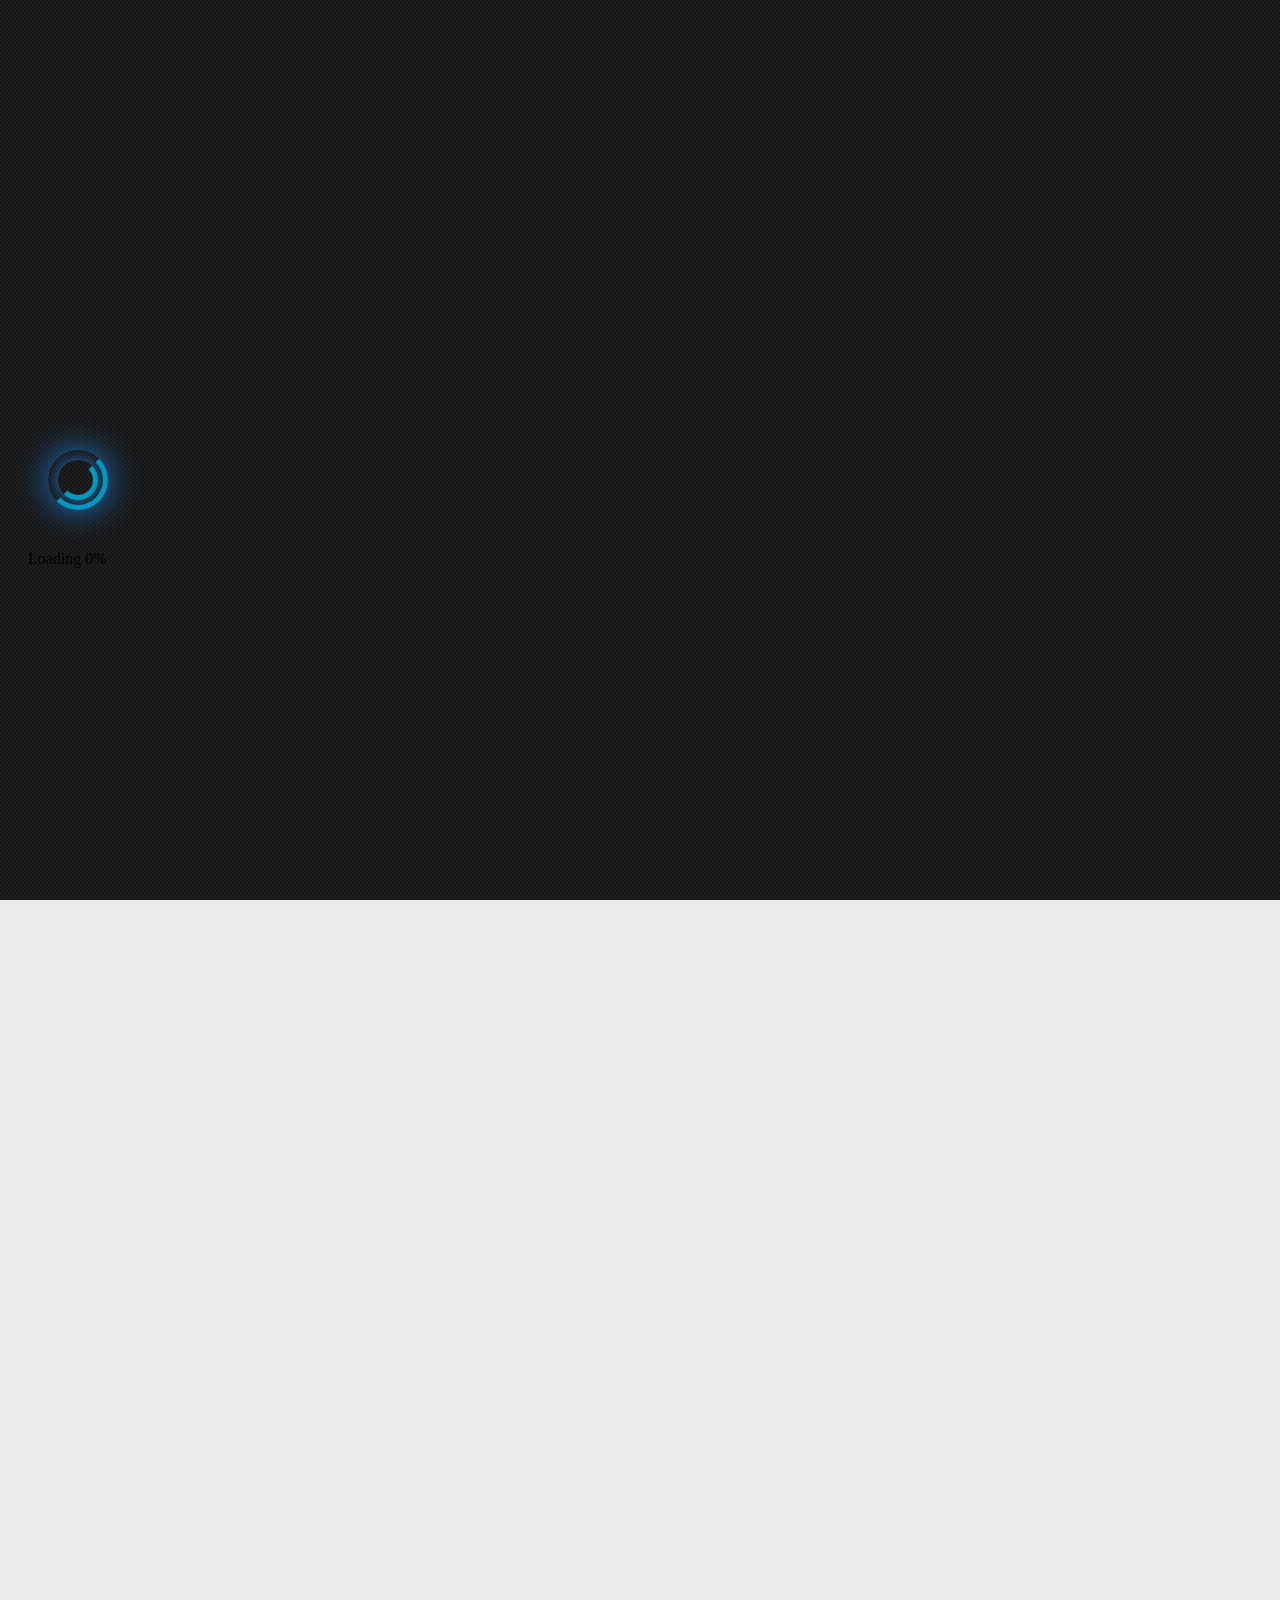
<file: annSteeger/src/main/webapp/index.html>
<!DOCTYPE html>
<!--[if lt IE 7 ]> <html class="ie6"> <![endif]-->
<!--[if IE 7 ]>    <html class="ie7"> <![endif]-->
<!--[if IE 8 ]>    <html class="ie8"> <![endif]-->
<!--[if IE 9 ]>    <html class="ie9"> <![endif]-->
<!--[if (gt IE 9)|!(IE)]><!--> <html class=""> <!--<![endif]-->
<head>
<meta http-equiv="Content-Type" content="text/html; charset=UTF-8">
<meta name="keywords" content="AnnSteeger">
<meta name="description" content="AnnSteeger介绍，相关资料展示，相关信息发布，网络链接">
<link rel="shortcut icon" id="favicon" href="img/front/logo_32X32.ico">
<meta name="author" content="zks">
<meta name="viewport"
	content="initial-scale=1, width=device-width, maximum-scale=1, minimum-scale=1, user-scalable=no">
<meta name="title" content="AnnSteeger">
<meta name="robots" content="index, follow">
<title>AnnSteeger</title>
<!--[if lt IE 9 ]><script type="text/javascript" src="js/front/html5.js"></script> <![endif]-->
<link media="screen" href="css/front/styleIndex.css" type="text/css" rel="stylesheet">
<!-- <script type="text/javascript" src="js/front/jquery-1.js"></script> -->
<script type="text/javascript" src="http://libs.useso.com/js/jquery/2.1.1-rc2/jquery.min.js"></script>
<!-- <script type="text/javascript" src="js/front/jquery-ui-1.11.2.custom/jquery-ui.min.js"></script> -->
<script type="text/javascript" src="http://lib.sinaapp.com/js/jquery-ui/1.10.2/jquery-ui.min.js"></script>
<script type="text/javascript" src="js/front/jquery.js"></script>
<script type="text/javascript" src="js/front/script.js"></script>
<!-- <script charset="utf-8" src="Aims_files/popover-v1.js"></script> -->
<link href="css/front/onepage-scroll.css" rel="stylesheet" type="text/css">
<script type="text/javascript">
</script>
<style type="text/css">
.hideimg{
display: none;}
#loading {
   background-color: #878787; 
background-image:url("img/front/loading/pattern_40.gif");
  height: 100%;
  position: absolute;
  width: 100%;
  z-index: 9;
}
#loading .loadingc{
height: 100%;
width: 10%;}
#loading .loadingzhong {
  float: right;
  height: 100px;
  position: relative;
  top: 50%;
  width: 100px;
}

.ball {
    background-color: rgba(0,0,0,0);
    border: 5px solid rgba(0,183,229,0.9);
    opacity: .9;
    border-top: 5px solid rgba(0,0,0,0);
    border-left: 5px solid rgba(0,0,0,0);
    border-radius: 50px;
    box-shadow: 0 0 35px #2187e7;
    width: 50px;
    height: 50px;
    margin: 0 auto;
    -moz-animation: spin .5s infinite linear;
    -webkit-animation: spin .5s infinite linear;
}

.ball1 {
    background-color: rgba(0,0,0,0);
    border: 5px solid rgba(0,183,229,0.9);
    opacity: .9;
    border-top: 5px solid rgba(0,0,0,0);
    border-left: 5px solid rgba(0,0,0,0);
    border-radius: 50px;
    box-shadow: 0 0 15px #2187e7;
    width: 30px;
    height: 30px;
    margin: 0 auto;
    position: relative;
    top: -50px;
    -moz-animation: spinoff .5s infinite linear;
    -webkit-animation: spinoff .5s infinite linear;
}

@-moz-keyframes spin {
    0% {
        -moz-transform: rotate(0deg);
    }

    100% {
        -moz-transform: rotate(360deg);
    };
}

@-moz-keyframes spinoff {
    0% {
        -moz-transform: rotate(0deg);
    }

    100% {
        -moz-transform: rotate(-360deg);
    };
}

@-webkit-keyframes spin {
    0% {
        -webkit-transform: rotate(0deg);
    }

    100% {
        -webkit-transform: rotate(360deg);
    };
}

@-webkit-keyframes spinoff {
    0% {
        -webkit-transform: rotate(0deg);
    }

    100% {
        -webkit-transform: rotate(-360deg);
    };
}
</style>
</head>
<body data-twttr-rendered="true" class="viewing-page-1 " id="body">
<div id="loading">
<div class="loadingc">
<div class="loadingzhong">
<div class="ball"></div>
<div class="ball1"></div>
<span class="loadingwen"> Loading </span>
<span class="loadingwen2"> 0% </span>
</div>
</div>

</div>
	<article id="p4xxone">
		<div id="p4xxoneTouming"></div>
		<div class="contentdiv">
			<div class="p4xone"onclick="p4xone()">X</div>
			<div class=content>
				<div class="tit">
				<div class="titimg"></div>
				<div class="titcon">
				<div class="titname">name</div>
				<div class="titename">ename</div>
				<div class="titrongliang">capacity</div>
				</div>
				</div>
			<div class="ad1"></div>
			<div class="ad2"></div>
			<div class="xx">content</div>
			</div>
		
		</div>
	</article>
	
	
	<article id="p5xx">
		<div id="p5xxTouming"></div>
		<div class="contentdiv">
			<div class="p5x"onclick="p5x()">X</div>
			<div class=content>
				<div class="tit">
				<div class="titimg"></div>
				<div class="titcon">
				<div class="titname">name</div>
				<div class="titename">ename</div>
				<div class="titrongliang">capacity</div>
				</div>
				</div>
			<div class="ad1"></div>
			<div class="ad2">ad222222222</div>
			<div class="xx" style="overflow: auto;">content</div>
			</div>
		
		</div>
	</article>
	<article id="p6xx">
		<div id="p6xxTouming"></div>
		<div class="contentdiv">
			
			<div class=content>
				<div class="tit">
				<div>
					<div class="titname">name</div><div class="p6x" onclick="p6x()">&nbsp;&nbsp;&nbsp;关闭窗口</div>
				</div>
					<div class="tittime">time</div>
				</div>
			</div>
			<div class="contentn">
				<!-- <div class="img1"></div>
				<div class="img2"></div>
				<div class="img3"></div> -->
				<div class="conn">content</div>
			</div>
		</div>

	</article>
	<ul class="onepage-pagination">
		<li><a class="active" data-index="1" href="#1">01 首页</a></li>
		<li><a class="" data-index="2" href="#2">02 关于Ann Steeer</a></li>
		<li><a class="" data-index="3" href="#3">03 棉花的故事</a></li>
		<li><a class="" data-index="4" href="#4">04 草棉籽油系列</a></li>
		<li><a class="" data-index="5" href="#5">05 香氛系列</a></li>
		<li><a class="" data-index="6" href="#6">06 安在说</a></li>
		<li><a class="" data-index="7" href="#7">07 联系我们</a></li>
	</ul>
	
	<script type="text/javascript">
	</script>
	<div style="position: relative; transform: translate3d(0px, 0%, 0px); transition: all 1000ms ease 0s;"
		class="main onepage-wrapper">
		<section data-index="1" data-sub="n"
			style="position: absolute; left: 0px; top: 0%;"
			class="page1 section" title="首页" >
			
			<div class="container p1container" id="p1">
				<div class="llogo"></div>
				<div class="content">
					<!-- <h1>Aims</h1> -->
					<a class="tb" target="_blank" href="http://shop113924381.taobao.com/index.htm?spm=2013.1.w5002-9168047248.2.TJJzvA"> 
						<!-- <h2>Incredible power of productivity</h2> -->
					</a>
					<a class="hx" target="_blank" href="http://www.haixuan.com/list/0-0-0-0-0-0-0-0-0-0-0-0-0-0.html?key=Ann%2BSteeger">
						<!-- <h2>Incredible power of productivity</h2> -->
					</a>
				
					
				</div>
			

			</div>

		</section>
		<script type="text/javascript">
	</script>
		<section data-index="2" data-sub="y"
			style="position: absolute; left: 0px; top: 100%;"
			class="page2 section" title="关于Ann Steeger">
			
			<div class="container p2container" id="p2" >
			<span class="wen">南法物产/自在自然</span>
			<div class="tu"></div>
			<div class="wen1">ANN STEEGER只愿，将巴黎的优雅与南法的芳香带给你。从小镇女孩到巴黎香氛女王，一直坚持的<br>
是优雅的哲学。ANN STEEGER 生在法国南部的小城，她的朋友们喜欢叫她ANN，安。一路走来，直到巴<br>
黎，这个女孩将自己的店铺开到了巴黎春天和老佛爷百货。南法阳光充沛，气候宜人，是植物生长的<br>
天堂，更最大限度保留着文艺复兴时期的艺术气息和浪漫主义。在这里的风土造就了ANN STEEGER对天<br>
然植物以及香草的独特见解，以及对美近乎偏执的信仰。
			</div>
			</div>
			<div class="container p2-1container containerDisplay" id="p2-1">
			<span class="wen">让你闻到法国</span>
			<div class="tu"></div>
			<div class="wen1">ANN STEEGER 从小就拥有过人的敏锐嗅觉，南部法国的花朵和水果、森林和海洋，无一不是她的老师，正是大自然教会<br>
			了她用香气认识这个世界。凭借着天赐的感官与不懈的努力，ANN STEEGER 能够识别上百种香气，并创立了自己的品牌<br>
成为香水调香师。准确地呈现香水的精髓，需要最精良的原料，ANN STEEGER 对原材料的选择极为苛刻，每一种<br>
香草都必须经过她亲自筛选比对。同行们开玩笑说，ANN 的鼻子就像真理，永远不会错！正是由于对家乡的热爱与对<br>
香氛的执着，ANN要把南法最纯真的味道带给全世界。虽未做过惊天动地的事情，<br>
但ANN STEEGER懂得坚持着自己的梦想。

			</div>
			<div class="tu1"></div>
			<div class="wen2">安•诗蒂格的念念时光
			</div>
			<div class="wen3">
从未觉得时光逝去如此美好，因为只有这样才能遇见你。<br>
[ 来自友人的信 ]</div>
			</div>
		</section>
		<script type="text/javascript">
	</script>
		<section data-index="3" data-sub="y"
			style="position: absolute; left: 0px; top: 200%;"
			class="page3 section" title="棉花的故事">

			<div class="container p3container" id="p3" >
			<div class="tu"> </div>
			<div class="wen">棉花的故事</div>
			<div class="tu1"></div>
			<div class="wen1">棉花其实并不像我们想象的那样平凡</div>
			<div class="tu2"></div>
			<div class="wen2">棉花树，原产于印度的小灌木，能够同时呈现花蕾，花朵及果实。这样的植物品种在世界上极为罕有！棉花就像一个沉默的朋友，不炫耀，<br>
不喧哗，只在我们最需要的时候带来温暖。棉花油又名草棉籽油，而今对草棉籽油的一系列实验表明，它对人类肌肤有着的<br>
神奇养护作用。这更是让我们对这个老朋友有了全新的认识。棉花油来自于棉籽，富含高质量的多种维他命、脂肪酸以及甾醇。<br>
这些成分以完美的比例相结合，互为补充，成就了棉花油独一无二的护肤特性：</div>
			</div>
			<div class="container p3container containerDisplay" id="p3-1">
			
			<div class="tu"> </div>
			<div class="wen">棉花的故事</div>
			<div class="tu1"></div>
			<div class="wen1">棉花其实并不像我们想象的那样平凡</div>
			<div class="tu2"></div>
				<div class="wen2">
					<div class="k1">

						<span class="tit">OMÉGA 6</span> <span class="con">
							滋润保湿。可预防皮肤干燥及缺水现象，保持肌肤健康，促进肌肤再生，限制皮肤水分流失； </span>
					</div>
					<div class="k2">
						<span class="tit">OMÉGA 9</span> <span class="con">
							保持和增强肌肤弹性使抗氧化的维生素E更有效的保护细胞免遭自由基破坏； </span>
					</div>
					<div class="k3">
						<span class="tit">维他命 E</span> <span class="con">
							超强抗氧化功效。每100g棉花油富含86.45mg维他命E，比抗氧化明星芝麻高出26%； </span>
					</div>
					<div class="k4">
						<span class="tit">维他命 F</span> <span class="con">
							在一定程度上可以预防X光射线的有害影响，防止并治疗粉刺，转化饱和脂肪酸； </span>
					</div>
					<div class="k5">
						<span class="tit">甾醇</span> <span class="con">
							植物甾醇可促进胆固醇的异化，延缓衰老。促进新陈代谢，调节人体激素水平。 </span>
					</div>
				</div>
			</div>
		</section>
		<script type="text/javascript">
	</script>
		<section data-index="4" data-sub="n"
			style="position: absolute; left: 0px; top: 300%;"
			class="page4 section" title="棉花油护肤系列">
			<div class="container" id="p4">
				<div class="zuo" >
					<div class="zuoshang">草棉籽油系列</div>
					<div class="zuozhong" onclick="p4chakanZhuli()"></div>
					<div class="zuoxia">
					<a class="tb" href="http://shop113924381.taobao.com/index.htm?spm=2013.1.w5002-9168047248.2.TJJzvA" target="_blank"></a>
				<a class="hx" href="http://www.haixuan.com/list/0-0-0-0-0-0-0-0-0-0-0-0-0-0.html?key=Ann%2BSteeger" target="_blank"></a>
					</div>
				</div>
				
				<div class="you2">
					<div class="youshang">
						<div class="cplist">
							<div class="cplistd">
							</div>
							<div class="cplistw"></div>
							<div class="xx" onclick="p4chakan(0)">查看详情</div>
						</div>
						<div class="cplist">
							<div class="cplistd">
							</div>
							<div class="cplistw"></div>
							<div class="xx" onclick="p4chakan(1)">查看详情</div>
						</div>
						<div class="cplist">
							<div class="cplistd">
							</div>
							<div class="cplistw"></div>
							<div class="xx" onclick="p4chakan(2)">查看详情</div>
						</div>
					</div>
					<div class="youxia">
					<div class="cplist">
							<div class="cplistd">
							</div>
							<div class="cplistw"></div>
							<div class="xx" onclick="p4chakan(3)">查看详情</div>
						</div>
						<div class="cplist">
							<div class="cplistd">
							</div>
							<div class="cplistw"></div>
							<div class="xx" onclick="p4chakan(4)">查看详情</div>
						</div>
						<div class="cplist">
							<div class="cplistd">
							</div>
							<div class="cplistw"></div>
							<div class="xx" onclick="p4chakan(5)">查看详情</div>
						</div>
					</div>
				</div>
				<div class="you">
					<div class="youshang">
						<div class="cplist">
							<div class="cplistd">
									<div class="imgg"></div>
							</div>
							<div class="cplistw">
							<span></span>
							</div>
						</div>
						<div class="cplist">
							<div class="cplistd">
								<div class="imgg"></div>
							</div>
							<div class="cplistw">
							<span></span>
							</div>
						</div>
						<div class="cplist">
							<div class="cplistd">
								<div class="imgg"></div>
							</div>
							<div class="cplistw">
							<span></span>
							</div>
						</div>
					</div>
					<div class="youxia">
					<div class="cplist">
							<div class="cplistd">
									<div class="imgg"></div>
							</div>
							<div class="cplistw">
							<span></span>
							</div>
						</div>
						<div class="cplist">
							<div class="cplistd">
									<div class="imgg"></div>
							</div>
							<div class="cplistw">
							<span></span>
							</div>
						</div>
						<div class="cplist">
							<div class="cplistd">
									<div class="imgg"></div>
							</div>
							<div class="cplistw">
							<span>30 char</span>
							</div>
						</div>
					</div>
				</div>
				<div class="you3" id="p4xx">
					<div class="p4x" onclick="p4x()">X</div>
					<div class="contentdiv">
						<div class=content>
							<div class="tit">
								<div class="titimg"></div>
								<div class="titcon">
									<div class="titname">name</div>
									<div class="titename">ename</div>
									<div class="titrongliang">capacity</div>
								</div>
							</div>
							<div class="ad1">ad1ad1ad1ad1ad1ad1ad1ad1ad1ad1ad1ad1a</div>
							<div class="ad2">ad2222222222</div>
							<div class="xx">content</div>
						</div>

					</div>
				</div>
			</div>

		</section>
		<script type="text/javascript">
		function p4chakanZhuli(){
			//$("#p5xx").innerHTML="e";
			$("#p4xxone").css("display","block");
			var params = {
					"producttype" : 5,
					"num":1
				};
				$.ajax({
					// è¯·æ±çurl
					url : "lastProducts.do",
					type : "post",
					data : params,
					cache : false,
					dataType : "json",
					success : function(e) {
					
					$("#p4xxone .contentdiv .titname").html(e[0].name);
					$("#p4xxone .contentdiv .titename").html(e[0].ename);
					$("#p4xxone .contentdiv .titrongliang").html(e[0].capacity);
					$("#p4xxone .contentdiv .ad1").html(e[0].ad1);
					$("#p4xxone .contentdiv .ad2").html(e[0].ad2);
					$("#p4xxone .contentdiv .xx").html(e[0].content);
					$("#p4xxone .contentdiv .content .titimg").css("background-image","url('uploadimg/"+e[0].imgpath.substring(1,e[0].imgpath.length-1).split(',')[0]+"')");
					},
					error:function(e){
						alert('error'+e);
					}
				
				}); 
			
		}
		function p4xone(){
			$("#p4xxone").css("display","none");
		}
		function p4chakan(e){
			$("#p4 .you3").css("display","block");
			$("#p4xx .contentdiv .titname").html(downp4you[e].name);
			$("#p4xx .contentdiv .titename").html(downp4you[e].ename);
			$("#p4xx .contentdiv .titrongliang").html(downp4you[e].capacity);
			$("#p4xx .contentdiv .ad1").html(downp4you[e].ad1);
			$("#p4xx .contentdiv .ad2").html(downp4you[e].ad2);
			$("#p4xx .contentdiv .xx").html(downp4you[e].content);
			$("#p4xx .contentdiv .content .titimg").css("background-image","url('uploadimg/"+downp4you[e].imgpath.substring(1,downp4you[e].imgpath.length-1).split(',')[0]+"')");
			/* $("#p4xx .contentdiv .content .titimg").css("background-image","url('uploadimg/"+downp4you[e].imgpath+"')"); */
		}
		function p4x(){
			$("#p4 .you3").css("display","none");
		}
		var downp4you;
		/* $(document).ready(p4initxiang()); */
				function p4initxiang() {
			var params = {
					"producttype" : "4",
					"num":6
				};
				$.ajax({
					// è¯·æ±çurl
					url : "lastProducts.do",
					type : "post",
					data : params,
					cache : false,
					dataType : "json",
					success : function(e) {
						downp4you=e;
								for(var i=0;i<e.length;i++){
					$("#p4 .you .cplistw span:eq("+i+")").html(e[i].name);
					$("#p4 .you .cplistd:eq("+i+") img").attr("src","uploadimg/"+e[i].firstimg);
					$("#p4 .you .cplistd:eq("+i+") .imgg").css("background-image","url('uploadimg/"+e[i].firstimg+"')");
					$("#p4 .you2 .cplistd:eq("+i+")").html(e[i].name);
					$("#p4 .you2 .cplistw:eq("+i+")").html(e[i].ad1);
								}
					},
					error:function(e){
						alert('error'+e);
					}
				
				}); 
		}
	/* 	$(document).ready(p4init()); */
				function p4init() {
			var params = {
					"producttype" : "5",
					"num":1
				};
				$.ajax({
					// è¯·æ±çurl
					url : "lastProducts.do",
					type : "post",
					data : params,
					cache : false,
					dataType : "json",
					success : function(e) {
						/* <div class="zuoshang">草棉籽油系列</div>
						<div class="zuozhong"></div> */
								for(var i=0;i<e.length;i++){
					$("#p4 .zuo .zuoshang").html(e[i].name);
					$("#p4 .zuo .zuozhong").css("background-image","url('uploadimg/"+e[i].firstimg+"')");
								}
					},
					error:function(e){
						alert('error'+e);
					}
				
				}); 
		}
	</script>
		<section data-index="5" data-sub="n"
			style="position: absolute; left: 0px; top: 500%;"
			class="page5 section" title="香氛系列">
			<div class="container p5container" id="p5">
				<div class="shang">
					<div class="zuo" id="p5zuoshang" onclick="p5chakan(1)"></div>
					<div class="youshang" id="p5youshang" onclick="p5chakan(2)"></div>
				</div>
				<div class="xia">
				<div class="zuoxia">
				<a class="tb" href="http://shop113924381.taobao.com/index.htm?spm=2013.1.w5002-9168047248.2.TJJzvA" target="_blank"></a>
				<a class="hx" href="http://www.haixuan.com/list/0-0-0-0-0-0-0-0-0-0-0-0-0-0.html?key=Ann%2BSteeger" target="_blank"></a>
				</div>
					<div class="youxia" id="p5youxia" onclick="p5chakan(3)"></div>
				</div>
			</div>
		</section>
		
		<script type="text/javascript">

		/* $(document).ready(p5init()); */
				function p5init() {
			var params = {
					"producttypes" : "1,2,3"
				};
				$.ajax({
					// è¯·æ±çurl
					url : "lastOneProductsByTypes.do",
					type : "post",
					data : params,
					cache : false,
					dataType : "json",
					success : function(e) {
					if(e.length>2&&e[0].firstimg!=null){
					$("#p5youshang").css("background-image","url('uploadimg/"+e[1].firstimg+"')");
					$("#p5zuoshang").css("background-image","url('uploadimg/"+e[0].firstimg+"')");
					$("#p5youxia").css("background-image","url('uploadimg/"+e[2].firstimg+"')");
						
						
					}
					},
					error:function(e){
						alert('error'+e);
					}
				
				}); 
		}
		function p5chakan(e){
			//$("#p5xx").innerHTML="e";
			$("#p5xx").css("display","block");
			var params = {
					"producttype" : e,
					"num":1
				};
				$.ajax({
					// è¯·æ±çurl
					url : "lastProducts.do",
					type : "post",
					data : params,
					cache : false,
					dataType : "json",
					success : function(e) {
					
					$("#p5xx .contentdiv .titname").html(e[0].name);
					$("#p5xx .contentdiv .titename").html(e[0].ename);
					$("#p5xx .contentdiv .titrongliang").html(e[0].capacity);
					$("#p5xx .contentdiv .ad1").html(e[0].ad1);
					$("#p5xx .contentdiv .ad2").html(e[0].ad2);
					$("#p5xx .contentdiv .xx").html(e[0].content);
					$("#p5xx .contentdiv .content .titimg").css("background-image","url('uploadimg/"+e[0].imgpath.substring(1,e[0].imgpath.length-1).split(',')[0]+"')");
					},
					error:function(e){
						alert('error'+e);
					}
				
				}); 
			
		}
		function p5x(){
			$("#p5xx").css("display","none");
		}
	</script>
		<section data-index="6" data-sub="n"
			style="position: absolute; left: 0px; top: 600%;"
			class="page6 section" title="安在说">
			<div class="container p6container" id="p6">
				<div class="shang">
					<div class="zuo">
						<div class="imgg"></div>
						<div class="wen">
							<div class="tit">
								<span class="titt">loading</span> <span class="titti"></span>
							</div>
							<div class="con">
								<span class="conn">loading</span>
								<div class="coni" onclick="p6chakan(this)" data-init="1"></div>
							</div>
						</div>
					</div>
					<div class="you">
						<div class="imgg"></div>
						<div class="wen">
							<div class="tit">
								<span class="titt">loading</span> <span class="titti"></span>
							</div>
							<div class="con">
								<span class="conn">loading</span>
								<div class="coni" onclick="p6chakan(this)" data-init="2"></div>
							</div>
						</div>
					</div>
				</div>
				<div class="zhong">
					<div class="zuo">
						<div class="imgg"></div>
						<div class="wen">
							<div class="tit">
								<span class="titt">loading</span> <span class="titti"></span>
							</div>
							<div class="con">
								<span class="conn">loading</span>
								<div class="coni" onclick="p6chakan(this)" data-init="3"></div>
							</div>
						</div>
					</div>
					<div class="you">
						<div class="imgg"></div>
						<div class="wen">
							<div class="tit">
								<span class="titt">loading</span> <span class="titti"></span>
							</div>
							<div class="con">
								<span class="conn">loading</span>
								<div class="coni" onclick="p6chakan(this)" data-init="4"></div>
							</div>
						</div>
					</div>
				</div>
				<div class="xia">
					<div class="zuo">
						<div class="imgg"></div>
						<div class="wen">
							<div class="tit">
								<span class="titt">loading</span> <span class="titti"></span>
							</div>
							<div class="con">
								<span class="conn">loading</span>
								<div class="coni" onclick="p6chakan(this)" data-init="5"></div>
							</div>
						</div>
					</div>
					<div class="you">
						<div class="imgg"></div>
						<div class="wen">
							<div class="tit">
								<h3 class="titt">loading</h3> <span class="titti"></span>
							</div>
							<div class="con">
								<span class="conn">loading</span>
								<div class="coni" onclick="p6chakan(this)" data-init="6"></div>
							</div>
						</div>
					</div>
				</div>
				<div class="gundongtiao">
				<ul id="gundongtiaoul"><li><li><li><li><li><li><li><li></ul>
				</div>
			</div>

		</section>
		<script type="text/javascript">
		function p6chakan(e){
			$("#p6xx").css("display","block");
		for(var i=0;i<p6init.entity.length;i++){
			if( parseInt(p6init.entity[i].id)==parseInt($(e).attr("name"))){
		/* $("#p6xx .contentdiv .img1").css("background-image","url('uploadimg/"+p6init.entity[i].imgpath.substring(1,p6init.entity[i].imgpath.length-1).split(',')[0]+"')");
				
		if(p6init.entity[i].imgpath.substring(1,p6init.entity[i].imgpath.length-1).split(',').lenth>1){
		$("#p6xx .contentdiv .img2").css("background-image","url('uploadimg/"+p6init.entity[i].imgpath.substring(1,p6init.entity[i].imgpath.length-1).split(',')[1].replace(" ","")+"')");
				}else{
					
				}
		
			 if(p6init.entity[i].imgpath.substring(1,p6init.entity[i].imgpath.length-1).split(',').lenth>2){
		$("#p6xx .contentdiv .img3").css("background-image","url('uploadimg/"+p6init.entity[i].imgpath.substring(1,p6init.entity[i].imgpath.length-1).split(',')[2].replace(" ","")+"')");
			 }else{
				 
			 } */
				
		$("#p6xx .contentdiv .conn").html(p6init.entity[i].content);
		$("#p6xx .contentdiv .titname").html(p6init.entity[i].title);
		$("#p6xx .contentdiv .tittime").html(timeformat(new Date(p6init.entity[i].addtime)));
			}
		}
		//$("body").addClass("disabled-onepage-scroll");
		/*  $(document).unbind('mousewheel DOMMouseScroll MozMousePixelScroll'); */
		}
		/* var type=GetQueryString("type");
		var rows=GetQueryString("rows");
		var page=GetQueryString("page"); */
		var p6init;
		/* $(document).ready(initp6(1)); */
				function initp6(e) {
			var params = {
					"type" : 1,
					"rows" : 6,
					"page" : e
				};
				$.ajax({
					// è¯·æ±çurl
					url : "articleByPage.do",
					type : "post",
					data : params,
					cache : false,
					dataType : "json",
					success : function(e) {
						pointlun(e.jqpage.totalRecords,e.jqpage.page);
						p6init=e;
							$("#p6 .tit  .titt").html("");
							$("#p6 .tit  .titti").html("");
							$("#p6 div div .imgg ").css("background-image","");
							$("#p6 .con .conn").html("");
							//$("#p6 .con .coni").attr("data-init",0);
							$("#p6 .con .coni").attr("name",0);
						for(var i=0;i<e.entity.length;i++){
							
							$("#p6 .tit  .titt:eq("+i+")").html(e.entity[i].title);
							$("#p6 .tit  .titti:eq("+i+")").html(timeformat(new Date(e.entity[i].addtime)));
							$("#p6 div div .imgg:eq("+i+") ").css("background-image","url('uploadimg/"+e.entity[i].imgpath.substring(1,e.entity[i].imgpath.length-1).split(',')[0]+"')");
							$("#p6 .con .conn:eq("+i+")").html(e.entity[i].content);
							//$("#p6 .con .coni:eq("+i+")").attr("data-init",e.entity[i].id);
							$("#p6 .con .coni:eq("+i+")").attr("name",e.entity[i].id);
					}
					},
					error:function(e){
						alert('error'+e);
					}
				
				}); 
				
				function pointlun(total, page) {
					/* <div class="gundongtiao">
					<ul><li><li><li><li><li><li><li><li></ul>
					</div> */
					 $("#gundongtiaoul").html(""); 
					for (var i = 0; i < total / 6; i++) {
						if(i==parseInt(page-1)){
						$("#gundongtiaoul").html(
								$("#gundongtiaoul").html()+"<li class='active' onclick='p6fanyi("+parseInt(i+1)+")'>" ); 
						}else{
						$("#gundongtiaoul").html(
								$("#gundongtiaoul").html()+"<li onclick='p6fanyi("+parseInt(i+1)+")'>" ); 
						}
					}
				}
				}
				function p6fanyi(e){
					initp6(e);
				}
				function timeformat(e){
					var nian=new Date(e).getFullYear();
					var yue=new Date(e).getMonth()+1;
					var ri=new Date(e).getDate();
					if(yue<10&ri<10){
						return nian+"-"+"0"+yue+"-"+"0"+ri;
					}else if(yue<10&ri>10){
						return nian+"-"+"0"+yue+"-"+ri;
					}else if(yue>10&ri<10){
						return nian+"-"+yue+"-"+"0"+ri;
					}else{
						return nian+"-"+yue+"-"+ri;
						
					}
				}		
				function p6x(){
					$("#p6xx").css("display","none");
					//$("body").removeClass("disabled-onepage-scroll");
					/*  $(document).bind('mousewheel DOMMouseScroll MozMousePixelScroll', function(event) {
					      event.preventDefault();
					      var delta = event.originalEvent.wheelDelta || -event.originalEvent.detail;
					      if(!$("body").hasClass("disabled-onepage-scroll")) init_scroll(event, delta);
					    }); */
				}
			
			
		</script>
		<section data-index="7" data-sub="n"
			style="position: absolute; left: 0px; top: 700%;"
			class="page7 section" title="联系我们">
<div class="container p7container" id="p7">
				<div class="zuo">
				<!-- <div class="add">北京市 &nbsp;朝阳区东三环中路南磨房路</div>
				<div class="em">INFO@ORDEPROVENCE.COM</div>
				<div class="tel">(+33)&nbsp;1&nbsp;53&nbsp;40&nbsp;81&nbsp;93</div>
				<div class="fax">(+33)&nbsp;1&nbsp;45&nbsp;08&nbsp;52&nbsp;67</div> -->
				<a class="fb" href="https://www.facebook.com/pages/Ann-Steeger/1405008049742663?fref=ts " target="_blank"></a>
				<a class="weixin"></a>
<!-- 				<a class="weixin" href="http://weibo.com/annsteeger" target="_blank"></a> -->
				<a class="weibo" href="http://weibo.com/annsteeger" target="_blank"></a>
				</div>
				<div class="zhong">
				</div>
				<div class="you">
				<input type="text" id="name" class="name msg" placeholder="NAME"/>
				<input type="text" id="tel" class="tel msg" placeholder="TEL"/>
				<input type="text" id="email" class="email msg" placeholder="E-MAIL"/>
				<input type="text" id="city" class="city msg" placeholder="CITY"/>
				<textarea          id="demand" class="demand msg" placeholder="MESSAGE"></textarea>
				<input id="memberTip"   disabled="disabled"/>
				<input type="button" class="submit" value="SUBMIT" onclick="submitMember()"/>
				
				</div>
			</div>
			<footer>
			<span class="zuo">info@ordeprovence.com Copyright © 2014 Ann-Steeger Co.,Ltd.</span>
			<span class="you">All Rights Reserved. 京ICP备14023228号</span>
			</footer>
		</section>
		<script type="text/javascript">
		
		function submitMember(){
			$("#memberTip").val("正在提交……");
			if($("#name").val()==$("#name").attr("value")|$("#name").val()==""){
				$("#memberTip").val("请填写您的名称");
			}else if($("#tel").val()==$("#tel").attr("value")|$("#tel").val()==""){
				$("#memberTip").val("请填写您的联系电话");
			}else if($("#email").val()==$("#email").attr("value")|$("#email").val()==""){
				$("#memberTip").val("请填写您的联系邮箱");
			}else if($("#city").val()==$("#city").attr("value")|$("#city").val()==""){
				$("#memberTip").val("请填写您的所在城市");
			}else if($("#demand").val()==$("#demand").attr("value")|$("#demand").val()==""|$("#demand").val()=="MESSAGE"){
				$("#memberTip").val("请填写您的需求");
			}else{
				
			var params = {
					"name" : $("#p7 .name").val(),
					"phone" : $("#p7 .tel").val(),
					"address" : $("#p7 .city").val(),
					"demand" : $("#p7 .demand").val(),
					"email" : $("#p7 .email").val()
				};
				$.ajax({
					// è¯·æ±çurl
					url : "memberAdd.do",
					type : "post",
					data : params,
					cache : false,
					dataType : "text",
					success : function(e) {
						$("#memberTip").val("提交成功！");
					},
					error:function(e){
						alert('error'+e);
					}
				
				}); 
			}
		}
	    $(function() {
	    	 $("#p7 .you").css("height",$("#p7 .you").width());
	    	
	    	 $(window ).resize(function(){
	    		 $("#p7 .you").css("height",$("#p7 .you").width());
	    	 });
	    	 
	    	 });
	</script>
	</div>
	<div class="logoy"></div>
	<div style="bottom: 0%;" class="iphoneMockup">
		<div class="enter" id="iphoneenter">
					</div>
		<img style="opacity: 1;" id="iphone" class="iphone"
			src="img/front/1/1_down.png" alt="iphone mockup">
	</div>

	<script> 
        
        </script>
<script type="text/javascript">

window.onload = function () {
	$("#loading").hide(1000);  
	
	$(".main").onepage_scroll({
 	   sectionContainer: "section",     // sectionContainer accepts any kind of selector in case you don't want to use section
 	   easing: "ease",                  // Easing options accepts the CSS3 easing animation such "ease", "linear", "ease-in",
 	  // easing: "cubic-bezier(0, 0, 0, 0)",// "ease-out", "ease-in-out", or even cubic bezier value such as "cubic-bezier(0.175, 0.885, 0.420, 1.310)"
 	   animationTime: 1000,             // AnimationTime let you define how long each section takes to animate
 	   pagination: true,                // You can either show or hide the pagination. Toggle true for show, false for hide.
 	   updateURL: false,                // Toggle this true if you want the URL to be updated automatically when the user scroll to each page.
 	   beforeMove: function(index) {},  // This option accepts a callback function. The function will be called before the page moves.
 	   afterMove: function(index) {},   // This option accepts a callback function. The function will be called after the page moves.
 	   loop: false,                     // You can have the page loop back to the top/bottom when the user navigates at up/down on the first/last page.
 	   keyboard: true,                  // You can activate the keyboard controls
 	   responsiveFallback: false,        // You can fallback to normal page scroll by defining the width of the browser in which
 	                                    // you want the responsive fallback to be triggered. For example, set this to 600 and whenever
 	                                    // the browser's width is less than 600, the fallback will kick in.
 	   direction: "vertical"            // You can now define the direction of the One Page Scroll animation. Options available are "vertical" and "horizontal". The default value is "vertical".  
 	});
 if($('html').hasClass('ie6')|$('html').hasClass('ie7')|$('html').hasClass('ie8')){
 	document.attachEvent("document",function(event){
         event.preventDefault();
     });
	}else{
 document.addEventListener("document", function(event){
 event.preventDefault();
 });
	}
	
	
	   };
	
	$("#body").css("font-size",$(window).width()*0.6/30+"px");
		$("#p6 div div .wen .con").css("line-height",$(window).width()*0.6/30*0.75+"px");
	/* 	if($(window).width()*0.6/30<12){
			$("#p6 div div .wen .tit .titti").css("transform","scale("+$(window).width()*0.6/30/12+")");
		} */
		
	//$("#body").css("color","#eee");
	$(function() {
	$( window ).resize(function(){
		$("#body").css("font-size",$(window).width()*0.6/30+"px");
		$("#p6 div div .wen .con").css("line-height",$(window).width()*0.6/30*0.75+"px");
	/* 	if($(window).width()*0.6/30<12){
			$("#p6 div div .wen .tit .titti").css("transform","scale("+$(window).width()*0.6/30/12+")");
		} */
	   });
	   });
	$(document).ready(indexinit());
			function indexinit(){
				/* for(var i=0;i<$("section").size();i++){
					imglist[i]=
				} */
				 var totalBack=$("*").filter(function(){
					//return !!$(this).css("background-image");
					if($(this).css("background-image")=="none"){
						return false;
					}
					return true;
				});
				
				var qinit=0;
				var initedimgnum=0;
				var totalImg=totalBack.size()+$("img").size();
				$("*").each(function(){
					var str=$(this).css("background-image");
					if(str!="none"){
					var pattern=/url\("{0,1}([^"]*)"{0,1}\)/;
					var st=pattern.exec(str)[1];
					imgstate(st);
					}
				});
				$("img").each(function(){
					var str=$(this).css("src");
					if(str!="none"){
					//var pattern=/url\("{0,1}([^"]*)"{0,1}\)/;
					imgstate(str);
					}
				}); 
		function imgstate(e){
		var image=new Image();
		$(image).load(function(){
			//loadimgcomplte(1);
			initedimg(1);
			
		}).attr("src",e);
	}
	function initedimg(e){
		initedimgnum++;
		var bfb=Math.round(initedimgnum*100/totalImg);
		$("#loading .loadingc").css("width",bfb+"%");
		if(bfb>=100){
		$("#loading .loadingwen2").html("99%");
		}else{
		$("#loading .loadingwen2").html(bfb+"%");
		}
	}
			
				//alert($("section").size());
				//alert($("section").css("background-image"));
	
			}
			function initother(e){
				$("#loading .loadingc").css("width","50%");
				$("#loading .loadingwen2").html(""); 
				$("#loading").show(); 
				e.each(function(){
					var str=$(this).css("background-image");
					if(str!="none"){
					var pattern=/url\("{0,1}([^"]*)"{0,1}\)/;
					var st=pattern.exec(str)[1];
					imgstate(st);
					}
				});
				function imgstate(e){
					var image=new Image();
					$(image).load(function(){
						//loadimgcomplte(1);
						
						$("#loading").hide(0); 
					}).attr("src",e);
				}
				
			}
			
	</script>


</body>
</html>
</file>
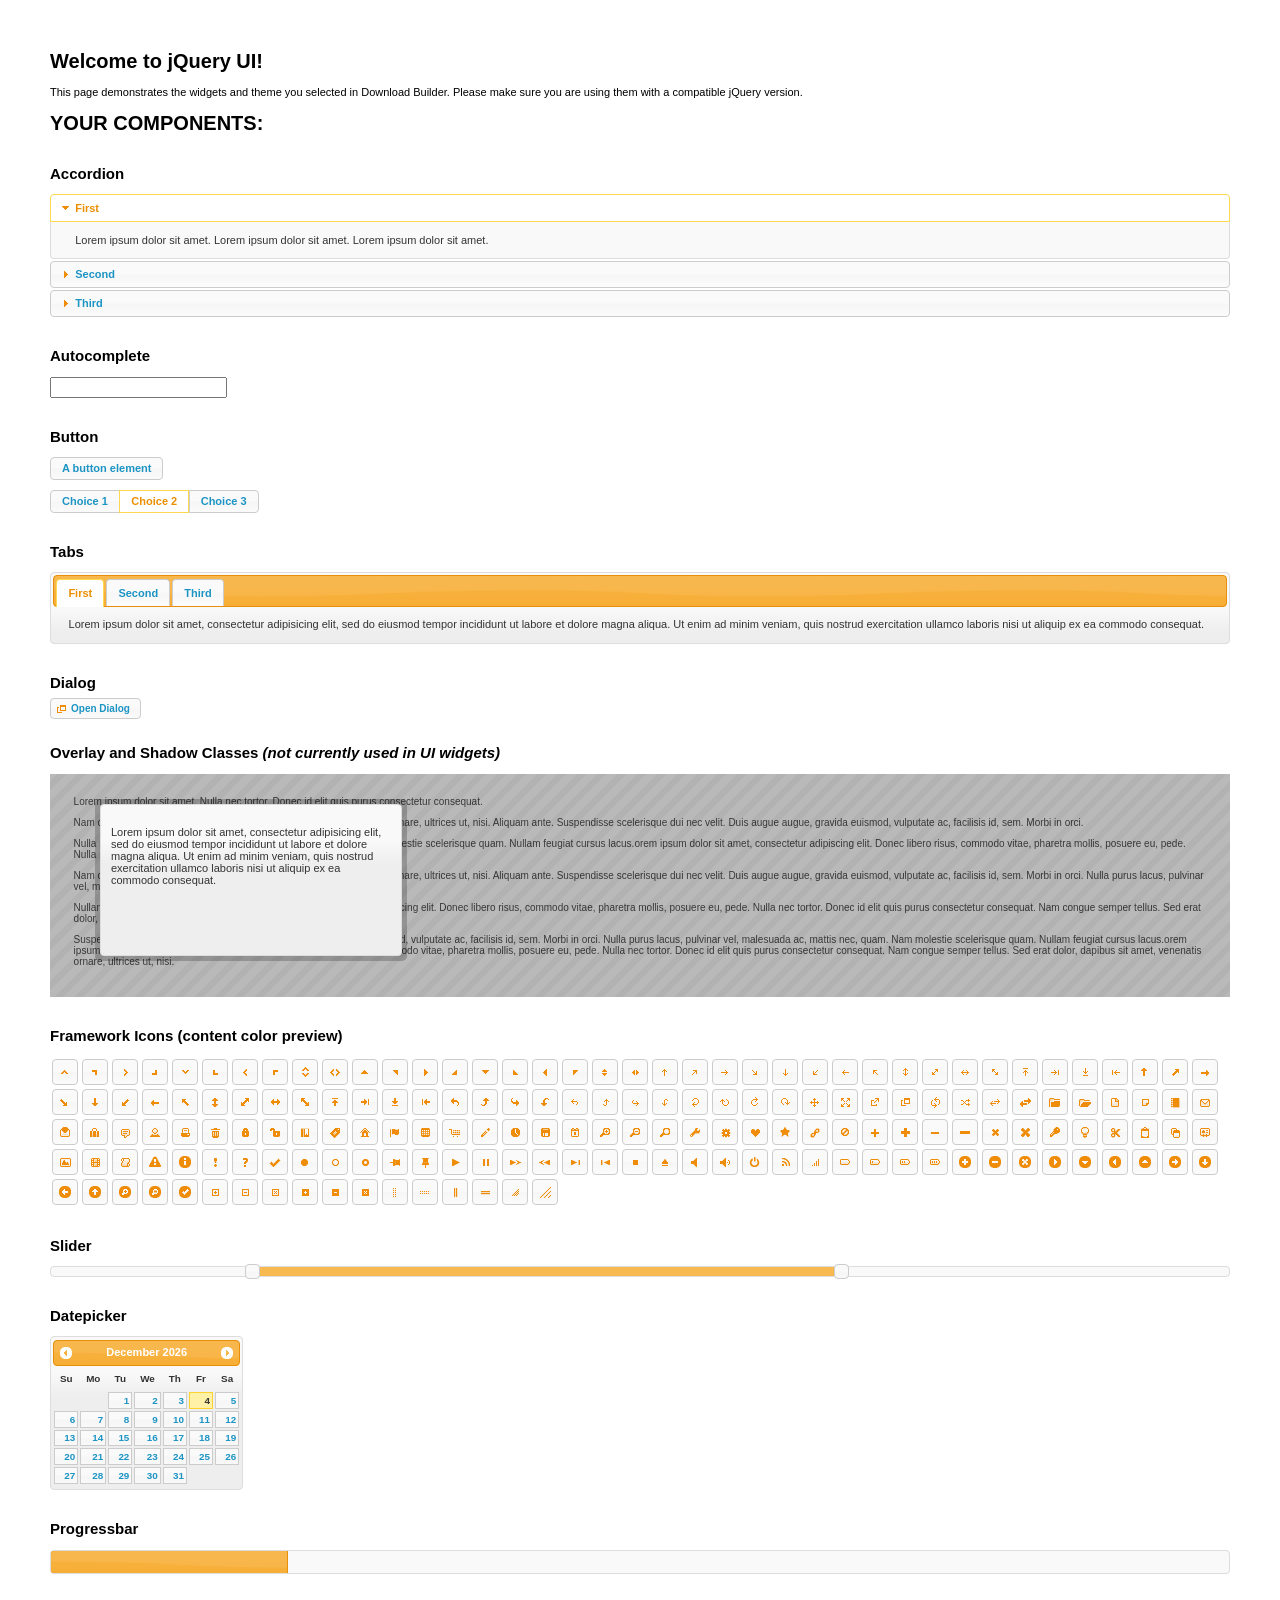
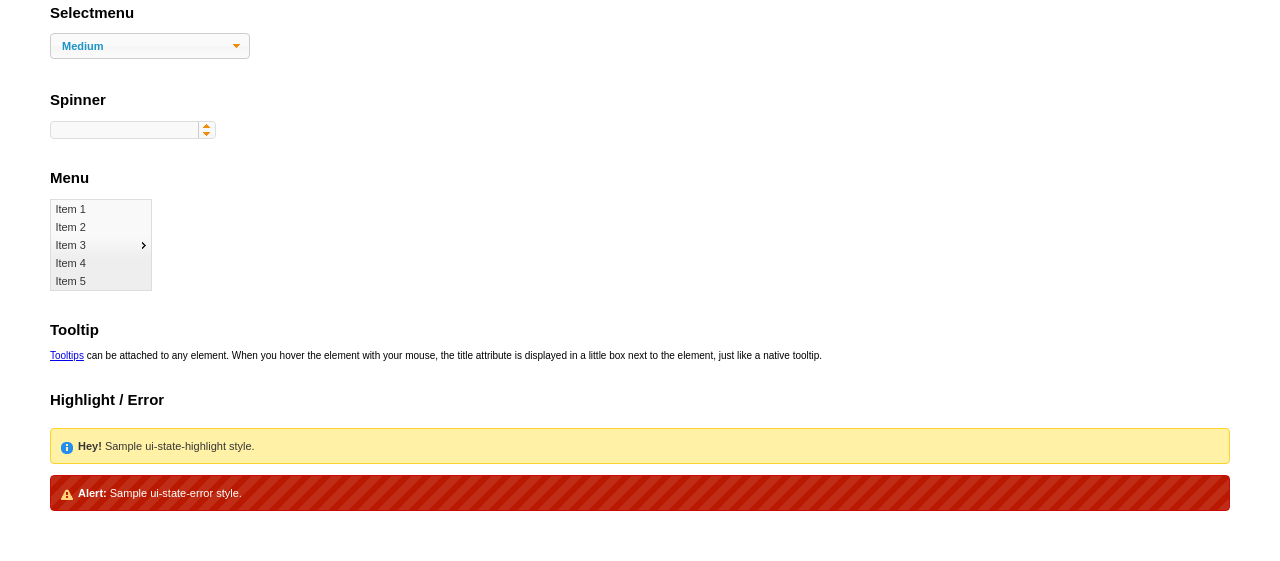
<file: annSteeger/src/main/webapp/background/js/jquery-ui-1.11.2.custom/index.html>
<!doctype html>
<html lang="us">
<head>
	<meta charset="utf-8">
	<title>jQuery UI Example Page</title>
	<link href="jquery-ui.css" rel="stylesheet">
	<style>
	body{
		font: 62.5% "Trebuchet MS", sans-serif;
		margin: 50px;
	}
	.demoHeaders {
		margin-top: 2em;
	}
	#dialog-link {
		padding: .4em 1em .4em 20px;
		text-decoration: none;
		position: relative;
	}
	#dialog-link span.ui-icon {
		margin: 0 5px 0 0;
		position: absolute;
		left: .2em;
		top: 50%;
		margin-top: -8px;
	}
	#icons {
		margin: 0;
		padding: 0;
	}
	#icons li {
		margin: 2px;
		position: relative;
		padding: 4px 0;
		cursor: pointer;
		float: left;
		list-style: none;
	}
	#icons span.ui-icon {
		float: left;
		margin: 0 4px;
	}
	.fakewindowcontain .ui-widget-overlay {
		position: absolute;
	}
	select {
		width: 200px;
	}
	</style>
</head>
<body>

<h1>Welcome to jQuery UI!</h1>

<div class="ui-widget">
	<p>This page demonstrates the widgets and theme you selected in Download Builder. Please make sure you are using them with a compatible jQuery version.</p>
</div>

<h1>YOUR COMPONENTS:</h1>


<!-- Accordion -->
<h2 class="demoHeaders">Accordion</h2>
<div id="accordion">
	<h3>First</h3>
	<div>Lorem ipsum dolor sit amet. Lorem ipsum dolor sit amet. Lorem ipsum dolor sit amet.</div>
	<h3>Second</h3>
	<div>Phasellus mattis tincidunt nibh.</div>
	<h3>Third</h3>
	<div>Nam dui erat, auctor a, dignissim quis.</div>
</div>



<!-- Autocomplete -->
<h2 class="demoHeaders">Autocomplete</h2>
<div>
	<input id="autocomplete" title="type &quot;a&quot;">
</div>



<!-- Button -->
<h2 class="demoHeaders">Button</h2>
<button id="button">A button element</button>
<form style="margin-top: 1em;">
	<div id="radioset">
		<input type="radio" id="radio1" name="radio"><label for="radio1">Choice 1</label>
		<input type="radio" id="radio2" name="radio" checked="checked"><label for="radio2">Choice 2</label>
		<input type="radio" id="radio3" name="radio"><label for="radio3">Choice 3</label>
	</div>
</form>



<!-- Tabs -->
<h2 class="demoHeaders">Tabs</h2>
<div id="tabs">
	<ul>
		<li><a href="#tabs-1">First</a></li>
		<li><a href="#tabs-2">Second</a></li>
		<li><a href="#tabs-3">Third</a></li>
	</ul>
	<div id="tabs-1">Lorem ipsum dolor sit amet, consectetur adipisicing elit, sed do eiusmod tempor incididunt ut labore et dolore magna aliqua. Ut enim ad minim veniam, quis nostrud exercitation ullamco laboris nisi ut aliquip ex ea commodo consequat.</div>
	<div id="tabs-2">Phasellus mattis tincidunt nibh. Cras orci urna, blandit id, pretium vel, aliquet ornare, felis. Maecenas scelerisque sem non nisl. Fusce sed lorem in enim dictum bibendum.</div>
	<div id="tabs-3">Nam dui erat, auctor a, dignissim quis, sollicitudin eu, felis. Pellentesque nisi urna, interdum eget, sagittis et, consequat vestibulum, lacus. Mauris porttitor ullamcorper augue.</div>
</div>



<!-- Dialog NOTE: Dialog is not generated by UI in this demo so it can be visually styled in themeroller-->
<h2 class="demoHeaders">Dialog</h2>
<p><a href="#" id="dialog-link" class="ui-state-default ui-corner-all"><span class="ui-icon ui-icon-newwin"></span>Open Dialog</a></p>

<h2 class="demoHeaders">Overlay and Shadow Classes <em>(not currently used in UI widgets)</em></h2>
<div style="position: relative; width: 96%; height: 200px; padding:1% 2%; overflow:hidden;" class="fakewindowcontain">
	<p>Lorem ipsum dolor sit amet,  Nulla nec tortor. Donec id elit quis purus consectetur consequat. </p><p>Nam congue semper tellus. Sed erat dolor, dapibus sit amet, venenatis ornare, ultrices ut, nisi. Aliquam ante. Suspendisse scelerisque dui nec velit. Duis augue augue, gravida euismod, vulputate ac, facilisis id, sem. Morbi in orci. </p><p>Nulla purus lacus, pulvinar vel, malesuada ac, mattis nec, quam. Nam molestie scelerisque quam. Nullam feugiat cursus lacus.orem ipsum dolor sit amet, consectetur adipiscing elit. Donec libero risus, commodo vitae, pharetra mollis, posuere eu, pede. Nulla nec tortor. Donec id elit quis purus consectetur consequat. </p><p>Nam congue semper tellus. Sed erat dolor, dapibus sit amet, venenatis ornare, ultrices ut, nisi. Aliquam ante. Suspendisse scelerisque dui nec velit. Duis augue augue, gravida euismod, vulputate ac, facilisis id, sem. Morbi in orci. Nulla purus lacus, pulvinar vel, malesuada ac, mattis nec, quam. Nam molestie scelerisque quam. </p><p>Nullam feugiat cursus lacus.orem ipsum dolor sit amet, consectetur adipiscing elit. Donec libero risus, commodo vitae, pharetra mollis, posuere eu, pede. Nulla nec tortor. Donec id elit quis purus consectetur consequat. Nam congue semper tellus. Sed erat dolor, dapibus sit amet, venenatis ornare, ultrices ut, nisi. Aliquam ante. </p><p>Suspendisse scelerisque dui nec velit. Duis augue augue, gravida euismod, vulputate ac, facilisis id, sem. Morbi in orci. Nulla purus lacus, pulvinar vel, malesuada ac, mattis nec, quam. Nam molestie scelerisque quam. Nullam feugiat cursus lacus.orem ipsum dolor sit amet, consectetur adipiscing elit. Donec libero risus, commodo vitae, pharetra mollis, posuere eu, pede. Nulla nec tortor. Donec id elit quis purus consectetur consequat. Nam congue semper tellus. Sed erat dolor, dapibus sit amet, venenatis ornare, ultrices ut, nisi. </p>

	<!-- ui-dialog -->
	<div class="ui-overlay"><div class="ui-widget-overlay"></div><div class="ui-widget-shadow ui-corner-all" style="width: 302px; height: 152px; position: absolute; left: 50px; top: 30px;"></div></div>
	<div style="position: absolute; width: 280px; height: 130px;left: 50px; top: 30px; padding: 10px;" class="ui-widget ui-widget-content ui-corner-all">
		<div class="ui-dialog-content ui-widget-content" style="background: none; border: 0;">
			<p>Lorem ipsum dolor sit amet, consectetur adipisicing elit, sed do eiusmod tempor incididunt ut labore et dolore magna aliqua. Ut enim ad minim veniam, quis nostrud exercitation ullamco laboris nisi ut aliquip ex ea commodo consequat.</p>
		</div>
	</div>

</div>

<!-- ui-dialog -->
<div id="dialog" title="Dialog Title">
	<p>Lorem ipsum dolor sit amet, consectetur adipisicing elit, sed do eiusmod tempor incididunt ut labore et dolore magna aliqua. Ut enim ad minim veniam, quis nostrud exercitation ullamco laboris nisi ut aliquip ex ea commodo consequat.</p>
</div>



<h2 class="demoHeaders">Framework Icons (content color preview)</h2>
<ul id="icons" class="ui-widget ui-helper-clearfix">
	<li class="ui-state-default ui-corner-all" title=".ui-icon-carat-1-n"><span class="ui-icon ui-icon-carat-1-n"></span></li>
	<li class="ui-state-default ui-corner-all" title=".ui-icon-carat-1-ne"><span class="ui-icon ui-icon-carat-1-ne"></span></li>
	<li class="ui-state-default ui-corner-all" title=".ui-icon-carat-1-e"><span class="ui-icon ui-icon-carat-1-e"></span></li>
	<li class="ui-state-default ui-corner-all" title=".ui-icon-carat-1-se"><span class="ui-icon ui-icon-carat-1-se"></span></li>
	<li class="ui-state-default ui-corner-all" title=".ui-icon-carat-1-s"><span class="ui-icon ui-icon-carat-1-s"></span></li>
	<li class="ui-state-default ui-corner-all" title=".ui-icon-carat-1-sw"><span class="ui-icon ui-icon-carat-1-sw"></span></li>
	<li class="ui-state-default ui-corner-all" title=".ui-icon-carat-1-w"><span class="ui-icon ui-icon-carat-1-w"></span></li>
	<li class="ui-state-default ui-corner-all" title=".ui-icon-carat-1-nw"><span class="ui-icon ui-icon-carat-1-nw"></span></li>
	<li class="ui-state-default ui-corner-all" title=".ui-icon-carat-2-n-s"><span class="ui-icon ui-icon-carat-2-n-s"></span></li>
	<li class="ui-state-default ui-corner-all" title=".ui-icon-carat-2-e-w"><span class="ui-icon ui-icon-carat-2-e-w"></span></li>
	<li class="ui-state-default ui-corner-all" title=".ui-icon-triangle-1-n"><span class="ui-icon ui-icon-triangle-1-n"></span></li>
	<li class="ui-state-default ui-corner-all" title=".ui-icon-triangle-1-ne"><span class="ui-icon ui-icon-triangle-1-ne"></span></li>
	<li class="ui-state-default ui-corner-all" title=".ui-icon-triangle-1-e"><span class="ui-icon ui-icon-triangle-1-e"></span></li>
	<li class="ui-state-default ui-corner-all" title=".ui-icon-triangle-1-se"><span class="ui-icon ui-icon-triangle-1-se"></span></li>
	<li class="ui-state-default ui-corner-all" title=".ui-icon-triangle-1-s"><span class="ui-icon ui-icon-triangle-1-s"></span></li>
	<li class="ui-state-default ui-corner-all" title=".ui-icon-triangle-1-sw"><span class="ui-icon ui-icon-triangle-1-sw"></span></li>
	<li class="ui-state-default ui-corner-all" title=".ui-icon-triangle-1-w"><span class="ui-icon ui-icon-triangle-1-w"></span></li>
	<li class="ui-state-default ui-corner-all" title=".ui-icon-triangle-1-nw"><span class="ui-icon ui-icon-triangle-1-nw"></span></li>
	<li class="ui-state-default ui-corner-all" title=".ui-icon-triangle-2-n-s"><span class="ui-icon ui-icon-triangle-2-n-s"></span></li>
	<li class="ui-state-default ui-corner-all" title=".ui-icon-triangle-2-e-w"><span class="ui-icon ui-icon-triangle-2-e-w"></span></li>
	<li class="ui-state-default ui-corner-all" title=".ui-icon-arrow-1-n"><span class="ui-icon ui-icon-arrow-1-n"></span></li>
	<li class="ui-state-default ui-corner-all" title=".ui-icon-arrow-1-ne"><span class="ui-icon ui-icon-arrow-1-ne"></span></li>
	<li class="ui-state-default ui-corner-all" title=".ui-icon-arrow-1-e"><span class="ui-icon ui-icon-arrow-1-e"></span></li>
	<li class="ui-state-default ui-corner-all" title=".ui-icon-arrow-1-se"><span class="ui-icon ui-icon-arrow-1-se"></span></li>
	<li class="ui-state-default ui-corner-all" title=".ui-icon-arrow-1-s"><span class="ui-icon ui-icon-arrow-1-s"></span></li>
	<li class="ui-state-default ui-corner-all" title=".ui-icon-arrow-1-sw"><span class="ui-icon ui-icon-arrow-1-sw"></span></li>
	<li class="ui-state-default ui-corner-all" title=".ui-icon-arrow-1-w"><span class="ui-icon ui-icon-arrow-1-w"></span></li>
	<li class="ui-state-default ui-corner-all" title=".ui-icon-arrow-1-nw"><span class="ui-icon ui-icon-arrow-1-nw"></span></li>
	<li class="ui-state-default ui-corner-all" title=".ui-icon-arrow-2-n-s"><span class="ui-icon ui-icon-arrow-2-n-s"></span></li>
	<li class="ui-state-default ui-corner-all" title=".ui-icon-arrow-2-ne-sw"><span class="ui-icon ui-icon-arrow-2-ne-sw"></span></li>
	<li class="ui-state-default ui-corner-all" title=".ui-icon-arrow-2-e-w"><span class="ui-icon ui-icon-arrow-2-e-w"></span></li>
	<li class="ui-state-default ui-corner-all" title=".ui-icon-arrow-2-se-nw"><span class="ui-icon ui-icon-arrow-2-se-nw"></span></li>
	<li class="ui-state-default ui-corner-all" title=".ui-icon-arrowstop-1-n"><span class="ui-icon ui-icon-arrowstop-1-n"></span></li>
	<li class="ui-state-default ui-corner-all" title=".ui-icon-arrowstop-1-e"><span class="ui-icon ui-icon-arrowstop-1-e"></span></li>
	<li class="ui-state-default ui-corner-all" title=".ui-icon-arrowstop-1-s"><span class="ui-icon ui-icon-arrowstop-1-s"></span></li>
	<li class="ui-state-default ui-corner-all" title=".ui-icon-arrowstop-1-w"><span class="ui-icon ui-icon-arrowstop-1-w"></span></li>
	<li class="ui-state-default ui-corner-all" title=".ui-icon-arrowthick-1-n"><span class="ui-icon ui-icon-arrowthick-1-n"></span></li>
	<li class="ui-state-default ui-corner-all" title=".ui-icon-arrowthick-1-ne"><span class="ui-icon ui-icon-arrowthick-1-ne"></span></li>
	<li class="ui-state-default ui-corner-all" title=".ui-icon-arrowthick-1-e"><span class="ui-icon ui-icon-arrowthick-1-e"></span></li>
	<li class="ui-state-default ui-corner-all" title=".ui-icon-arrowthick-1-se"><span class="ui-icon ui-icon-arrowthick-1-se"></span></li>
	<li class="ui-state-default ui-corner-all" title=".ui-icon-arrowthick-1-s"><span class="ui-icon ui-icon-arrowthick-1-s"></span></li>
	<li class="ui-state-default ui-corner-all" title=".ui-icon-arrowthick-1-sw"><span class="ui-icon ui-icon-arrowthick-1-sw"></span></li>
	<li class="ui-state-default ui-corner-all" title=".ui-icon-arrowthick-1-w"><span class="ui-icon ui-icon-arrowthick-1-w"></span></li>
	<li class="ui-state-default ui-corner-all" title=".ui-icon-arrowthick-1-nw"><span class="ui-icon ui-icon-arrowthick-1-nw"></span></li>
	<li class="ui-state-default ui-corner-all" title=".ui-icon-arrowthick-2-n-s"><span class="ui-icon ui-icon-arrowthick-2-n-s"></span></li>
	<li class="ui-state-default ui-corner-all" title=".ui-icon-arrowthick-2-ne-sw"><span class="ui-icon ui-icon-arrowthick-2-ne-sw"></span></li>
	<li class="ui-state-default ui-corner-all" title=".ui-icon-arrowthick-2-e-w"><span class="ui-icon ui-icon-arrowthick-2-e-w"></span></li>
	<li class="ui-state-default ui-corner-all" title=".ui-icon-arrowthick-2-se-nw"><span class="ui-icon ui-icon-arrowthick-2-se-nw"></span></li>
	<li class="ui-state-default ui-corner-all" title=".ui-icon-arrowthickstop-1-n"><span class="ui-icon ui-icon-arrowthickstop-1-n"></span></li>
	<li class="ui-state-default ui-corner-all" title=".ui-icon-arrowthickstop-1-e"><span class="ui-icon ui-icon-arrowthickstop-1-e"></span></li>
	<li class="ui-state-default ui-corner-all" title=".ui-icon-arrowthickstop-1-s"><span class="ui-icon ui-icon-arrowthickstop-1-s"></span></li>
	<li class="ui-state-default ui-corner-all" title=".ui-icon-arrowthickstop-1-w"><span class="ui-icon ui-icon-arrowthickstop-1-w"></span></li>
	<li class="ui-state-default ui-corner-all" title=".ui-icon-arrowreturnthick-1-w"><span class="ui-icon ui-icon-arrowreturnthick-1-w"></span></li>
	<li class="ui-state-default ui-corner-all" title=".ui-icon-arrowreturnthick-1-n"><span class="ui-icon ui-icon-arrowreturnthick-1-n"></span></li>
	<li class="ui-state-default ui-corner-all" title=".ui-icon-arrowreturnthick-1-e"><span class="ui-icon ui-icon-arrowreturnthick-1-e"></span></li>
	<li class="ui-state-default ui-corner-all" title=".ui-icon-arrowreturnthick-1-s"><span class="ui-icon ui-icon-arrowreturnthick-1-s"></span></li>
	<li class="ui-state-default ui-corner-all" title=".ui-icon-arrowreturn-1-w"><span class="ui-icon ui-icon-arrowreturn-1-w"></span></li>
	<li class="ui-state-default ui-corner-all" title=".ui-icon-arrowreturn-1-n"><span class="ui-icon ui-icon-arrowreturn-1-n"></span></li>
	<li class="ui-state-default ui-corner-all" title=".ui-icon-arrowreturn-1-e"><span class="ui-icon ui-icon-arrowreturn-1-e"></span></li>
	<li class="ui-state-default ui-corner-all" title=".ui-icon-arrowreturn-1-s"><span class="ui-icon ui-icon-arrowreturn-1-s"></span></li>
	<li class="ui-state-default ui-corner-all" title=".ui-icon-arrowrefresh-1-w"><span class="ui-icon ui-icon-arrowrefresh-1-w"></span></li>
	<li class="ui-state-default ui-corner-all" title=".ui-icon-arrowrefresh-1-n"><span class="ui-icon ui-icon-arrowrefresh-1-n"></span></li>
	<li class="ui-state-default ui-corner-all" title=".ui-icon-arrowrefresh-1-e"><span class="ui-icon ui-icon-arrowrefresh-1-e"></span></li>
	<li class="ui-state-default ui-corner-all" title=".ui-icon-arrowrefresh-1-s"><span class="ui-icon ui-icon-arrowrefresh-1-s"></span></li>
	<li class="ui-state-default ui-corner-all" title=".ui-icon-arrow-4"><span class="ui-icon ui-icon-arrow-4"></span></li>
	<li class="ui-state-default ui-corner-all" title=".ui-icon-arrow-4-diag"><span class="ui-icon ui-icon-arrow-4-diag"></span></li>
	<li class="ui-state-default ui-corner-all" title=".ui-icon-extlink"><span class="ui-icon ui-icon-extlink"></span></li>
	<li class="ui-state-default ui-corner-all" title=".ui-icon-newwin"><span class="ui-icon ui-icon-newwin"></span></li>
	<li class="ui-state-default ui-corner-all" title=".ui-icon-refresh"><span class="ui-icon ui-icon-refresh"></span></li>
	<li class="ui-state-default ui-corner-all" title=".ui-icon-shuffle"><span class="ui-icon ui-icon-shuffle"></span></li>
	<li class="ui-state-default ui-corner-all" title=".ui-icon-transfer-e-w"><span class="ui-icon ui-icon-transfer-e-w"></span></li>
	<li class="ui-state-default ui-corner-all" title=".ui-icon-transferthick-e-w"><span class="ui-icon ui-icon-transferthick-e-w"></span></li>
	<li class="ui-state-default ui-corner-all" title=".ui-icon-folder-collapsed"><span class="ui-icon ui-icon-folder-collapsed"></span></li>
	<li class="ui-state-default ui-corner-all" title=".ui-icon-folder-open"><span class="ui-icon ui-icon-folder-open"></span></li>
	<li class="ui-state-default ui-corner-all" title=".ui-icon-document"><span class="ui-icon ui-icon-document"></span></li>
	<li class="ui-state-default ui-corner-all" title=".ui-icon-document-b"><span class="ui-icon ui-icon-document-b"></span></li>
	<li class="ui-state-default ui-corner-all" title=".ui-icon-note"><span class="ui-icon ui-icon-note"></span></li>
	<li class="ui-state-default ui-corner-all" title=".ui-icon-mail-closed"><span class="ui-icon ui-icon-mail-closed"></span></li>
	<li class="ui-state-default ui-corner-all" title=".ui-icon-mail-open"><span class="ui-icon ui-icon-mail-open"></span></li>
	<li class="ui-state-default ui-corner-all" title=".ui-icon-suitcase"><span class="ui-icon ui-icon-suitcase"></span></li>
	<li class="ui-state-default ui-corner-all" title=".ui-icon-comment"><span class="ui-icon ui-icon-comment"></span></li>
	<li class="ui-state-default ui-corner-all" title=".ui-icon-person"><span class="ui-icon ui-icon-person"></span></li>
	<li class="ui-state-default ui-corner-all" title=".ui-icon-print"><span class="ui-icon ui-icon-print"></span></li>
	<li class="ui-state-default ui-corner-all" title=".ui-icon-trash"><span class="ui-icon ui-icon-trash"></span></li>
	<li class="ui-state-default ui-corner-all" title=".ui-icon-locked"><span class="ui-icon ui-icon-locked"></span></li>
	<li class="ui-state-default ui-corner-all" title=".ui-icon-unlocked"><span class="ui-icon ui-icon-unlocked"></span></li>
	<li class="ui-state-default ui-corner-all" title=".ui-icon-bookmark"><span class="ui-icon ui-icon-bookmark"></span></li>
	<li class="ui-state-default ui-corner-all" title=".ui-icon-tag"><span class="ui-icon ui-icon-tag"></span></li>
	<li class="ui-state-default ui-corner-all" title=".ui-icon-home"><span class="ui-icon ui-icon-home"></span></li>
	<li class="ui-state-default ui-corner-all" title=".ui-icon-flag"><span class="ui-icon ui-icon-flag"></span></li>
	<li class="ui-state-default ui-corner-all" title=".ui-icon-calculator"><span class="ui-icon ui-icon-calculator"></span></li>
	<li class="ui-state-default ui-corner-all" title=".ui-icon-cart"><span class="ui-icon ui-icon-cart"></span></li>
	<li class="ui-state-default ui-corner-all" title=".ui-icon-pencil"><span class="ui-icon ui-icon-pencil"></span></li>
	<li class="ui-state-default ui-corner-all" title=".ui-icon-clock"><span class="ui-icon ui-icon-clock"></span></li>
	<li class="ui-state-default ui-corner-all" title=".ui-icon-disk"><span class="ui-icon ui-icon-disk"></span></li>
	<li class="ui-state-default ui-corner-all" title=".ui-icon-calendar"><span class="ui-icon ui-icon-calendar"></span></li>
	<li class="ui-state-default ui-corner-all" title=".ui-icon-zoomin"><span class="ui-icon ui-icon-zoomin"></span></li>
	<li class="ui-state-default ui-corner-all" title=".ui-icon-zoomout"><span class="ui-icon ui-icon-zoomout"></span></li>
	<li class="ui-state-default ui-corner-all" title=".ui-icon-search"><span class="ui-icon ui-icon-search"></span></li>
	<li class="ui-state-default ui-corner-all" title=".ui-icon-wrench"><span class="ui-icon ui-icon-wrench"></span></li>
	<li class="ui-state-default ui-corner-all" title=".ui-icon-gear"><span class="ui-icon ui-icon-gear"></span></li>
	<li class="ui-state-default ui-corner-all" title=".ui-icon-heart"><span class="ui-icon ui-icon-heart"></span></li>
	<li class="ui-state-default ui-corner-all" title=".ui-icon-star"><span class="ui-icon ui-icon-star"></span></li>
	<li class="ui-state-default ui-corner-all" title=".ui-icon-link"><span class="ui-icon ui-icon-link"></span></li>
	<li class="ui-state-default ui-corner-all" title=".ui-icon-cancel"><span class="ui-icon ui-icon-cancel"></span></li>
	<li class="ui-state-default ui-corner-all" title=".ui-icon-plus"><span class="ui-icon ui-icon-plus"></span></li>
	<li class="ui-state-default ui-corner-all" title=".ui-icon-plusthick"><span class="ui-icon ui-icon-plusthick"></span></li>
	<li class="ui-state-default ui-corner-all" title=".ui-icon-minus"><span class="ui-icon ui-icon-minus"></span></li>
	<li class="ui-state-default ui-corner-all" title=".ui-icon-minusthick"><span class="ui-icon ui-icon-minusthick"></span></li>
	<li class="ui-state-default ui-corner-all" title=".ui-icon-close"><span class="ui-icon ui-icon-close"></span></li>
	<li class="ui-state-default ui-corner-all" title=".ui-icon-closethick"><span class="ui-icon ui-icon-closethick"></span></li>
	<li class="ui-state-default ui-corner-all" title=".ui-icon-key"><span class="ui-icon ui-icon-key"></span></li>
	<li class="ui-state-default ui-corner-all" title=".ui-icon-lightbulb"><span class="ui-icon ui-icon-lightbulb"></span></li>
	<li class="ui-state-default ui-corner-all" title=".ui-icon-scissors"><span class="ui-icon ui-icon-scissors"></span></li>
	<li class="ui-state-default ui-corner-all" title=".ui-icon-clipboard"><span class="ui-icon ui-icon-clipboard"></span></li>
	<li class="ui-state-default ui-corner-all" title=".ui-icon-copy"><span class="ui-icon ui-icon-copy"></span></li>
	<li class="ui-state-default ui-corner-all" title=".ui-icon-contact"><span class="ui-icon ui-icon-contact"></span></li>
	<li class="ui-state-default ui-corner-all" title=".ui-icon-image"><span class="ui-icon ui-icon-image"></span></li>
	<li class="ui-state-default ui-corner-all" title=".ui-icon-video"><span class="ui-icon ui-icon-video"></span></li>
	<li class="ui-state-default ui-corner-all" title=".ui-icon-script"><span class="ui-icon ui-icon-script"></span></li>
	<li class="ui-state-default ui-corner-all" title=".ui-icon-alert"><span class="ui-icon ui-icon-alert"></span></li>
	<li class="ui-state-default ui-corner-all" title=".ui-icon-info"><span class="ui-icon ui-icon-info"></span></li>
	<li class="ui-state-default ui-corner-all" title=".ui-icon-notice"><span class="ui-icon ui-icon-notice"></span></li>
	<li class="ui-state-default ui-corner-all" title=".ui-icon-help"><span class="ui-icon ui-icon-help"></span></li>
	<li class="ui-state-default ui-corner-all" title=".ui-icon-check"><span class="ui-icon ui-icon-check"></span></li>
	<li class="ui-state-default ui-corner-all" title=".ui-icon-bullet"><span class="ui-icon ui-icon-bullet"></span></li>
	<li class="ui-state-default ui-corner-all" title=".ui-icon-radio-off"><span class="ui-icon ui-icon-radio-off"></span></li>
	<li class="ui-state-default ui-corner-all" title=".ui-icon-radio-on"><span class="ui-icon ui-icon-radio-on"></span></li>
	<li class="ui-state-default ui-corner-all" title=".ui-icon-pin-w"><span class="ui-icon ui-icon-pin-w"></span></li>
	<li class="ui-state-default ui-corner-all" title=".ui-icon-pin-s"><span class="ui-icon ui-icon-pin-s"></span></li>
	<li class="ui-state-default ui-corner-all" title=".ui-icon-play"><span class="ui-icon ui-icon-play"></span></li>
	<li class="ui-state-default ui-corner-all" title=".ui-icon-pause"><span class="ui-icon ui-icon-pause"></span></li>
	<li class="ui-state-default ui-corner-all" title=".ui-icon-seek-next"><span class="ui-icon ui-icon-seek-next"></span></li>
	<li class="ui-state-default ui-corner-all" title=".ui-icon-seek-prev"><span class="ui-icon ui-icon-seek-prev"></span></li>
	<li class="ui-state-default ui-corner-all" title=".ui-icon-seek-end"><span class="ui-icon ui-icon-seek-end"></span></li>
	<li class="ui-state-default ui-corner-all" title=".ui-icon-seek-first"><span class="ui-icon ui-icon-seek-first"></span></li>
	<li class="ui-state-default ui-corner-all" title=".ui-icon-stop"><span class="ui-icon ui-icon-stop"></span></li>
	<li class="ui-state-default ui-corner-all" title=".ui-icon-eject"><span class="ui-icon ui-icon-eject"></span></li>
	<li class="ui-state-default ui-corner-all" title=".ui-icon-volume-off"><span class="ui-icon ui-icon-volume-off"></span></li>
	<li class="ui-state-default ui-corner-all" title=".ui-icon-volume-on"><span class="ui-icon ui-icon-volume-on"></span></li>
	<li class="ui-state-default ui-corner-all" title=".ui-icon-power"><span class="ui-icon ui-icon-power"></span></li>
	<li class="ui-state-default ui-corner-all" title=".ui-icon-signal-diag"><span class="ui-icon ui-icon-signal-diag"></span></li>
	<li class="ui-state-default ui-corner-all" title=".ui-icon-signal"><span class="ui-icon ui-icon-signal"></span></li>
	<li class="ui-state-default ui-corner-all" title=".ui-icon-battery-0"><span class="ui-icon ui-icon-battery-0"></span></li>
	<li class="ui-state-default ui-corner-all" title=".ui-icon-battery-1"><span class="ui-icon ui-icon-battery-1"></span></li>
	<li class="ui-state-default ui-corner-all" title=".ui-icon-battery-2"><span class="ui-icon ui-icon-battery-2"></span></li>
	<li class="ui-state-default ui-corner-all" title=".ui-icon-battery-3"><span class="ui-icon ui-icon-battery-3"></span></li>
	<li class="ui-state-default ui-corner-all" title=".ui-icon-circle-plus"><span class="ui-icon ui-icon-circle-plus"></span></li>
	<li class="ui-state-default ui-corner-all" title=".ui-icon-circle-minus"><span class="ui-icon ui-icon-circle-minus"></span></li>
	<li class="ui-state-default ui-corner-all" title=".ui-icon-circle-close"><span class="ui-icon ui-icon-circle-close"></span></li>
	<li class="ui-state-default ui-corner-all" title=".ui-icon-circle-triangle-e"><span class="ui-icon ui-icon-circle-triangle-e"></span></li>
	<li class="ui-state-default ui-corner-all" title=".ui-icon-circle-triangle-s"><span class="ui-icon ui-icon-circle-triangle-s"></span></li>
	<li class="ui-state-default ui-corner-all" title=".ui-icon-circle-triangle-w"><span class="ui-icon ui-icon-circle-triangle-w"></span></li>
	<li class="ui-state-default ui-corner-all" title=".ui-icon-circle-triangle-n"><span class="ui-icon ui-icon-circle-triangle-n"></span></li>
	<li class="ui-state-default ui-corner-all" title=".ui-icon-circle-arrow-e"><span class="ui-icon ui-icon-circle-arrow-e"></span></li>
	<li class="ui-state-default ui-corner-all" title=".ui-icon-circle-arrow-s"><span class="ui-icon ui-icon-circle-arrow-s"></span></li>
	<li class="ui-state-default ui-corner-all" title=".ui-icon-circle-arrow-w"><span class="ui-icon ui-icon-circle-arrow-w"></span></li>
	<li class="ui-state-default ui-corner-all" title=".ui-icon-circle-arrow-n"><span class="ui-icon ui-icon-circle-arrow-n"></span></li>
	<li class="ui-state-default ui-corner-all" title=".ui-icon-circle-zoomin"><span class="ui-icon ui-icon-circle-zoomin"></span></li>
	<li class="ui-state-default ui-corner-all" title=".ui-icon-circle-zoomout"><span class="ui-icon ui-icon-circle-zoomout"></span></li>
	<li class="ui-state-default ui-corner-all" title=".ui-icon-circle-check"><span class="ui-icon ui-icon-circle-check"></span></li>
	<li class="ui-state-default ui-corner-all" title=".ui-icon-circlesmall-plus"><span class="ui-icon ui-icon-circlesmall-plus"></span></li>
	<li class="ui-state-default ui-corner-all" title=".ui-icon-circlesmall-minus"><span class="ui-icon ui-icon-circlesmall-minus"></span></li>
	<li class="ui-state-default ui-corner-all" title=".ui-icon-circlesmall-close"><span class="ui-icon ui-icon-circlesmall-close"></span></li>
	<li class="ui-state-default ui-corner-all" title=".ui-icon-squaresmall-plus"><span class="ui-icon ui-icon-squaresmall-plus"></span></li>
	<li class="ui-state-default ui-corner-all" title=".ui-icon-squaresmall-minus"><span class="ui-icon ui-icon-squaresmall-minus"></span></li>
	<li class="ui-state-default ui-corner-all" title=".ui-icon-squaresmall-close"><span class="ui-icon ui-icon-squaresmall-close"></span></li>
	<li class="ui-state-default ui-corner-all" title=".ui-icon-grip-dotted-vertical"><span class="ui-icon ui-icon-grip-dotted-vertical"></span></li>
	<li class="ui-state-default ui-corner-all" title=".ui-icon-grip-dotted-horizontal"><span class="ui-icon ui-icon-grip-dotted-horizontal"></span></li>
	<li class="ui-state-default ui-corner-all" title=".ui-icon-grip-solid-vertical"><span class="ui-icon ui-icon-grip-solid-vertical"></span></li>
	<li class="ui-state-default ui-corner-all" title=".ui-icon-grip-solid-horizontal"><span class="ui-icon ui-icon-grip-solid-horizontal"></span></li>
	<li class="ui-state-default ui-corner-all" title=".ui-icon-gripsmall-diagonal-se"><span class="ui-icon ui-icon-gripsmall-diagonal-se"></span></li>
	<li class="ui-state-default ui-corner-all" title=".ui-icon-grip-diagonal-se"><span class="ui-icon ui-icon-grip-diagonal-se"></span></li>
</ul>


<!-- Slider -->
<h2 class="demoHeaders">Slider</h2>
<div id="slider"></div>



<!-- Datepicker -->
<h2 class="demoHeaders">Datepicker</h2>
<div id="datepicker"></div>



<!-- Progressbar -->
<h2 class="demoHeaders">Progressbar</h2>
<div id="progressbar"></div>



<!-- Progressbar -->
<h2 class="demoHeaders">Selectmenu</h2>
<select id="selectmenu">
	<option>Slower</option>
	<option>Slow</option>
	<option selected="selected">Medium</option>
	<option>Fast</option>
	<option>Faster</option>
</select>



<!-- Spinner -->
<h2 class="demoHeaders">Spinner</h2>
<input id="spinner">



<!-- Menu -->
<h2 class="demoHeaders">Menu</h2>
<ul style="width:100px;" id="menu">
	<li>Item 1</li>
	<li>Item 2</li>
	<li>Item 3
		<ul>
			<li>Item 3-1</li>
			<li>Item 3-2</li>
			<li>Item 3-3</li>
			<li>Item 3-4</li>
			<li>Item 3-5</li>
		</ul>
	</li>
	<li>Item 4</li>
	<li>Item 5</li>
</ul>



<!-- Tooltip -->
<h2 class="demoHeaders">Tooltip</h2>
<p id="tooltip">
	<a href="#" title="That&apos;s what this widget is">Tooltips</a> can be attached to any element. When you hover
the element with your mouse, the title attribute is displayed in a little box next to the element, just like a native tooltip.
</p>


<!-- Highlight / Error -->
<h2 class="demoHeaders">Highlight / Error</h2>
<div class="ui-widget">
	<div class="ui-state-highlight ui-corner-all" style="margin-top: 20px; padding: 0 .7em;">
		<p><span class="ui-icon ui-icon-info" style="float: left; margin-right: .3em;"></span>
		<strong>Hey!</strong> Sample ui-state-highlight style.</p>
	</div>
</div>
<br>
<div class="ui-widget">
	<div class="ui-state-error ui-corner-all" style="padding: 0 .7em;">
		<p><span class="ui-icon ui-icon-alert" style="float: left; margin-right: .3em;"></span>
		<strong>Alert:</strong> Sample ui-state-error style.</p>
	</div>
</div>

<script src="external/jquery/jquery.js"></script>
<script src="jquery-ui.js"></script>
<script>

$( "#accordion" ).accordion();



var availableTags = [
	"ActionScript",
	"AppleScript",
	"Asp",
	"BASIC",
	"C",
	"C++",
	"Clojure",
	"COBOL",
	"ColdFusion",
	"Erlang",
	"Fortran",
	"Groovy",
	"Haskell",
	"Java",
	"JavaScript",
	"Lisp",
	"Perl",
	"PHP",
	"Python",
	"Ruby",
	"Scala",
	"Scheme"
];
$( "#autocomplete" ).autocomplete({
	source: availableTags
});



$( "#button" ).button();
$( "#radioset" ).buttonset();



$( "#tabs" ).tabs();



$( "#dialog" ).dialog({
	autoOpen: false,
	width: 400,
	buttons: [
		{
			text: "Ok",
			click: function() {
				$( this ).dialog( "close" );
			}
		},
		{
			text: "Cancel",
			click: function() {
				$( this ).dialog( "close" );
			}
		}
	]
});

// Link to open the dialog
$( "#dialog-link" ).click(function( event ) {
	$( "#dialog" ).dialog( "open" );
	event.preventDefault();
});



$( "#datepicker" ).datepicker({
	inline: true
});



$( "#slider" ).slider({
	range: true,
	values: [ 17, 67 ]
});



$( "#progressbar" ).progressbar({
	value: 20
});



$( "#spinner" ).spinner();



$( "#menu" ).menu();



$( "#tooltip" ).tooltip();



$( "#selectmenu" ).selectmenu();


// Hover states on the static widgets
$( "#dialog-link, #icons li" ).hover(
	function() {
		$( this ).addClass( "ui-state-hover" );
	},
	function() {
		$( this ).removeClass( "ui-state-hover" );
	}
);
</script>
</body>
</html>
</file>
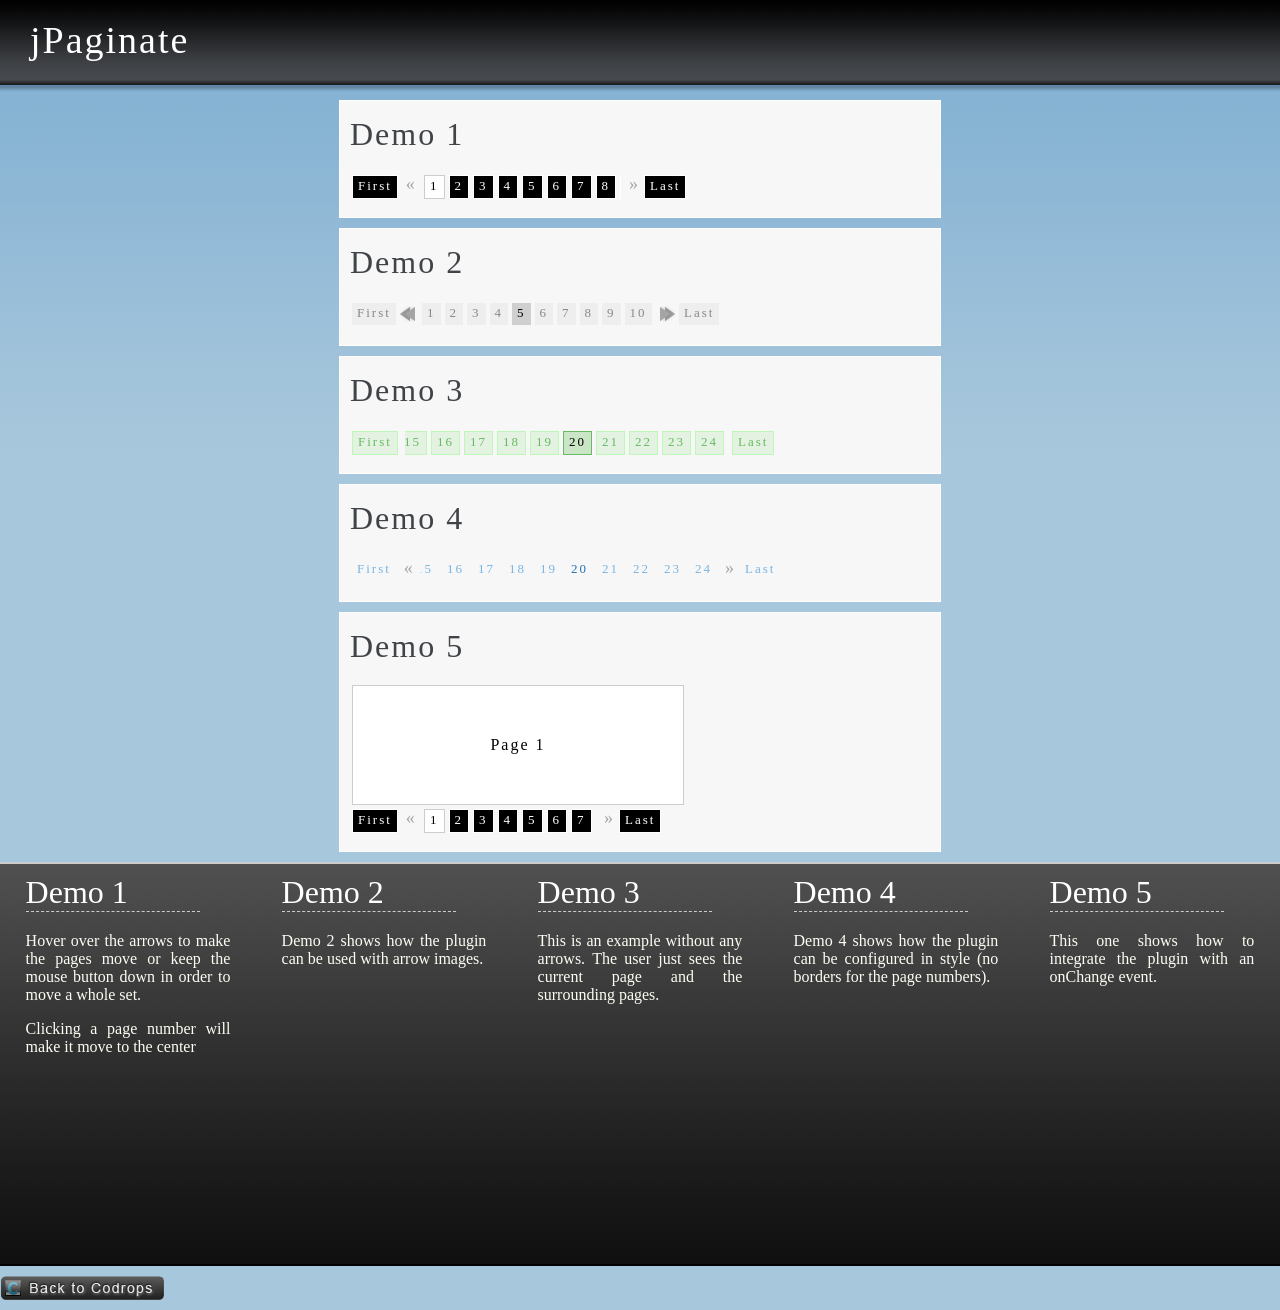
<file: annSteeger/src/main/webapp/js/front/jPaginate/jPaginate.html>
<!DOCTYPE html PUBLIC "-//W3C//DTD XHTML 1.0 Strict//EN" "http://www.w3.org/TR/xhtml1/DTD/xhtml1-strict.dtd">
<html>
    <head>
        <title>jQuery Pagination - jPaginate</title>
        <meta http-equiv="Content-Type" content="text/html; charset=UTF-8"/>
        <meta name="description" content="jPaginate - jQuery Pagination Plugin" />
        <meta name="keywords" content="jquery, plugin, pagination, fancy" />
        <link rel="stylesheet" type="text/css" href="css/style.css" media="screen"/>
        <style>
            body{
                background: #a7c7dc url(bg.png) repeat-x top left;
                font-family: verdana;
                padding:0px;
                margin:0px;
                letter-spacing:2px;
            }
            .header{
                position:absolute;
                top:0px;
                left:0px;
                width:100%;
                height:80px;            
            }
            .header h1{
                color:#fff;
                font-size: 38px;
                margin:0px 0px 0px 30px;
                font-weight:100;
                line-height:80px;
                padding:0px;
            }
            .footer{
                width:100%;
                margin:10px 0px 5px 0px;
            }
            a img{
                border:none;
                outline:none;
            }
            .content{
                margin-top:100px;
                padding:0px;
                bottom:0px;
            }
            .about{
                width:100%;
                height:400px;
                background:transparent url(about.png) repeat-x top left;
                border-top:2px solid #ccc;
                border-bottom:2px solid #000;
            }
            .about .text{
                width:16%;
                margin:5px 2% 10px 2%;
                height:380px;
                float:left;
                color:#FCFEF3;
                font-size: 16px;
                text-align:justify;
                letter-spacing:0px;
            }
            .about .text h1{
                border-bottom: 1px dashed #ccc;
                color:#fff;
            }
            .demo{
                width:580px;
                padding:10px;
                margin:10px auto;
                border: 1px solid #fff;
                background-color:#f7f7f7;
            }
            h1{
                color:#404347;
                margin:5px 30px 20px 0px;
                font-weight:100;
            }
			.pagedemo{
				border: 1px solid #CCC;
				width:310px;
				margin:2px;
                padding:50px 10px;
                text-align:center;
				background-color:white;	
			}
        </style>
    </head>
    <body>
        <div class="header">
            <h1>jPaginate</h1>
        </div>
        <div class="content">
            <div class="demo">
                <h1>Demo 1</h1>
                <div id="demo1">                   
                </div>
            </div>
			<div class="demo">
                <h1>Demo 2</h1>
                <div id="demo2">                   
                </div>
            </div>
			<div class="demo">
                <h1>Demo 3</h1>
                <div id="demo3">                   
                </div>
            </div>
			<div class="demo">
                <h1>Demo 4</h1>
                <div id="demo4">                   
                </div>
            </div>
			<div id="paginationdemo" class="demo">
                <h1>Demo 5</h1>
                <div id="p1" class="pagedemo _current" style="">Page 1</div>
				<div id="p2" class="pagedemo" style="display:none;">Page 2</div>
				<div id="p3" class="pagedemo" style="display:none;">Page 3</div>
				<div id="p4" class="pagedemo" style="display:none;">Page 4</div>
				<div id="p5" class="pagedemo" style="display:none;">Page 5</div>
				<div id="p6" class="pagedemo" style="display:none;">Page 6</div>
				<div id="p7" class="pagedemo" style="display:none;">Page 7</div>
				<div id="p8" class="pagedemo" style="display:none;">Page 8</div>
				<div id="p9" class="pagedemo" style="display:none;">Page 9</div>
				<div id="p10" class="pagedemo" style="display:none;">Page 10</div>
				<div id="demo5">                   
                </div>
            </div>
        </div>
            <div class="about">
                <div class="text">
                    <h1>Demo 1</h1>
                    <p>Hover over the arrows to make the pages move or keep the mouse button down in order to move a whole set.</p>   
					<p>Clicking a page number will make it move to the center</p>	
                </div>
                <div class="text">
                    <h1>Demo 2</h1>
                    <p>Demo 2 shows how the plugin can be used with arrow images.</p>                   
                </div>
                <div class="text">
                    <h1>Demo 3</h1>
                    <p>This is an example without any arrows. The user just sees the current page and the surrounding pages.</p>                    
                </div>
                <div class="text">
                    <h1>Demo 4</h1>
                    <p>Demo 4 shows how the plugin can be configured in style (no borders for the page numbers).</p>                    
                </div>
				<div class="text">
                    <h1>Demo 5</h1>
                    <p>This one shows how to integrate the plugin with an onChange event.</p>                    
                </div>
            </div>
        </div>
        <div class="footer"><a href="http://www.tympanus.net/codrops/"><img src="codrops_back.png" alt="Back to Codrops"/></a></div> 
		<script type="text/javascript" src="jquery-1.3.2.js"></script>
		<script src="jquery.paginate.js" type="text/javascript"></script>
		<script type="text/javascript">
		$(function() {
			$("#demo1").paginate({
				count 		: 100,
				start 		: 1,
				display     : 8,
				border					: true,
				border_color			: '#fff',
				text_color  			: '#fff',
				background_color    	: 'black',	
				border_hover_color		: '#ccc',
				text_hover_color  		: '#000',
				background_hover_color	: '#fff', 
				images					: false,
				mouse					: 'press'
			});
			$("#demo2").paginate({
				count 		: 50,
				start 		: 5,
				display     : 10,
				border					: false,
				text_color  			: '#888',
				background_color    	: '#EEE',	
				text_hover_color  		: 'black',
				background_hover_color	: '#CFCFCF'
			});
			$("#demo3").paginate({
				count 		: 50,
				start 		: 20,
				display     : 12,
				border					: true,
				border_color			: '#BEF8B8',
				text_color  			: '#68BA64',
				background_color    	: '#E3F2E1',	
				border_hover_color		: '#68BA64',
				text_hover_color  		: 'black',
				background_hover_color	: '#CAE6C6', 
				rotate      : false,
				images		: false,
				mouse		: 'press'
			});
			$("#demo4").paginate({
				count 		: 50,
				start 		: 20,
				display     : 12,
				border					: false,
				text_color  			: '#79B5E3',
				background_color    	: 'none',	
				text_hover_color  		: '#2573AF',
				background_hover_color	: 'none', 
				images		: false,
				mouse		: 'press'
			});
			$("#demo5").paginate({
				count 		: 10,
				start 		: 1,
				display     : 7,
				border					: true,
				border_color			: '#fff',
				text_color  			: '#fff',
				background_color    	: 'black',	
				border_hover_color		: '#ccc',
				text_hover_color  		: '#000',
				background_hover_color	: '#fff', 
				images					: false,
				mouse					: 'press',
				onChange     			: function(page){
											$('._current','#paginationdemo').removeClass('_current').hide();
											$('#p'+page).addClass('_current').show();
										  }
			});
		});
		</script>
	</body>
</html>
</file>
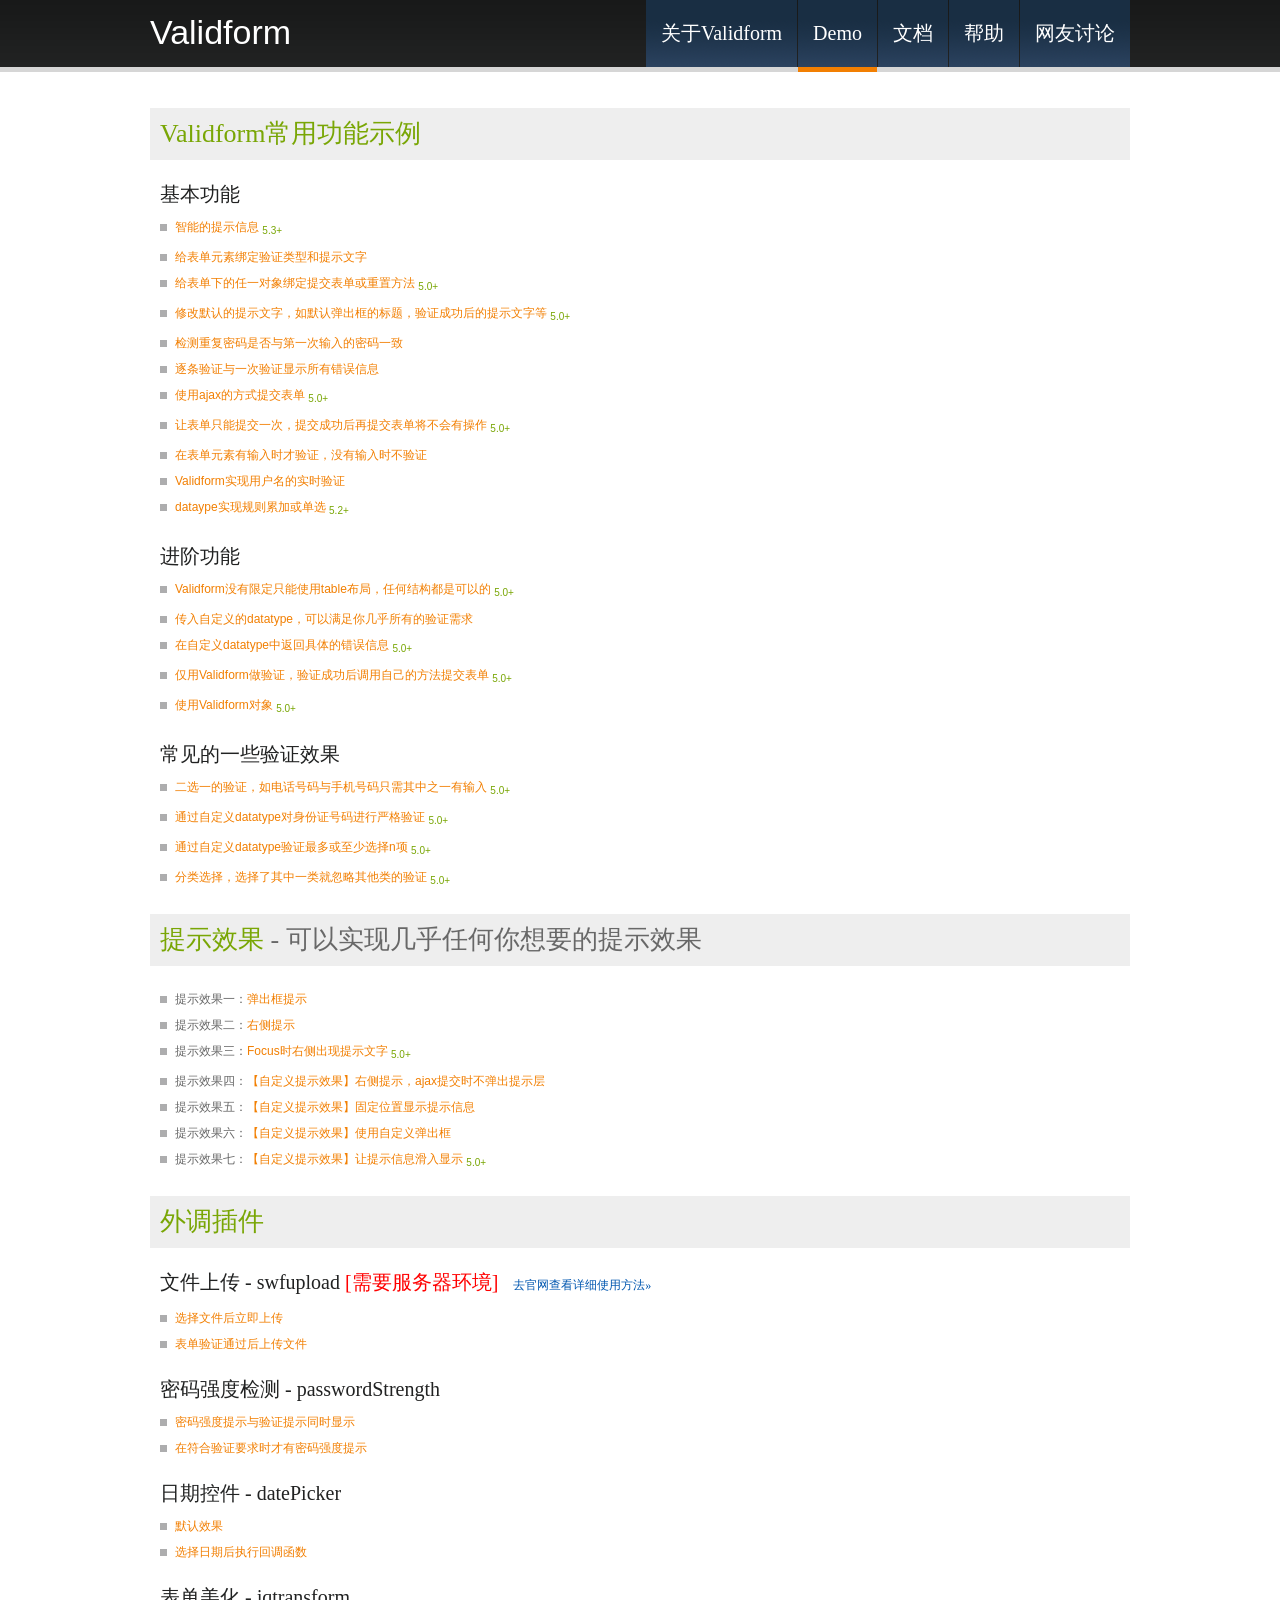
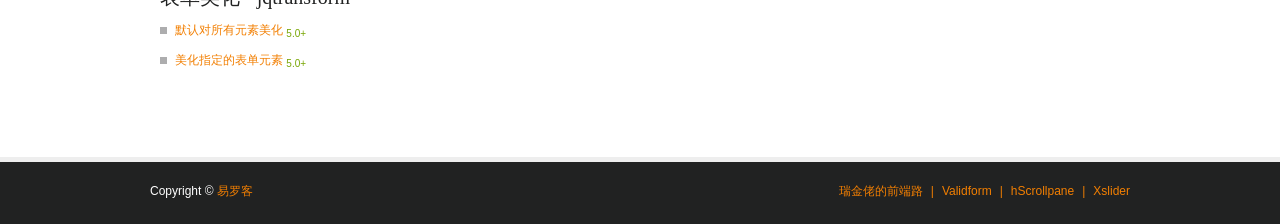
<file: annSteeger/src/main/webapp/background/js/Validform_v5.3.2/Validform_v5.3.2/demo.html>
<!DOCTYPE html>
<html lang="en">
<head>
<meta charset="utf-8" />
<title>Demo - Validform - 一行代码搞定整站的表单验证！ &copy;瑞金佬的前端路</title>
<link rel="stylesheet" href="demo/css/style.css" type="text/css" media="all" />
<link href="demo/css/demo.css" type="text/css" rel="stylesheet" />
</head>

<body>  
<div class="header">
    <div class="wraper">
    	<h1><a href="http://validform.rjboy.cn">Validform</a></h1>
        <ul class="nav">
            <li><a href="http://validform.rjboy.cn/">关于Validform</a></li>
            <li><a href="demo.html" class="current">Demo</a></li>
            <li><a href="document.html">文档</a></li>
            <li><a href="help.html">帮助</a></li>
            <li><a href="http://validform.rjboy.cn/?p=1">网友讨论</a></li>
        </ul>
    </div>
</div>

<div class="main">
    <div class="wraper">
        <h2 class="green">Validform常用功能示例</h2>
        
        <h3>基本功能</h3>
        <ul class="lireset2 mb22">
        	<li><a href="demo_normal_autotip.html">智能的提示信息</a> <sup class="green">5.3+</sup></li>
        	<li><a href="demo_normal_regexp.html">给表单元素绑定验证类型和提示文字</a></li>
            <li><a href="demo_normal_btnSubmit.html">给表单下的任一对象绑定提交表单或重置方法</a> <sup class="green">5.0+</sup></li>
        	<li><a href="demo_normal_tipmsg.html">修改默认的提示文字，如默认弹出框的标题，验证成功后的提示文字等</a> <sup class="green">5.0+</sup></li>
             <li><a href="demo_normal_recheck.html">检测重复密码是否与第一次输入的密码一致</a></li>
            <li><a href="demo_normal_showAllError.html">逐条验证与一次验证显示所有错误信息</a></li>
            <li><a href="demo_normal_ajaxPost.html">使用ajax的方式提交表单</a> <sup class="green">5.0+</sup></li>
            <li><a href="demo_normal_postonce.html">让表单只能提交一次，提交成功后再提交表单将不会有操作</a> <sup class="green">5.0+</sup></li>
            <li><a href="demo_normal_ignore.html">在表单元素有输入时才验证，没有输入时不验证</a></li>
            <li><a href="demo_normal_username.html">Validform实现用户名的实时验证</a></li>
            <li><a href="demo_normal_andeither.html">dataype实现规则累加或单选</a> <sup class="green">5.2+</sup></li>
        </ul>
        
        <h3>进阶功能</h3>
        <ul class="lireset2 mb22">
        	<li><a href="demo_normal_notable.html">Validform没有限定只能使用table布局，任何结构都是可以的</a> <sup class="green">5.0+</sup></li>
        	<li><a href="demo_normal_datatype.html">传入自定义的datatype，可以满足你几乎所有的验证需求</a></li>
            <li><a href="demo_normal_datatype_errormsg.html">在自定义datatype中返回具体的错误信息</a> <sup class="green">5.0+</sup></li>
            <li><a href="demo_normal_callback.html">仅用Validform做验证，验证成功后调用自己的方法提交表单</a> <sup class="green">5.0+</sup></li>
            <li><a href="demo_normal_validformObject.html">使用Validform对象</a> <sup class="green">5.0+</sup></li>
        </ul>
        
        <h3>常见的一些验证效果</h3>
        <ul class="lireset2 mb22">
            <li><a href="demo_normal_eitheror.html">二选一的验证，如电话号码与手机号码只需其中之一有输入</a> <sup class="green">5.0+</sup></li>
            <li><a href="demo_normal_datatype_idcard.html">通过自定义datatype对身份证号码进行严格验证</a> <sup class="green">5.0+</sup></li>
            <li><a href="demo_normal_datatype_maxmin.html">通过自定义datatype验证最多或至少选择n项</a> <sup class="green">5.0+</sup></li>
            <li><a href="demo_normal_ignoreHidden.html">分类选择，选择了其中一类就忽略其他类的验证</a> <sup class="green">5.0+</sup></li>
        </ul>
        
    	<h2 class="green">提示效果 <span class="gray">- 可以实现几乎任何你想要的提示效果</span></h2>
        <ul class="lireset2 mb22">
        	<li><span class="gray">提示效果一：</span><a href="demo_tiptype_pop.html">弹出框提示</a></li>
            <li><span class="gray">提示效果二：</span><a href="demo_tiptype_sidetip.html">右侧提示</a></li>
            <li><span class="gray">提示效果三：</span><a href="demo_tiptype_onfocus.html">Focus时右侧出现提示文字</a> <sup class="green">5.0+</sup></li>
            <li><span class="gray">提示效果四：</span><a href="demo_tiptype_sideNonePop.html">【自定义提示效果】右侧提示，ajax提交时不弹出提示层</a></li>
            <li><span class="gray">提示效果五：</span><a href="demo_tiptype_fixPosition.html">【自定义提示效果】固定位置显示提示信息</a></li>
            <li><span class="gray">提示效果六：</span><a href="demo_tiptype_tipCustom.html">【自定义提示效果】使用自定义弹出框</a></li>
            <li><span class="gray">提示效果七：</span><a href="demo_tiptype_onfocusFadeIn.html">【自定义提示效果】让提示信息滑入显示</a> <sup class="green">5.0+</sup></li>
        </ul>
        
        <h2 class="green">外调插件</h2>
        
        <h3>文件上传 - swfupload <span class="red">[需要服务器环境]</span> <a href="http://demo.swfupload.org/Documentation" target="_blank" class="blue ml10 fz12">去官网查看详细使用方法&raquo;</a></h3>
        <ul class="lireset2 mb22">
        	<li><a href="demo_usePlugin_uploadAtOnce.html">选择文件后立即上传</a></li>
        	<li><a href="demo_usePlugin_uploadWhenValid.html">表单验证通过后上传文件</a></li>
        </ul>
        
        <h3>密码强度检测 - passwordStrength</h3>
        <ul class="lireset2 mb22">
        	<li><a href="demo_usePlugin_strengthAlways.html">密码强度提示与验证提示同时显示</a></li>
        	<li><a href="demo_usePlugin_strengthNeeded.html">在符合验证要求时才有密码强度提示</a></li>
        </ul>
        
        <h3>日期控件 - datePicker</h3>
        <ul class="lireset2 mb22">
        	<li><a href="demo_usePlugin_datePickerDefault.html">默认效果</a></li>
        	<li><a href="demo_usePlugin_datePickerCallback.html">选择日期后执行回调函数</a></li>
        </ul>
        
        <h3>表单美化 - jqtransform</h3>
        <ul class="lireset2 mb22">
        	<li><a href="demo_usePlugin_jqtransformDefault.html">默认对所有元素美化</a> <sup class="green">5.0+</sup></li>
        	<li><a href="demo_usePlugin_jqtransformAssign.html">美化指定的表单元素</a> <sup class="green">5.0+</sup></li>
        </ul>
        
    </div>
</div>

<div class="footer">
    <div class="wraper">
        <p class="fl">Copyright &copy; <a href="http://www.eloocor.com" target="_blank">易罗客</a></p>
        <p class="fr"><a href="http://www.rjboy.cn" target="_blank">瑞金佬的前端路</a><b> | </b><a href="http://validform.rjboy.cn">Validform</a><b> | </b><a href="http://www.rjboy.cn/?p=789" target="_blank">hScrollpane</a><b> | </b><a href="http://www.rjboy.cn/?p=708" target="_blank">Xslider</a></p>
    </div>
</div>
</body>
</html>
</file>
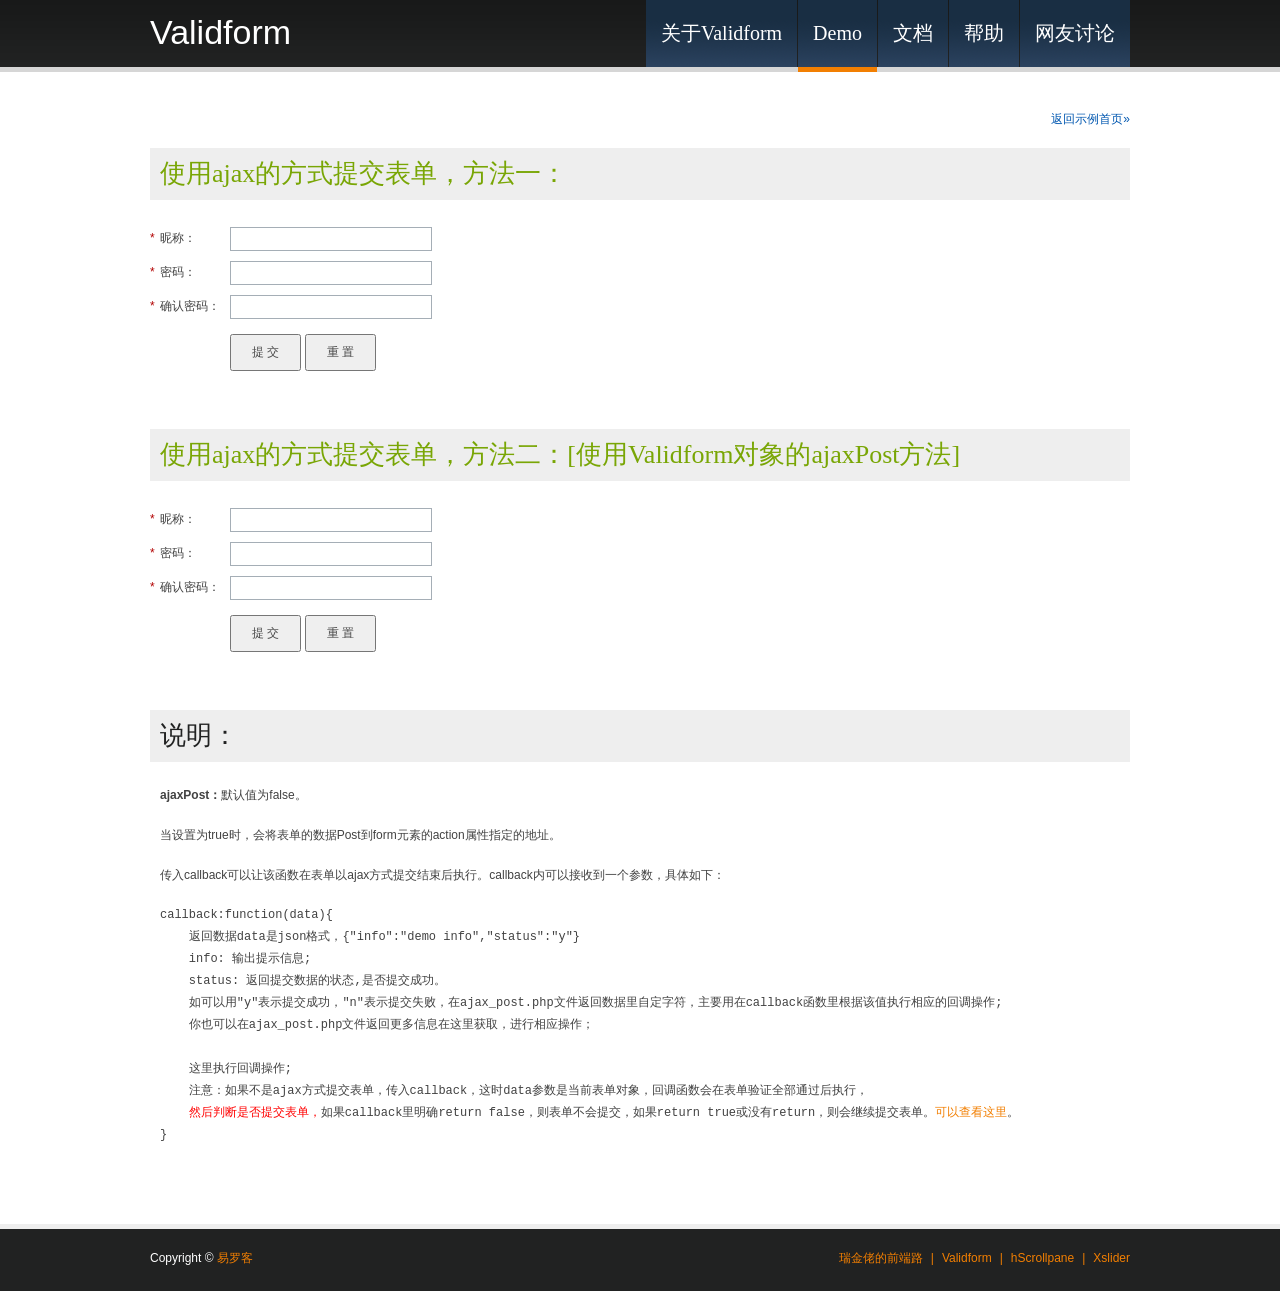
<file: annSteeger/src/main/webapp/background/js/Validform_v5.3.2/Validform_v5.3.2/demo_normal_ajaxPost.html>
<!DOCTYPE html>
<html lang="en">
<head>
<meta charset="utf-8" />
<title>Demo - Validform - 一行代码搞定整站的表单验证！ &copy;瑞金佬的前端路</title>
<link rel="stylesheet" href="demo/css/style.css" type="text/css" media="all" />
<link href="demo/css/demo.css" type="text/css" rel="stylesheet" />
</head>

<body>  
<div class="header">
    <div class="wraper">
    	<h1><a href="http://validform.rjboy.cn">Validform</a></h1>
        <ul class="nav">
            <li><a href="http://validform.rjboy.cn/">关于Validform</a></li>
            <li><a href="demo.html" class="current">Demo</a></li>
            <li><a href="document.html">文档</a></li>
            <li><a href="help.html">帮助</a></li>
            <li><a href="http://validform.rjboy.cn/?p=1">网友讨论</a></li>
        </ul>
    </div>
</div>
<div class="main">
    <div class="wraper">
        <p class="tr"><a href="demo.html" class="blue ml10 fz12">返回示例首页&raquo;</a></p>
        
    	<h2 class="green">使用ajax的方式提交表单，方法一：</h2>
        
        <form class="registerform" action="demo/ajax_post.php">
            <table width="100%" style="table-layout:fixed;">
                <tr>
                    <td class="need" style="width:10px;">*</td>
                    <td style="width:70px;">昵称：</td>
                    <td style="width:205px;"><input type="text" value="" name="name" class="inputxt" datatype="s6-18" nullmsg="请输入昵称！" errormsg="昵称至少6个字符,最多18个字符！" /></td>
                    <td><div class="Validform_checktip"></div></td>
                </tr>
                <tr>
                    <td class="need">*</td>
                    <td>密码：</td>
                    <td><input type="password" value="" name="userpassword" class="inputxt" datatype="*6-16" nullmsg="请设置密码！" errormsg="密码范围在6~16位之间！" /></td>
                    <td><div class="Validform_checktip"></div></td>
                </tr>
                <tr>
                    <td class="need">*</td>
                    <td style="width:205px;">确认密码：</td>
                    <td><input type="password" value="" name="userpassword2" class="inputxt" datatype="*" recheck="userpassword" nullmsg="请再输入一次密码！" errormsg="您两次输入的账号密码不一致！" /></td>
                    <td><div class="Validform_checktip"></div></td>
                </tr>
                <tr>
                    <td class="need"></td>
                    <td></td>
                    <td colspan="2" style="padding:10px 0 18px 0;">
                        <input type="submit" value="提 交" /> <input type="reset" value="重 置" />
                    </td>
                </tr>
            </table>
        </form>
        
        <h2 class="green">使用ajax的方式提交表单，方法二：[使用Validform对象的ajaxPost方法]</h2>
        
        <form class="registerform" action="demo/ajax_post.php">
            <table width="100%" style="table-layout:fixed;">
                <tr>
                    <td class="need" style="width:10px;">*</td>
                    <td style="width:70px;">昵称：</td>
                    <td style="width:205px;"><input type="text" value="" name="name" class="inputxt" datatype="s6-18" nullmsg="请输入昵称！" errormsg="昵称至少6个字符,最多18个字符！" /></td>
                    <td><div class="Validform_checktip"></div></td>
                </tr>
                <tr>
                    <td class="need">*</td>
                    <td>密码：</td>
                    <td><input type="password" value="" name="userpassword" class="inputxt" datatype="*6-16" nullmsg="请设置密码！" errormsg="密码范围在6~16位之间！" /></td>
                    <td><div class="Validform_checktip"></div></td>
                </tr>
                <tr>
                    <td class="need">*</td>
                    <td style="width:205px;">确认密码：</td>
                    <td><input type="password" value="" name="userpassword2" class="inputxt" datatype="*" recheck="userpassword" nullmsg="请再输入一次密码！" errormsg="您两次输入的账号密码不一致！" /></td>
                    <td><div class="Validform_checktip"></div></td>
                </tr>
                <tr>
                    <td class="need"></td>
                    <td></td>
                    <td colspan="2" style="padding:10px 0 18px 0;">
                        <input type="button" value="提 交" class="ajaxpost" /> <input type="reset" value="重 置" />
                    </td>
                </tr>
            </table>
        </form>
        
        <h2>说明：</h2>
        <div class="tipmsg">
        	<p><strong>ajaxPost：</strong>默认值为false。</p>
            <p>当设置为true时，会将表单的数据Post到form元素的action属性指定的地址。</p>
            <p>
            	传入callback可以让该函数在表单以ajax方式提交结束后执行。callback内可以接收到一个参数，具体如下：
<pre>
callback:function(data){
    返回数据data是json格式，{"info":"demo info","status":"y"}
    info: 输出提示信息;
    status: 返回提交数据的状态,是否提交成功。
    如可以用"y"表示提交成功，"n"表示提交失败，在ajax_post.php文件返回数据里自定字符，主要用在callback函数里根据该值执行相应的回调操作;
    你也可以在ajax_post.php文件返回更多信息在这里获取，进行相应操作；
    
    这里执行回调操作;
    注意：如果不是ajax方式提交表单，传入callback，这时data参数是当前表单对象，回调函数会在表单验证全部通过后执行，
    <span class="red">然后判断是否提交表单，</span>如果callback里明确return false，则表单不会提交，如果return true或没有return，则会继续提交表单。<a href="demo_normal_callback.html">可以查看这里</a>。
}
</pre>
            </p>
        </div>
        
    </div>
</div>

<div class="footer">
    <div class="wraper">
        <p class="fl">Copyright &copy; <a href="http://www.eloocor.com" target="_blank">易罗客</a></p>
        <p class="fr"><a href="http://www.rjboy.cn" target="_blank">瑞金佬的前端路</a><b> | </b><a href="http://validform.rjboy.cn">Validform</a><b> | </b><a href="http://www.rjboy.cn/?p=789" target="_blank">hScrollpane</a><b> | </b><a href="http://www.rjboy.cn/?p=708" target="_blank">Xslider</a></p>
    </div>
</div>

<script type="text/javascript" src="demo/js/jquery-1.9.1.min.js"></script>
<script type="text/javascript" src="demo/js/Validform_v5.3.2_min.js"></script>

<script type="text/javascript">
$(function(){
	//$(".registerform").Validform();  //就这一行代码！;
	
	//方法一;
	$(".registerform:eq(0)").Validform({
		ajaxPost:true,
		callback:function(data){
			if(data.status=="y"){
				setTimeout(function(){
					$.Hidemsg(); //公用方法关闭信息提示框;显示方法是$.Showmsg("message goes here.");
				},2000);
			}
		}
	});
	
	//方法二;
	var demo=$(".registerform:eq(1)").Validform();
	$(".ajaxpost").click(function(){
		demo.ajaxPost();
		return false;
	});
})
</script>
</body>
</html>
</file>
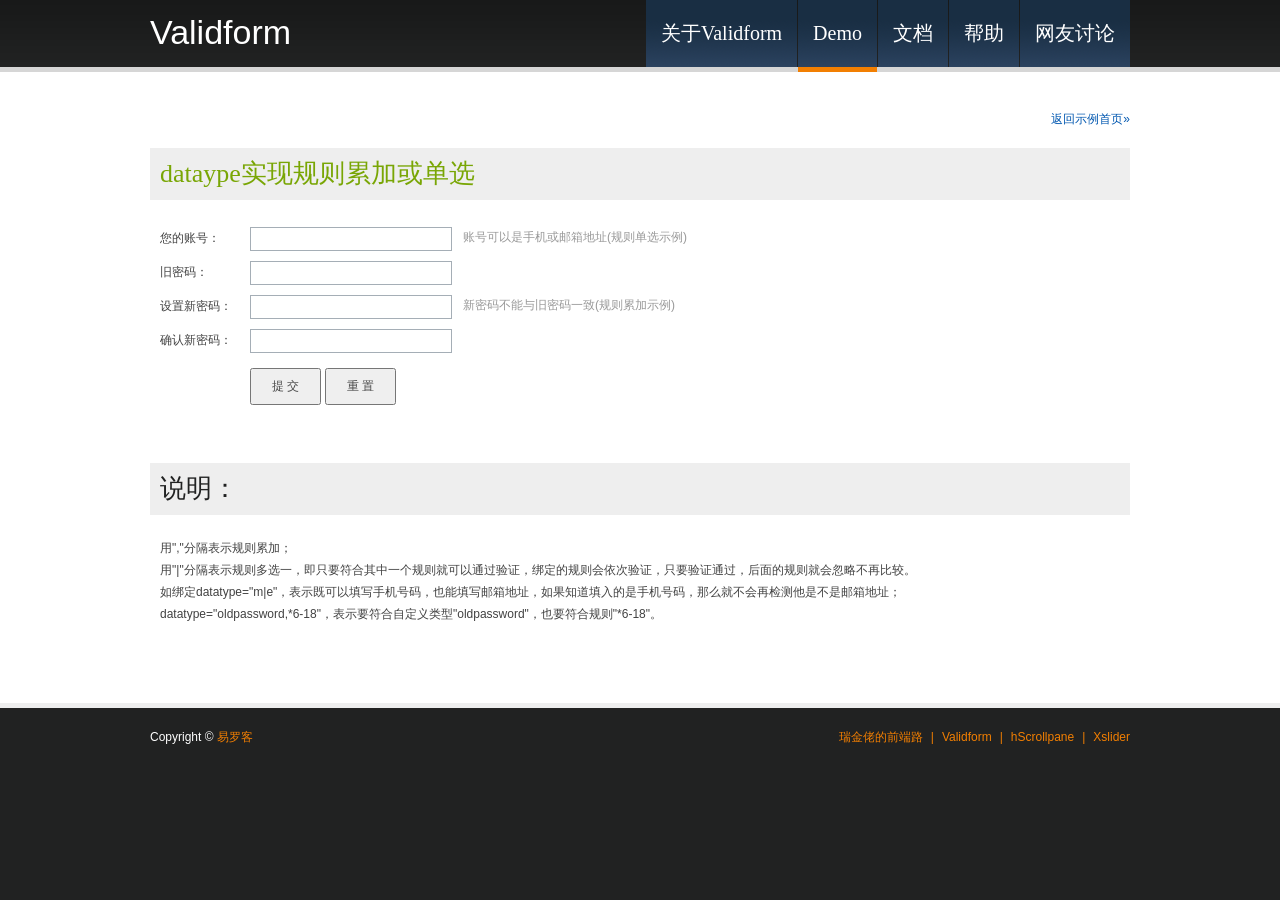
<file: annSteeger/src/main/webapp/background/js/Validform_v5.3.2/Validform_v5.3.2/demo_normal_andeither.html>
<!DOCTYPE html>
<html lang="en">
<head>
<meta charset="utf-8" />
<title>Demo - Validform - 一行代码搞定整站的表单验证！ &copy;瑞金佬的前端路</title>
<link rel="stylesheet" href="demo/css/style.css" type="text/css" media="all" />
<link href="demo/css/demo.css" type="text/css" rel="stylesheet" />
</head>

<body>  
<div class="header">
    <div class="wraper">
    	<h1><a href="http://validform.rjboy.cn">Validform</a></h1>
        <ul class="nav">
            <li><a href="http://validform.rjboy.cn/">关于Validform</a></li>
            <li><a href="demo.html" class="current">Demo</a></li>
            <li><a href="document.html">文档</a></li>
            <li><a href="help.html">帮助</a></li>
            <li><a href="http://validform.rjboy.cn/?p=1">网友讨论</a></li>
        </ul>
    </div>
</div>
<div class="main">
    <div class="wraper">
        <p class="tr"><a href="../demo.html" class="blue ml10 fz12">返回示例首页&raquo;</a></p>
        
    	<h2 class="green">dataype实现规则累加或单选</h2>
        
        <form class="registerform" action="ajax_post.php">
            <table width="100%" style="table-layout:fixed;">
                <tr>
                    <td class="need" style="width:10px;"></td>
                    <td style="width:90px;">您的账号：</td>
                    <td style="width:205px;"><input type="text" value="" class="inputxt" name="mobile" datatype="m|e" errormsg="账号可以是手机或邮箱地址！" /></td>
                    <td><div class="Validform_checktip">账号可以是手机或邮箱地址(规则单选示例)</div></td>
                </tr>
                <tr>
                    <td class="need" style="width:10px;"></td>
                    <td>旧密码：</td>
                    <td><input type="password" value="" class="inputxt" name="passwordold" id="passwordold" datatype="*6-18" errormsg="请输入旧密码（6-18位字符）！" /></td>
                    <td><div class="Validform_checktip"></div></td>
                </tr>
                <tr>
                    <td class="need" style="width:10px;"></td>
                    <td>设置新密码：</td>
                    <td><input type="password" value="" class="inputxt" name="password" datatype="oldpassword,*6-18" errormsg="请设置新密码（6-18位字符）！" /></td>
                    <td><div class="Validform_checktip">新密码不能与旧密码一致(规则累加示例)</div></td>
                </tr>
                <tr>
                    <td class="need" style="width:10px;"></td>
                    <td>确认新密码：</td>
                    <td><input type="password" value="" class="inputxt" name="repassword" recheck="password" datatype="*6-18" errormsg="您两次输入的密码不一致！" /></td>
                    <td><div class="Validform_checktip"></div></td>
                </tr>
                <tr>
                    <td class="need"></td>
                    <td></td>
                    <td colspan="2" style="padding:10px 0 18px 0;">
                        <input type="submit" value="提 交" /> <input type="reset" value="重 置" />
                    </td>
                </tr>
            </table>
        </form>
        
        <h2>说明：</h2>
        <div class="tipmsg">
        	<p>用","分隔表示规则累加；<br />用"|"分隔表示规则多选一，即只要符合其中一个规则就可以通过验证，绑定的规则会依次验证，只要验证通过，后面的规则就会忽略不再比较。<br />
            如绑定datatype="m|e"，表示既可以填写手机号码，也能填写邮箱地址，如果知道填入的是手机号码，那么就不会再检测他是不是邮箱地址；<br />
            datatype="oldpassword,*6-18"，表示要符合自定义类型"oldpassword"，也要符合规则"*6-18"。</p>
        </div>
         
    </div>
</div>

<div class="footer">
    <div class="wraper">
        <p class="fl">Copyright &copy; <a href="http://www.eloocor.com" target="_blank">易罗客</a></p>
        <p class="fr"><a href="http://www.rjboy.cn" target="_blank">瑞金佬的前端路</a><b> | </b><a href="http://validform.rjboy.cn">Validform</a><b> | </b><a href="http://www.rjboy.cn/?p=789" target="_blank">hScrollpane</a><b> | </b><a href="http://www.rjboy.cn/?p=708" target="_blank">Xslider</a></p>
    </div>
</div>

<script type="text/javascript" src="demo/js/jquery-1.9.1.min.js"></script>
<script type="text/javascript" src="demo/js/Validform_v5.3.2_min.js"></script>

<script type="text/javascript">
$(function(){
	//$(".registerform").Validform();  //就这一行代码！;
		
	$(".registerform").Validform({
		tiptype:2,
		datatype:{
			oldpassword:function(gets){
				if(gets==$("#passwordold").val()){
					return "新密码不能与旧密码一致！";	
				}
			}	
		},
		ajaxPost:true
	});
})
</script>
</body>
</html>
</file>
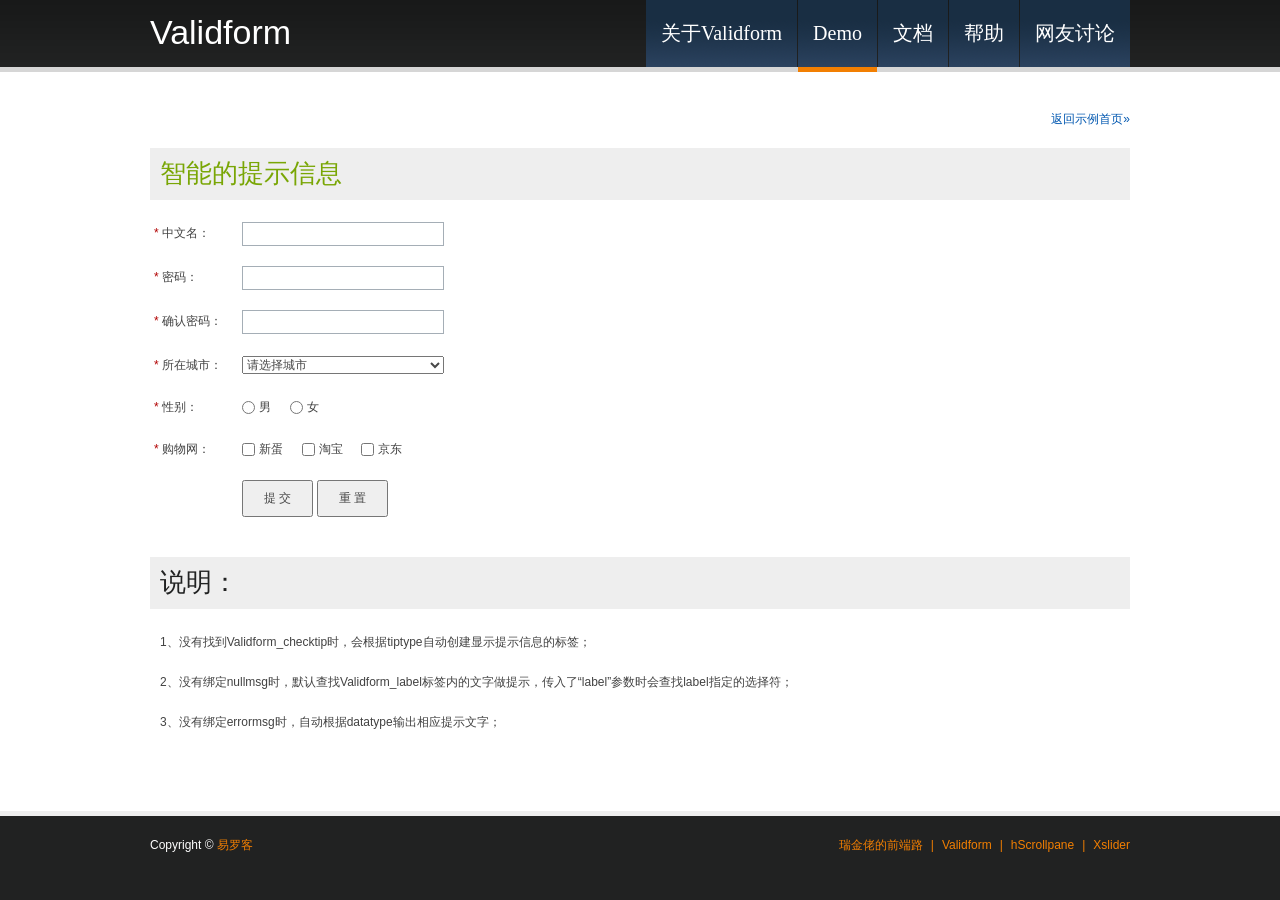
<file: annSteeger/src/main/webapp/background/js/Validform_v5.3.2/Validform_v5.3.2/demo_normal_autotip.html>
<!DOCTYPE html>
<html lang="en">
<head>
<meta charset="utf-8" />
<title>Demo - Validform - 一行代码搞定整站的表单验证！ &copy;瑞金佬的前端路</title>
<link rel="stylesheet" href="demo/css/style.css" type="text/css" media="all" />
<link href="demo/css/demo.css" type="text/css" rel="stylesheet" />
<style>
.registerform li{padding-bottom:20px;}
.Validform_checktip{margin-left:10px;}
.registerform .label{display:inline-block; width:70px;}
.action{padding-left:92px;}
</style>
</head>

<body>  
<div class="header">
    <div class="wraper">
    	<h1><a href="http://validform.rjboy.cn">Validform</a></h1>
        <ul class="nav">
            <li><a href="http://validform.rjboy.cn/">关于Validform</a></li>
            <li><a href="demo.html" class="current">Demo</a></li>
            <li><a href="document.html">文档</a></li>
            <li><a href="help.html">帮助</a></li>
            <li><a href="http://validform.rjboy.cn/?p=1">网友讨论</a></li>
        </ul>
    </div>
</div>
<div class="main">
    <div class="wraper">
        <p class="tr"><a href="demo.html" class="blue ml10 fz12">返回示例首页&raquo;</a></p>
        
    	<h2 class="green">智能的提示信息</h2>
        
        <form class="registerform" action="ajax_post.php">
            <ul>
                <li>
                    <label class="label"><span class="need">*</span> 中文名：</label>
                    <input type="text" value="" name="name" class="inputxt" />
                </li>
                <li>
                    <label class="label"><span class="need">*</span> 密码：</label>
                    <input type="password" value="" name="userpassword" class="inputxt" />
                </li>
                <li>
                    <label class="label"><span class="need">*</span> 确认密码：</label>
                    <input type="password" value="" name="userpassword2" class="inputxt" />
                </li>
                <li>
                    <label class="label"><span class="need">*</span> 所在城市：</label>
                    <select name="province" ><option value="">请选择城市</option><option value="1">瑞金市</option></select>
                </li>
                <li>
                	<label class="label"><span class="need">*</span> 性别：</label>
                    <input type="radio" value="1" name="gender" id="male" class="pr1" /><label for="male">男</label> <input type="radio" value="2" name="gender" id="female" class="pr1" /><label for="female">女</label>
                </li>
                <li>
                    <label class="label"><span class="need">*</span> 购物网：</label>
                    <input name="shoppingsite2" class="rt2" id="shoppingsite21" type="checkbox"  value="1" /><label for="shoppingsite21">新蛋</label>
                    <input name="shoppingsite2" class="rt2" id="shoppingsite22" type="checkbox"  value="2" /><label for="shoppingsite22">淘宝</label>
                    <input name="shoppingsite2" class="rt2" id="shoppingsite23" type="checkbox"  value="3" /><label for="shoppingsite23">京东</label>
                </li>
            </ul>
            <div class="action">
                <input type="submit" value="提 交" /> <input type="reset" value="重 置" />
            </div>
        </form>
        
        <h2>说明：</h2>
        <div class="tipmsg">
        	<p>1、没有找到Validform_checktip时，会根据tiptype自动创建显示提示信息的标签；</p>
            <p>2、没有绑定nullmsg时，默认查找Validform_label标签内的文字做提示，传入了“label”参数时会查找label指定的选择符；</p>
            <p>3、没有绑定errormsg时，自动根据datatype输出相应提示文字；</p>
        </div>
         
    </div>
</div>

<div class="footer">
    <div class="wraper">
        <p class="fl">Copyright &copy; <a href="http://www.eloocor.com" target="_blank">易罗客</a></p>
        <p class="fr"><a href="http://www.rjboy.cn" target="_blank">瑞金佬的前端路</a><b> | </b><a href="http://validform.rjboy.cn">Validform</a><b> | </b><a href="http://www.rjboy.cn/?p=789" target="_blank">hScrollpane</a><b> | </b><a href="http://www.rjboy.cn/?p=708" target="_blank">Xslider</a></p>
    </div>
</div>

<script type="text/javascript" src="demo/js/jquery-1.9.1.min.js"></script>
<script type="text/javascript" src="demo/js/Validform_v5.3.2_min.js"></script>

<script type="text/javascript">
$(function(){
	//$(".registerform").Validform();  //就这一行代码！;
		
	var demo=$(".registerform").Validform({
		tiptype:3,
		label:".label",
		showAllError:true,
		datatype:{
			"zh1-6":/^[\u4E00-\u9FA5\uf900-\ufa2d]{1,6}$/
		},
		ajaxPost:true
	});
	
	//通过$.Tipmsg扩展默认提示信息;
	//$.Tipmsg.w["zh1-6"]="请输入1到6个中文字符！";
	demo.tipmsg.w["zh1-6"]="请输入1到6个中文字符！";
	
	demo.addRule([{
		ele:".inputxt:eq(0)",
		datatype:"zh2-4"
	},
	{
		ele:".inputxt:eq(1)",
		datatype:"*6-20"
	},
	{
		ele:".inputxt:eq(2)",
		datatype:"*6-20",
		recheck:"userpassword"
	},
	{
		ele:"select",
		datatype:"*"
	},
	{
		ele:":radio:first",
		datatype:"*"
	},
	{
		ele:":checkbox:first",
		datatype:"*"
	}]);
	
})
</script>
</body>
</html>
</file>
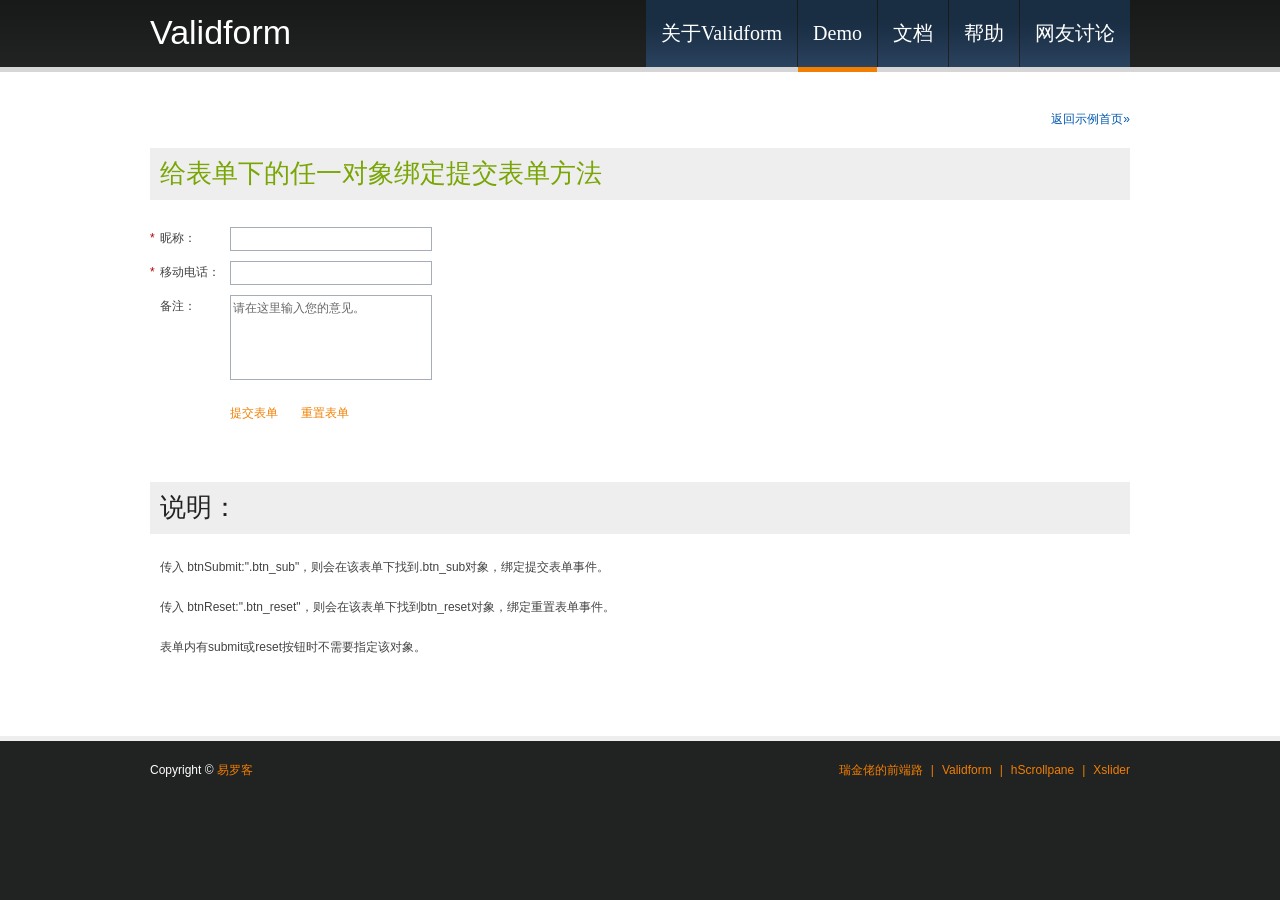
<file: annSteeger/src/main/webapp/background/js/Validform_v5.3.2/Validform_v5.3.2/demo_normal_btnSubmit.html>
<!DOCTYPE html>
<html lang="en">
<head>
<meta charset="utf-8" />
<title>Demo - Validform - 一行代码搞定整站的表单验证！ &copy;瑞金佬的前端路</title>
<link rel="stylesheet" href="demo/css/style.css" type="text/css" media="all" />
<link href="demo/css/demo.css" type="text/css" rel="stylesheet" />
</head>

<body>  
<div class="header">
    <div class="wraper">
    	<h1><a href="http://validform.rjboy.cn">Validform</a></h1>
        <ul class="nav">
            <li><a href="http://validform.rjboy.cn/">关于Validform</a></li>
            <li><a href="demo.html" class="current">Demo</a></li>
            <li><a href="document.html">文档</a></li>
            <li><a href="help.html">帮助</a></li>
            <li><a href="http://validform.rjboy.cn/?p=1">网友讨论</a></li>
        </ul>
    </div>
</div>
<div class="main">
    <div class="wraper">
        <p class="tr"><a href="demo.html" class="blue ml10 fz12">返回示例首页&raquo;</a></p>
        
    	<h2 class="green">给表单下的任一对象绑定提交表单方法</h2>
        <form class="registerform" method="post" action="demo/ajax_post.php">
            <table width="100%" style="table-layout:fixed;">
                <tr>
                    <td class="need" style="width:10px;">*</td>
                    <td style="width:70px;">昵称：</td>
                    <td style="width:205px;"><input type="text" value="" name="name" class="inputxt" datatype="s6-18" errormsg="昵称至少6个字符,最多18个字符！" /></td>
                    <td><div class="Validform_checktip"></div></td>
                </tr>
                <tr>
                    <td class="need">*</td>
                    <td>移动电话：</td>
                    <td><input type="text" value="" name="tel" class="inputxt" datatype="m" errormsg="请输入您的手机号码！"  /></td>
                    <td><div class="Validform_checktip"></div></td>
                </tr>
                <tr>
                    <td class="need"></td>
                    <td>备注：</td>
                    <td colspan="2">
                        <textarea tip="请在这里输入您的意见。" altercss="gray" class="gray" name="msg" value="">请在这里输入您的意见。</textarea>
                    </td>
                </tr>
                <tr>
                    <td class="need"></td>
                    <td></td>
                    <td colspan="2" style="padding:10px 0 18px 0;">
                        <a href="javascript:void(0);" class="btn_sub mr20">提交表单</a>
                        <a href="javascript:void(0);" class="btn_reset">重置表单</a>
                    </td>
                </tr>
            </table>
        </form>
        
        <h2>说明：</h2>
        <div class="tipmsg">
        	<p>传入 btnSubmit:".btn_sub"，则会在该表单下找到.btn_sub对象，绑定提交表单事件。</p>
            <p>传入 btnReset:".btn_reset"，则会在该表单下找到btn_reset对象，绑定重置表单事件。</p>
        	<p>表单内有submit或reset按钮时不需要指定该对象。</p>
        </div>
        
    </div>
</div>

<div class="footer">
    <div class="wraper">
        <p class="fl">Copyright &copy; <a href="http://www.eloocor.com" target="_blank">易罗客</a></p>
        <p class="fr"><a href="http://www.rjboy.cn" target="_blank">瑞金佬的前端路</a><b> | </b><a href="http://validform.rjboy.cn">Validform</a><b> | </b><a href="http://www.rjboy.cn/?p=789" target="_blank">hScrollpane</a><b> | </b><a href="http://www.rjboy.cn/?p=708" target="_blank">Xslider</a></p>
    </div>
</div>

<script type="text/javascript" src="demo/js/jquery-1.9.1.min.js"></script>
<script type="text/javascript" src="demo/js/Validform_v5.3.2_min.js"></script>

<script type="text/javascript">
$(function(){
	//$(".registerform").Validform();  //就这一行代码！;
	
	$(".registerform").Validform({
		 btnSubmit:".btn_sub",
		 btnReset:".btn_reset"
	});
})
</script>
</body>
</html>
</file>
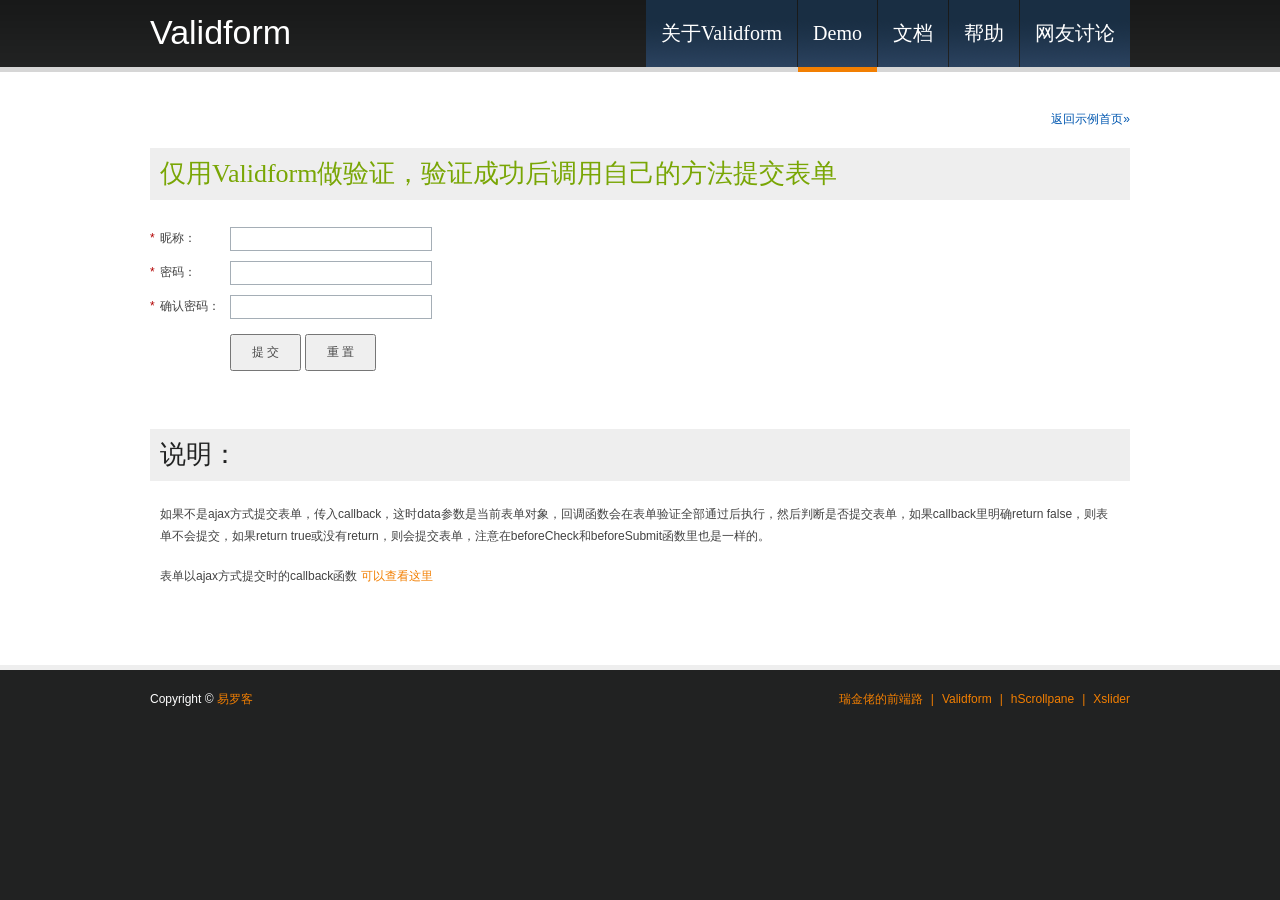
<file: annSteeger/src/main/webapp/background/js/Validform_v5.3.2/Validform_v5.3.2/demo_normal_callback.html>
<!DOCTYPE html>
<html lang="en">
<head>
<meta charset="utf-8" />
<title>Demo - Validform - 一行代码搞定整站的表单验证！ &copy;瑞金佬的前端路</title>
<link rel="stylesheet" href="demo/css/style.css" type="text/css" media="all" />
<link href="demo/css/demo.css" type="text/css" rel="stylesheet" />
</head>

<body>  
<div class="header">
    <div class="wraper">
    	<h1><a href="http://validform.rjboy.cn">Validform</a></h1>
        <ul class="nav">
            <li><a href="http://validform.rjboy.cn/">关于Validform</a></li>
            <li><a href="demo.html" class="current">Demo</a></li>
            <li><a href="document.html">文档</a></li>
            <li><a href="help.html">帮助</a></li>
            <li><a href="http://validform.rjboy.cn/?p=1">网友讨论</a></li>
        </ul>
    </div>
</div>
<div class="main">
    <div class="wraper">
        <p class="tr"><a href="demo.html" class="blue ml10 fz12">返回示例首页&raquo;</a></p>
        
    	<h2 class="green">仅用Validform做验证，验证成功后调用自己的方法提交表单</h2>
        
        <form class="registerform" action="demo/ajax_post.php">
            <table width="100%" style="table-layout:fixed;">
                <tr>
                    <td class="need" style="width:10px;">*</td>
                    <td style="width:70px;">昵称：</td>
                    <td style="width:205px;"><input type="text" value="" name="name" class="inputxt" datatype="s6-18" ajaxurl="demo/valid.php" nullmsg="请输入昵称！" errormsg="昵称至少6个字符,最多18个字符！" /></td>
                    <td><div class="Validform_checktip"></div></td>
                </tr>
                <tr>
                    <td class="need">*</td>
                    <td>密码：</td>
                    <td><input type="password" value="" name="userpassword" class="inputxt" datatype="*6-16" nullmsg="请设置密码！" errormsg="密码范围在6~16位之间！" /></td>
                    <td><div class="Validform_checktip"></div></td>
                </tr>
                <tr>
                    <td class="need">*</td>
                    <td>确认密码：</td>
                    <td><input type="password" value="" name="userpassword2" class="inputxt" datatype="*" recheck="userpassword" nullmsg="请再输入一次密码！" errormsg="您两次输入的账号密码不一致！" /></td>
                    <td><div class="Validform_checktip"></div></td>
                </tr>
                <tr>
                    <td class="need"></td>
                    <td></td>
                    <td colspan="2" style="padding:10px 0 18px 0;">
                        <input type="submit" value="提 交" /> <input type="reset" value="重 置" />
                    </td>
                </tr>
            </table>
        </form>
        
        <h2>说明：</h2>
        <div class="tipmsg">
        	<p>如果不是ajax方式提交表单，传入callback，这时data参数是当前表单对象，回调函数会在表单验证全部通过后执行，然后判断是否提交表单，如果callback里明确return false，则表单不会提交，如果return true或没有return，则会提交表单，注意在beforeCheck和beforeSubmit函数里也是一样的。</p>
            <p>表单以ajax方式提交时的callback函数 <a href="demo_normal_ajaxPost.html">可以查看这里</a></p>
        </div>
         
    </div>
</div>

<div class="footer">
    <div class="wraper">
        <p class="fl">Copyright &copy; <a href="http://www.eloocor.com" target="_blank">易罗客</a></p>
        <p class="fr"><a href="http://www.rjboy.cn" target="_blank">瑞金佬的前端路</a><b> | </b><a href="http://validform.rjboy.cn">Validform</a><b> | </b><a href="http://www.rjboy.cn/?p=789" target="_blank">hScrollpane</a><b> | </b><a href="http://www.rjboy.cn/?p=708" target="_blank">Xslider</a></p>
    </div>
</div>

<script type="text/javascript" src="demo/js/jquery-1.9.1.min.js"></script>
<script type="text/javascript" src="demo/js/Validform_v5.3.2_min.js"></script>

<script type="text/javascript">
$(function(){
	//$(".registerform").Validform();  //就这一行代码！;
		
	$(".registerform").Validform({
		tiptype:2,
		callback:function(form){
			var check=confirm("您确定要提交表单吗？");
			if(check){
				form[0].submit();
			}
			
			return false;
		}
	});
})
</script>
</body>
</html>
</file>
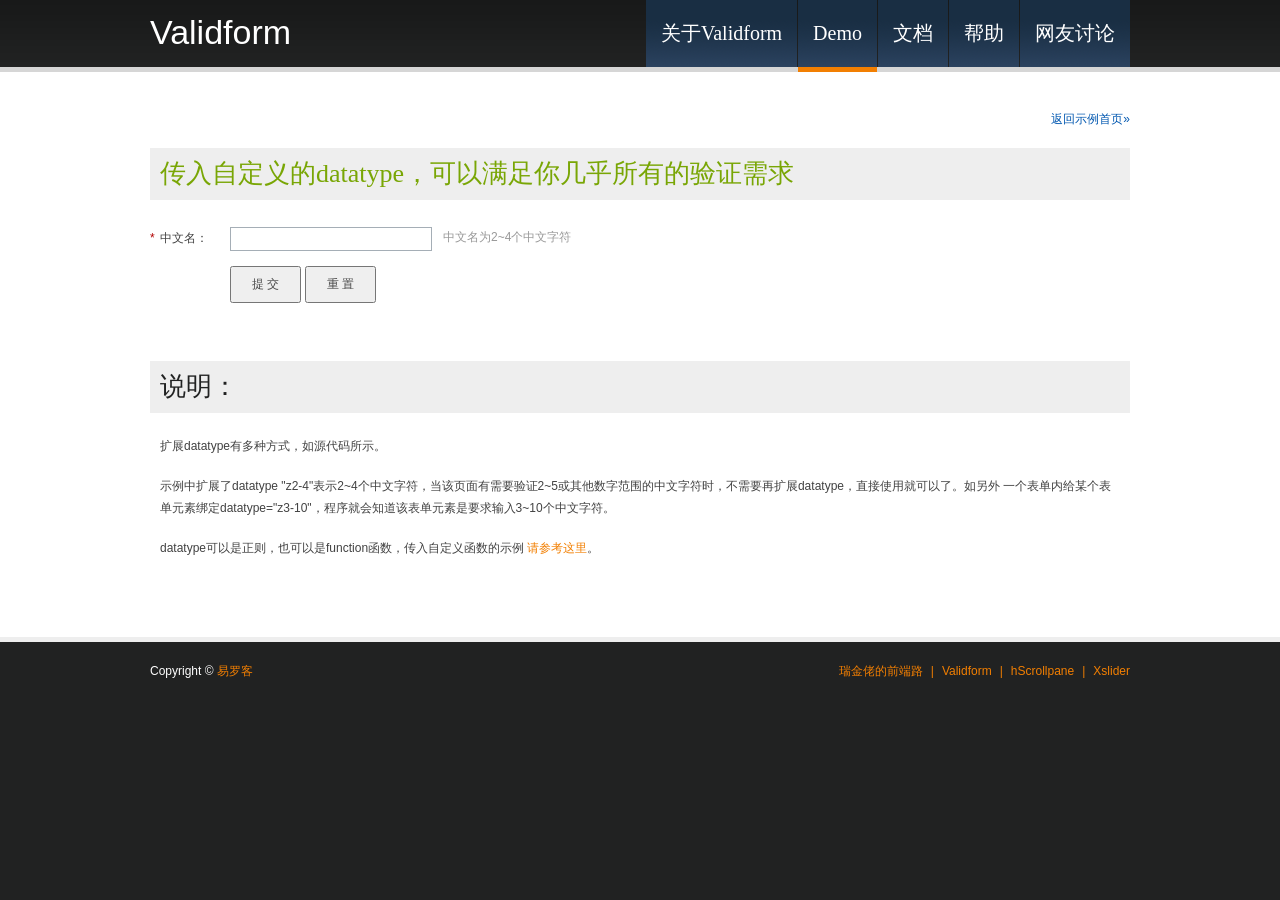
<file: annSteeger/src/main/webapp/background/js/Validform_v5.3.2/Validform_v5.3.2/demo_normal_datatype.html>
<!DOCTYPE html>
<html lang="en">
<head>
<meta charset="utf-8" />
<title>Demo - Validform - 一行代码搞定整站的表单验证！ &copy;瑞金佬的前端路</title>
<link rel="stylesheet" href="demo/css/style.css" type="text/css" media="all" />
<link href="demo/css/demo.css" type="text/css" rel="stylesheet" />
</head>

<body>  
<div class="header">
    <div class="wraper">
    	<h1><a href="http://validform.rjboy.cn">Validform</a></h1>
        <ul class="nav">
            <li><a href="http://validform.rjboy.cn/">关于Validform</a></li>
            <li><a href="demo.html" class="current">Demo</a></li>
            <li><a href="document.html">文档</a></li>
            <li><a href="help.html">帮助</a></li>
            <li><a href="http://validform.rjboy.cn/?p=1">网友讨论</a></li>
        </ul>
    </div>
</div>
<div class="main">
    <div class="wraper">
        <p class="tr"><a href="demo.html" class="blue ml10 fz12">返回示例首页&raquo;</a></p>
        
    	<h2 class="green">传入自定义的datatype，可以满足你几乎所有的验证需求</h2>
        
        <form class="registerform" action="demo/ajax_post.php">
            <table width="100%" style="table-layout:fixed;">
                <tr>
                    <td class="need" style="width:10px;">*</td>
                    <td style="width:70px;">中文名：</td>
                    <td style="width:205px;"><input type="text" value="" name="name" class="inputxt" datatype="z2-4" nullmsg="请输入中文名！" errormsg="中文名为2~4个中文字符！" /></td>
                    <td><div class="Validform_checktip">中文名为2~4个中文字符</div></td>
                </tr>
                <tr>
                    <td class="need"></td>
                    <td></td>
                    <td colspan="2" style="padding:10px 0 18px 0;">
                        <input type="submit" value="提 交" /> <input type="reset" value="重 置" />
                    </td>
                </tr>
            </table>
        </form>
        
        <h2>说明：</h2>
        <div class="tipmsg">
        	<p>扩展datatype有多种方式，如源代码所示。</p>
            <p>示例中扩展了datatype "z2-4"表示2~4个中文字符，当该页面有需要验证2~5或其他数字范围的中文字符时，不需要再扩展datatype，直接使用就可以了。如另外 一个表单内给某个表单元素绑定datatype="z3-10"，程序就会知道该表单元素是要求输入3~10个中文字符。</p>
            <p>datatype可以是正则，也可以是function函数，传入自定义函数的示例 <a href="demo_normal_eitheror.html">请参考这里</a>。</p>
        </div>
         
    </div>
</div>

<div class="footer">
    <div class="wraper">
        <p class="fl">Copyright &copy; <a href="http://www.eloocor.com" target="_blank">易罗客</a></p>
        <p class="fr"><a href="http://www.rjboy.cn" target="_blank">瑞金佬的前端路</a><b> | </b><a href="http://validform.rjboy.cn">Validform</a><b> | </b><a href="http://www.rjboy.cn/?p=789" target="_blank">hScrollpane</a><b> | </b><a href="http://www.rjboy.cn/?p=708" target="_blank">Xslider</a></p>
    </div>
</div>

<script type="text/javascript" src="demo/js/jquery-1.9.1.min.js"></script>
<script type="text/javascript" src="demo/js/Validform_v5.3.2_min.js"></script>

<script type="text/javascript">
$(function(){
	//$(".registerform").Validform();  //就这一行代码！;
		
	/**********************
	传入自定义datatype类型【方式一】;
	$.extend($.Datatype,{
		"z2-4" : /^[\u4E00-\u9FA5\uf900-\ufa2d]{2,4}$/
	});
	**********************/
	
	$(".registerform").Validform({
		tiptype:2,
		datatype:{//传入自定义datatype类型【方式二】;
			"z2-4" : /^[\u4E00-\u9FA5\uf900-\ufa2d]{2,4}$/
		}
	});
})
</script>
</body>
</html>
</file>
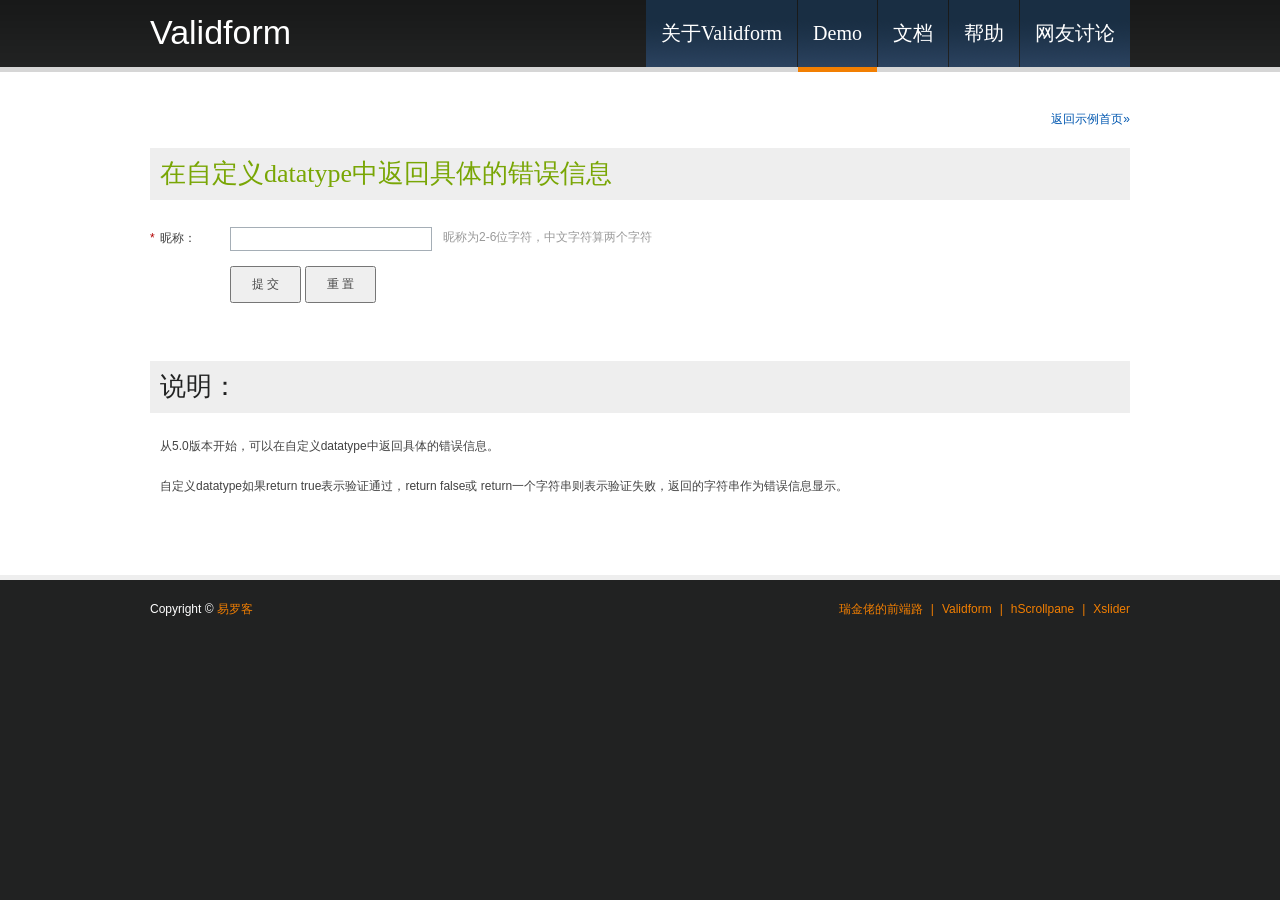
<file: annSteeger/src/main/webapp/background/js/Validform_v5.3.2/Validform_v5.3.2/demo_normal_datatype_errormsg.html>
<!DOCTYPE html>
<html lang="en">
<head>
<meta charset="utf-8" />
<title>Demo - Validform - 一行代码搞定整站的表单验证！ &copy;瑞金佬的前端路</title>
<link rel="stylesheet" href="demo/css/style.css" type="text/css" media="all" />
<link href="demo/css/demo.css" type="text/css" rel="stylesheet" />
</head>

<body>  
<div class="header">
    <div class="wraper">
    	<h1><a href="http://validform.rjboy.cn">Validform</a></h1>
        <ul class="nav">
            <li><a href="http://validform.rjboy.cn/">关于Validform</a></li>
            <li><a href="demo.html" class="current">Demo</a></li>
            <li><a href="document.html">文档</a></li>
            <li><a href="help.html">帮助</a></li>
            <li><a href="http://validform.rjboy.cn/?p=1">网友讨论</a></li>
        </ul>
    </div>
</div>
<div class="main">
    <div class="wraper">
        <p class="tr"><a href="demo.html" class="blue ml10 fz12">返回示例首页&raquo;</a></p>
        
    	<h2 class="green">在自定义datatype中返回具体的错误信息 </h2>
        
        <form class="registerform" action="demo/ajax_post.php">
            <table width="100%" style="table-layout:fixed;">
                <tr>
                    <td class="need" style="width:10px;">*</td>
                    <td style="width:70px;">昵称：</td>
                    <td style="width:205px;"><input type="text" value="" name="name" class="inputxt" datatype="range2-6" nullmsg="请输入昵称！" errormsg="昵称为2-6位字符，中文字符算两个字符！" /></td>
                    <td><div class="Validform_checktip">昵称为2-6位字符，中文字符算两个字符</div></td>
                </tr>
                <tr>
                    <td class="need"></td>
                    <td></td>
                    <td colspan="2" style="padding:10px 0 18px 0;">
                        <input type="submit" value="提 交" /> <input type="reset" value="重 置" />
                    </td>
                </tr>
            </table>
        </form>
        
        <h2>说明：</h2>
        <div class="tipmsg">
        	<p>从5.0版本开始，可以在自定义datatype中返回具体的错误信息。</p>
            <p>自定义datatype如果return true表示验证通过，return false或 return一个字符串则表示验证失败，返回的字符串作为错误信息显示。</p>
        </div>
         
    </div>
</div>

<div class="footer">
    <div class="wraper">
        <p class="fl">Copyright &copy; <a href="http://www.eloocor.com" target="_blank">易罗客</a></p>
        <p class="fr"><a href="http://www.rjboy.cn" target="_blank">瑞金佬的前端路</a><b> | </b><a href="http://validform.rjboy.cn">Validform</a><b> | </b><a href="http://www.rjboy.cn/?p=789" target="_blank">hScrollpane</a><b> | </b><a href="http://www.rjboy.cn/?p=708" target="_blank">Xslider</a></p>
    </div>
</div>

<script type="text/javascript" src="demo/js/jquery-1.9.1.min.js"></script>
<script type="text/javascript" src="demo/js/Validform_v5.3.2_min.js"></script>

<script type="text/javascript">
$(function(){
	//$(".registerform").Validform();  //就这一行代码！;
		
	/**********************
	传入自定义datatype类型【方式一】;
	$.extend($.Datatype,{
		"z2-4" : /^[\u4E00-\u9FA5\uf900-\ufa2d]{2,4}$/
	});
	**********************/
	
	$(".registerform").Validform({
		tiptype:2,
		datatype:{//传入自定义datatype类型【方式二】;
			"range2-6":function(gets,obj,curform,regxp){
				var atleast=2,
					atmax=6;
				var getAnsiLength = function(b,ansi) {
					//该方法由网友 雨中的双子座 提供;
					if (!(typeof b == 'string') || !ansi) {
						return b.length;
					}
					var a=b.match(/[^\x00-\x80]/g);
					return b.length+(a?a.length:0);
				};
				
				var len=getAnsiLength(gets,true);
				if(len<atleast){
					return "昵称不能少于"+atleast+"个字符";
				}else if(len>atmax){
					return "昵称不能多于"+atmax+"个字符";
				}
				return true;
			}
			
		}
	});
})
</script>
</body>
</html>
</file>
<file: annSteeger/src/main/webapp/css/front/styleIndex.css>
*{margin:0;-webkit-appearance:none}article,aside,dialog,footer,header,section,footer,nav,figure,menu{display:block}a{text-decoration:none}div{display:block}html{height:100%}body{font-family:"Microsoft YaHei";font-size:16px;height:100%;margin:0;padding:0;position:relative;display:block;background-color:#ebebeb}a:hover{opacity:.5}#logo{padding:20px 0 0 60px}header{width:100%;background-color:#f8f6f0;position:relative}header a{color:#0091c2}nav{background-color:#787878;position:relative}nav ul{list-style-type:none;padding:10px 0 25px 50px}nav li{display:inline;margin:0 40px 0 0}.main{float:left;width:100%;margin:0 auto}section{overflow:hidden;height:100%;width:100%}#wistia_video_grid_main{height:auto}.appstore{top:80%;width:15%;-webkit-transform:translateY(-50%);-ms-transform:translateY(-50%);transform:translateY(-50%);left:70%;position:fixed}.logoy{background-image:url("../../img/front/1/1_0000_logoy.png");background-position:center center;background-repeat:no-repeat;background-size:100% 100%;padding-bottom:4%;position:absolute;right:2%;top:2%;width:5%}.container{background-image:url("../../img/front/2/2_0000_annsteeger.png");background-position:center center;background-repeat:no-repeat;background-size:100% 100%;height:0;margin:-13% auto 0;padding-bottom:25%;position:relative;text-align:center;top:50%;vertical-align:middle;width:55%}.p5container{margin:-22% auto 0;padding-bottom:40%}.p6container{margin-top:-18%;padding-bottom:32%;top:50%;width:60%}.p1container{margin-top:-15%;top:50%;width:25%}.p3container{margin-top:-23%;padding-bottom:33%;width:60%}.p2container{background-image:url("../../img/front/2/2_0000_annsteeger.png");margin-left:22.5%;padding-bottom:27%;top:45%;width:60%}.p2-1container{background-image:url("../../img/front/2/2_0000_annsteeger1.png");margin-left:22.5%;padding-bottom:34%;top:45%;width:60%}.p7container{margin-top:-11%;padding-bottom:25%;top:50%;width:65%}.containerDisplay{padding-bottom:0;opacity:0;filter:alpha(opacity=0);top:-50%;padding:0;margin-top:0;transition:top 1s ease-out,padding-bottom 1s ease-out,opacity 1s ease-out;-moz-transition:top 1s ease-out,padding-bottom 1s ease-out,opacity 1s ease-out;-webkit-transition:top 1s ease-out,padding-bottom 1s ease-out,opacity 1s ease-out;-o-transition:top 1s ease-out,padding-bottom 1s ease-out,opacity 1s ease-out;-ms-transition:top 1s ease-out,padding-bottom 1s ease-out,opacity 1s ease-out}#p1 .llogo{background-image:url("../../img/front/1/1_0000_Badge.png");background-repeat:no-repeat;background-position:center;background-size:100% 100%;position:relative;width:100%;height:0;padding-bottom:100%;margin-top:-50%}#p1 .content{background-position:center center;background-repeat:no-repeat;background-size:100% 100%;height:0;position:relative;width:100%;margin-top:10%}#p1 div a{background-position:center center;background-repeat:no-repeat;background-size:100% 100%;display:block;float:left;height:0;margin-left:6%;padding-bottom:11%;position:relative;width:28%}#p1 div .tb{margin-left:20%;background-image:url("../../img/front/1/1_0002_tb.png")}#p1 div .hx{background-image:url("../../img/front/1/1_0003_hx.png")}#p2 .wen{border-style:solid;color:#fff;font-size:60%;line-height:150%;margin:0 auto;padding:1%;text-align:center;vertical-align:middle}#p2 .tu{background-image:url("../../img/front/2/2_0_0000_ann.png");background-position:center center;background-repeat:no-repeat;background-size:80% 64%;margin-top:3%;padding-bottom:25%;width:100%}#p2 .wen1{color:#fff;font-size:52%;line-height:200%;white-space:nowrap}#p2-1 .wen{border-style:solid;color:#fff;font-size:70%;line-height:150%;margin:0 auto;padding:1%;text-align:center;vertical-align:middle}#p2-1 .tu{background-image:url("../../img/front/2/2_0_0000_ann.png");background-position:center center;background-repeat:no-repeat;background-size:80% 64%;margin-top:3%;padding-bottom:25%;width:100%}#p2-1 .wen1{color:#fff;font-size:52%;line-height:200%;white-space:nowrap}#p2-1 .tu1{background-image:url("../../img/front/3/3_1_0000s_0004_heng.png");background-position:center top;background-repeat:no-repeat;background-size:65% 40%;margin-top:3%;padding-bottom:1%;width:100%}#p2-1 .wen2{color:#fff;font-size:85%;line-height:200%}#p2-1 .wen3{color:#fff;font-size:50%;line-height:200%}#p4 .zuo{cursor:pointer;background-repeat:no-repeat;background-position:center;background-size:100% 100%;position:relative;width:50%;height:0;padding-bottom:50%;display:block;float:left}#p4 .you,#p4 .you2,#p4 .you2 .cplist,#p4 .you .cplist{background-repeat:no-repeat;background-position:center;background-size:100% 100%;position:relative;width:50%;height:0;padding-bottom:50%;display:block;float:left}#p4 .zuo .zuoshang{color:#fff;font-size:75%;font-style:normal;height:0;overflow:hidden;padding-bottom:10%;padding-top:3%;width:100%}#p4 .zuo .zuozhong{background-position:center center;background-repeat:no-repeat;background-size:100% 100%;height:0;margin-left:10%;padding-bottom:60%;width:75%}#p4 .zuo .zuoxia{background-position:center center;background-repeat:no-repeat;background-size:100% 100%;height:0;margin-top:3%;padding-bottom:10%;width:100%}#p4 .zuoxia a{background-image:url("../../img/front/5/5_0000s_0000_tb.png");background-position:center center;background-repeat:no-repeat;background-size:100% 100%;cursor:pointer;display:block;float:left;height:0;left:20%;padding-bottom:16%;position:relative;width:32%}#p4 .zuoxia .hx{background-image:url("../../img/front/5/5_0000s_0001_hx.png")}#p4 .you{margin-top:-50%;float:right;position:relative;right:0;font-size:70%}#p4 .you2{float:right;position:relative;z-index:99;right:0}#p4 .you3{background-color:#d0d0d0;display:none;float:right;margin-top:-50%;overflow:hidden;padding-bottom:42%;position:relative;right:0;width:51%;z-index:100}#p4 .you3 .x{color:#000;float:right;width:15px}#p4 .you div,#p4 .you2 div{background-repeat:no-repeat;background-position:center;background-size:100% 100%;position:relative;width:100%;display:block;height:0;padding-bottom:45%}#p4 .you .cplist{background-color:#e7e7e7;background-position:center center;background-repeat:no-repeat;background-size:100% 100%;display:block;height:100%;margin-right:1%;margin-top:4px;padding-bottom:45%;position:relative;width:32%;opacity:.8;filter:alpha(opacity=80)}#p4 .you2 .cplist{background-color:#000;background-repeat:no-repeat;background-position:center;background-size:100% 100%;position:relative;padding-bottom:45%;width:32%;display:block;height:100%;margin-right:4px;margin-top:4px;color:#fff;opacity:0;filter:alpha(opacity=0);overflow:hidden}#p4 .you2 .cplist:HOVER{opacity:1;filter:alpha(opacity=100)}#p4 .you .youshang div,#p4 .you2 .youshang div{overflow:hidden;margin-top:0}#p4 .you div div .cplistd{background-image:url("../../img/front/4/4_cplist_bg.png");background-repeat:no-repeat;background-position:center;background-size:100% 100%;position:relative;width:80%;left:10%;margin-top:10%;height:0;display:block;float:left;padding-bottom:80%}#p4 .you .cplistd .imgg{background-position:center center;background-repeat:no-repeat;background-size:100% 100%;display:block;margin-left:15%;margin-top:15%;padding-bottom:70%;width:70%}#p4 .you2 div div .cplistd{font-size:40%;font-weight:bold;margin-top:10%;overflow:hidden;padding-bottom:30%;padding-left:23%;width:55%}#p4 .you2 .xx{font-size:40%;padding-bottom:30%;cursor:pointer;font-style:italic;text-decoration:underline}#p4 .you div div .cplistw{display:block;float:left;height:0;left:20%;margin-top:10%;position:relative;width:60%;word-wrap:break-word;font-size:65%}#p4 .you2 div div .cplistw{font-size:40%;overflow:hidden;padding-bottom:80%;padding-left:5%;text-align:left;width:90%;word-wrap:break-word}#p4 .you div div .cplistw span{display:block}#p5 div{background-repeat:no-repeat;background-position:center;background-size:100% 100%;position:relative;width:100%;height:0;padding-bottom:50%;display:block;float:left}#p5 .zuo{background-repeat:no-repeat;background-position:center;background-size:100% 100%;position:relative;width:40%;display:block;height:0;padding-bottom:40%;background-image:url("../../img/front/5/5_0004_jingyou.png");margin-top:5%;left:10%;cursor:pointer}#p5 .youshang{background-repeat:no-repeat;background-position:center;background-size:100% 100%;position:relative;width:40%;display:block;height:0;padding-bottom:40%;background-image:url("../../img/front/5/5_0000_xiangdai.png");float:right;right:10%;cursor:pointer}#p5 .zuoxia{background-repeat:no-repeat;background-position:center;background-size:100% 100%;position:relative;width:40%;display:block;height:0;padding-bottom:40%}#p5 .zuoxia a{background-image:url("../../img/front/5/5_0000s_0000_tb.png");background-position:center center;background-repeat:no-repeat;background-size:100% 100%;height:0;padding-bottom:20%;position:relative;width:40%;float:none;left:55%;cursor:pointer;display:block}#p5 .zuoxia .hx{background-image:url("../../img/front/5/5_0000s_0001_hx.png")}#p5 .youxia{background-repeat:no-repeat;background-position:center;background-size:100% 100%;position:relative;width:40%;display:block;height:0;padding-bottom:40%;cursor:pointer;float:right;right:20%;margin-top:-15%;background-image:url("../../img/front/5/5_0002_lazhu.png")}#p6 .shang,#p6 .zhong,#p6 .xia{background-repeat:no-repeat;background-position:center;background-size:100% 100%;position:relative;width:100%;height:0;padding-bottom:15%;display:block;float:left;margin-top:5px}#p6 .gundongtiao{background-position:center center;background-repeat:no-repeat;background-size:100% 100%;float:left;height:0;position:relative;width:100%;text-align:center}#p6 .gundongtiao ul{margin:0 auto;width:100%;text-align:center;padding:0}#p6 .gundongtiao ul li{background-color:#878787;border-radius:7px;display:inline-block;zoom:1;*display:inline;height:12px;list-style:outside none none;margin:0 5px 0 auto;width:12px}#p6 .gundongtiao ul .active{background-color:#fff;height:14px;width:14px;margin-bottom:-1px}#p6 .shang div,#p6 .zhong div,#p6 .xia div{background-color:#e1e6ea;background-repeat:no-repeat;background-position:center;background-size:100% 100%;position:relative;width:49%;height:0;padding-bottom:13%;display:block;float:left}#p6 div div .imgg{background-color:#878787;background-size:100% 100%;height:0;margin:0;padding-top:17.7%;width:30%}#p6 div div .wen{width:70%}#p6 div div .wen div{height:0;overflow:hidden;padding-bottom:32%;width:100%}#p6 div div .wen .tit{height:0;margin:0;padding-bottom:12%;width:100%}#p6 div div .wen .tit .titt{display:block;float:left;font-size:50%;padding-top:2%;width:75%}#p6 div div .wen .tit .titti{display:block;float:left;font-size:30%;height:0;overflow:hidden;padding-bottom:5%;padding-top:3%;width:24%}#p6 div div .wen .con span{display:block;float:left;font-size:40%;height:0;left:4%;overflow:hidden;padding-bottom:28%;position:relative;text-align:left;width:80%;word-wrap:break-word}#p6 div div .wen .con div{background-image:url("../../img/front/6/6_youjiao.png");background-position:center center;background-repeat:no-repeat;background-size:100% 100%;cursor:pointer;float:right;height:0;margin-top:5%;padding-bottom:15%;width:15%}#p6 div .you{margin-left:5px}#p7 div{background-repeat:no-repeat;background-position:center;background-size:100% 100%;position:relative;width:20%;height:0;padding-bottom:35%;display:block;float:left;margin-right:5%}#p7 .zuo{background-image:url("../../img/front/7/7_lianxi.png")}#p7 .zuo a{cursor:pointer;display:block;float:right;margin-top:162%;padding-bottom:11%;position:relative;width:11%;margin-left:4%}#p7 .zhong{background-image:url("../../img/front/7/7_weixin.png");width:34%;padding-bottom:36%}#p7 .you{width:34%;padding-bottom:34%;margin:0}#p7 input,#p7 textarea{background-color:#2f2f2f;border:0 none;color:#878787;display:block;font-size:45%;height:10%;margin-bottom:1%;padding-left:4%;position:relative;width:100%}#p7 .demand{font-family:"Microsoft YaHei";height:45%;margin-bottom:2%;overflow:hidden;padding-top:1%}#p7 .submit{cursor:pointer;float:right;margin-right:-4%;width:40%}#p7 #memberTip{color:red;float:left;width:55%;background-color:transparent}#p3 .tu,#p3-1 .tu{background-image:url("../../img/front/3/3_1_0000s_0000_ann.png");background-position:center top;background-repeat:no-repeat;background-size:23% 48%;padding-bottom:10%;width:100%}#p3 .wen,#p3-1 .wen{border-style:solid;border-width:2px;color:#fff;font-size:60%;margin:0 auto;padding-bottom:1%;padding-top:1%;width:18%}#p3 .tu1,#p3-1 .tu1{background-image:url("../../img/front/3/3_1_0000s_0001_COT.png");background-position:center top;background-repeat:no-repeat;background-size:100% 100%;margin-top:7%;padding-bottom:12%;width:100%}#p3 .wen1,#p3-1 .wen1{color:#fff;font-size:67%;margin:2% auto 0;padding-bottom:1%;padding-top:1%;width:45%}#p3 .tu2,#p3-1 .tu2{background-image:url("../../img/front/3/3_1_0000s_0004_heng.png");background-position:center top;background-repeat:no-repeat;background-size:65% 40%;margin-top:3%;padding-bottom:1%;width:100%}#p3 .wen2{color:#fff;font-size:51%;line-height:226%;margin:4% auto 0;padding-bottom:1%;padding-top:1%;white-space:nowrap;width:100%}#p3-1 .wen2{color:#fff;font-size:41%;line-height:226%;margin:4% auto 0;padding-bottom:1%;padding-top:1%;width:100%}#p3-1 .wen2 div{border-style:solid;border-width:1px;color:#fff;float:left;font-size:120%;height:0;margin-left:1%;padding-bottom:23%;text-align:center;width:18%}#p3-1 .wen2 div .tit{display:block;font-size:135%;margin-left:2%;padding-top:10%;width:96%}#p3-1 .wen2 div .con{display:block;font-size:100%;line-height:200%;margin-left:6%;text-align:justify;width:88%}#p2,#p2-1,#p3,#p3-1,#p4,#p5,#p6,#p7,#p1{background-image:none}#p5xx,#p6xx,#p4xxone{width:100%;height:100%;z-index:9999;display:none;position:absolute;top:0;left:0;min-width:500px},#p4xx{width:100%;height:100%;z-index:9999;display:none;position:relative;top:0;left:0;min-width:500px}#p4xx .contentdiv{background-position:center center;background-repeat:no-repeat;background-size:100% 100%;height:0;left:10%;opacity:1;padding-bottom:80%;position:relative;top:10%;width:80%}#p4xx .contentdiv{background-position:center center;background-repeat:no-repeat;background-size:100% 100%;height:0;left:10%;opacity:1;padding-bottom:0;position:relative;top:10%;width:80%}#p4xx .p4x{background-position:center center;background-repeat:no-repeat;background-size:100% 100%;cursor:pointer;font-size:50%;height:0;opacity:1;padding-bottom:10%;position:relative;right:10px;text-align:right;top:10px;width:100%}#p5xx .contentdiv{background-image:url("../../img/front/5/5_cp_bg.png");background-position:center center;background-repeat:no-repeat;background-size:100% 100%;height:0;left:30%;margin-top:-25%;opacity:1;padding-bottom:40%;position:relative;top:50%;width:40%;filter:alpha(opacity=100)}#p4xxone .contentdiv{background-image:url("../../img/front/5/5_cp_bg.png");background-position:center center;background-repeat:no-repeat;background-size:100% 100%;height:0;left:30%;margin-top:-25%;opacity:1;padding-bottom:40%;position:relative;top:50%;width:40%;filter:alpha(opacity=100)}#p6xx .p6x{color:#878787;cursor:pointer;float:right;font-size:43%;margin-top:0;position:relative;right:2%;width:10%;z-index:999}#p6xx .content{font-style:italic;padding-bottom:10%;padding-top:2%;text-align:center}#p6xx .content .titname{float:left;font-size:60%;font-style:normal;left:10%;position:relative;text-align:center;width:80%}#p6xx .content .tittime{border-bottom-style:solid;font-style:normal;float:left;font-size:40%;font-style:italic;left:5%;padding-bottom:1%;padding-top:1%;position:relative;text-align:center;width:90%}#p6xx .contentdiv{background-color:#fff;border-color:#878787;border-style:solid;border-width:5px;color:#000;height:0;left:25%;margin-top:-25%;opacity:1;padding-bottom:45%;position:relative;top:50%;width:50%;filter:alpha(opacity=100)}#p6xx .contentdiv .contentn .img3{padding-right:0}#p6xx .p6x{background-image:url("../../img/front/6/6_zuo.png");background-position:0 center;background-repeat:no-repeat;background-size:25% 100%}#p6xx .contentdiv .contentn{height:0;left:5%;overflow-y:scroll;overflow-x:none;padding-bottom:75%;position:relative;width:90%}#p6xx .contentdiv .contentn .conn{float:left;font-size:50%;height:0;padding-bottom:68%;padding-top:3%;position:relative;width:100%}#p5xx .contentdiv .p5x,#p4xx .contentdiv .p4x,#p4xxone .contentdiv .p4xone{color:#fff;cursor:pointer;font-size:50%;left:95%;padding-top:15%;position:relative;width:100%}#p4xx .contentdiv .content{position:relative;width:100%}#p4xx .contentdiv .content div{overflow:hidden}#p5xx .contentdiv .content,#p4xxone .contentdiv .content{left:20%;position:relative;width:65%}#p5xx .contentdiv .tit,#p4xxone .contentdiv .tit,#p4xx .contentdiv .tit{height:0;padding-bottom:40%;position:relative;width:100%}#p5xx .contentdiv .ad1,#p5xx .contentdiv .ad2,#p5xx .contentdiv .xx,#p4xxone .contentdiv .ad1,#p4xxone .contentdiv .ad2,#p4xxone .contentdiv .xx,#p4xx .contentdiv .xx{border-top:1px solid;font-size:40%;padding-bottom:2%;padding-top:2%;text-align:left;word-wrap:break-word;overflow:hidden}#p5xx .contentdiv .xx,#p4xxone .contentdiv .xx{height:0;padding-bottom:30%}#p5xx .contentdiv .ad1,#p4xxone .contentdiv .ad1{height:0;padding-bottom:10%}#p5xx .contentdiv .ad2,#p4xxone .contentdiv .ad2{height:0;padding-bottom:7%}#p4xx .contentdiv .ad1{border-top:1px solid;font-size:40%;height:0;margin-bottom:3%;padding-bottom:10%;padding-top:3%;text-align:left;width:100%;word-wrap:break-word}#p4xx .contentdiv .ad2{border-top:1px solid;font-size:40%;height:0;padding-bottom:10%;padding-top:2%;text-align:left;width:100%;word-wrap:break-word}#p4xx .titcon div{font-size:50%;height:0;overflow:hidden;padding-bottom:15%;width:100%}#p4xx .titcon .titname{font-weight:bold;overflow:hidden;padding-top:20%}#p4xx .titcon .titename{font-size:25%;font-weight:bold;overflow:hidden}#p4xx .titcon .titrongliang{overflow:hidden}#p4xxone .contentdiv .tit .titimg{background-image:url("../../img/front/4/4_zhuli.png");background-position:center center;background-repeat:no-repeat;background-size:100% 100%;float:left;padding-bottom:35%;position:relative;width:50%}#p4xxone .contentdiv .tit .titcon{float:right;padding-top:10%;position:relative;text-align:center;width:40%}#p4xxone .titcon .titname{font-weight:bold;overflow:hidden;font-size:50%}#p4xxone .titcon .titename{font-size:40%;font-weight:bold;overflow:hidden}#p4xxone .titcon .titrongliang{font-size:50%;font-weight:bold;overflow:hidden}#p5xx .contentdiv .tit .titimg,#p4xx .contentdiv .tit .titimg{background-image:url("../../img/front/4/4_zhuli.png");background-position:center center;background-repeat:no-repeat;background-size:100% 100%;float:left;padding-bottom:33%;position:relative;width:50%}#p5xx .contentdiv .tit .titcon{float:right;padding-top:10%;position:relative;text-align:center;width:40%}#p5xx .titcon .titname{font-weight:bold;overflow:hidden;font-size:50%}#p5xx .titcon .titename{font-size:40%;font-weight:bold;overflow:hidden}#p5xx .titcon .titrongliang{font-size:50%;font-weight:bold;overflow:hidden}#p4xx .contentdiv .tit .titcon{float:right;position:relative;text-align:center;width:49%}#p4xxoneTouming,#p5xxTouming,#p6xxTouming,#p4xxoneTouming{width:100%;height:100%;background-color:#000;opacity:.8;position:absolute;top:0;left:0;filter:alpha(opacity=80)}.iphoneMockup{bottom:0;width:100%;position:fixed;text-align:center;vertical-align:middle}.iphoneMockup .enter{background-image:url("../../img/front/1/1_0005_enter.png");background-position:center center;background-repeat:no-repeat;background-size:80% 80%;cursor:pointer;margin:0 auto 2%;padding-bottom:1%;width:6%}.iphoneMockup img{width:auto!important;margin:0 auto;position:relative;padding-bottom:2%;width:2%;cursor:pointer}section.page1.active{opacity:1;background-image:url("../../img/front/1/1_bg_h.jpg");background-size:100% 100%}section.page2.active{opacity:1;background-image:url("../../img/front/2/2_bg_h.jpg");background-size:100% 100%}section.page3.active{opacity:1;background-image:url("../../img/front/3/3_bg_h.jpg");background-size:100% 100%}section.page4.active{background-image:url("../../img/front/4/4_bg_h.jpg");background-size:100% 100%}section.page5.active{background-image:url("../../img/front/5/5_bg_h.jpg");background-size:100% 100%}section.page6.active{background-image:url("../../img/front/6/6_bg_h.jpg");background-size:100% 100%}section.page7.active{background-image:url("../../img/front/7/7_bg_h.jpg");background-size:100% 100%}section.page1.active,section.page2.active,section.page3.active,section.page4.active,section.page5.active,section.page6.active,section.page7.active{display:inline-block}footer{bottom:1%;color:#fdfdfd;font-family:"SimSun";font-size:40%;position:absolute;width:100%}footer .zuo{float:left;margin-left:1%}footer .you{float:right;margin-right:1%}}
</file>
<file: annSteeger/src/main/webapp/css/front/onepage-scroll.css>
body,html{margin:0;overflow:hidden;-webkit-transition:opacity 400ms;-moz-transition:opacity 400ms;transition:opacity 400ms}body,.onepage-wrapper,html{display:block;position:static;padding:0;width:100%;height:100%}.onepage-wrapper{width:100%;height:100%;display:block;position:relative;padding:0;-webkit-transform-style:preserve-3d}.onepage-wrapper .section{width:100%;height:100%}.onepage-pagination{font-size:45%;position:absolute;left:2%;top:50%;z-index:5;list-style:none;margin:0;padding:0;-webkit-transform:translateY(-50%);-ms-transform:translateY(-50%);transform:translateY(-50%);width:20%}.onepage-pagination li{padding:0;text-align:left;list-style-type:none}.onepage-pagination li a{padding:5px;display:block}.onepage-pagination li a:before{content:'';position:absolute;width:4px;height:4px}.onepage-pagination li a.active:before{background:0;margin-top:-4px;left:8px}.onepage-pagination li a span{text-transform:uppercase;font-family:"Microsoft YaHei";color:#fff;position:relative}.onepage-pagination li a.active span{color:#fff;font-size:120%}.onepage-pagination li a .spangan{display:block;float:left;width:5%;opacity:0;filter:alpha(opacity=100)}.onepage-pagination li a .spanshu{display:block;float:left;font-family:"Century Gothic";font-weight:bold;margin-right:5%;width:8%;text-align:center}.onepage-pagination li a.active .spangan{opacity:1;filter:alpha(opacity=0)}.disabled-onepage-scroll,.disabled-onepage-scroll .wrapper{overflow:auto}.disabled-onepage-scroll .onepage-wrapper .section{position:relative!important;top:auto!important;left:auto!important}.disabled-onepage-scroll .onepage-wrapper{-webkit-transform:none!important;-moz-transform:none!important;transform:none!important;-ms-transform:none!important;min-height:100%}.disabled-onepage-scroll .onepage-pagination{display:none}body.disabled-onepage-scroll,.disabled-onepage-scroll .onepage-wrapper,html{position:inherit}
</file>
<file: annSteeger/src/main/webapp/js/front/jPaginate/css/style.css>
.jPaginate{
    height:34px;
    position:relative;
    color:#a5a5a5;
    font-size:small;   
	width:100%;
}
.jPaginate a{
    line-height:15px;
    height:18px;
    cursor:pointer;
    padding:2px 5px;
    margin:2px;
    float:left;
}
.jPag-control-back{
	position:absolute;
	left:0px;
}
.jPag-control-front{
	position:absolute;
	top:0px;
}
.jPaginate span{
    cursor:pointer;
}
ul.jPag-pages{
    float:left;
    list-style-type:none;
    margin:0px 0px 0px 0px;
    padding:0px;
}
ul.jPag-pages li{
    display:inline;
    float:left;
    padding:0px;
    margin:0px;
}
ul.jPag-pages li a{
    float:left;
    padding:2px 5px;
}
span.jPag-current{
    cursor:default;
    font-weight:normal;
    line-height:15px;
    height:18px;
    padding:2px 5px;
    margin:2px;
    float:left;
}
ul.jPag-pages li span.jPag-previous,
ul.jPag-pages li span.jPag-next,
span.jPag-sprevious,
span.jPag-snext,
ul.jPag-pages li span.jPag-previous-img,
ul.jPag-pages li span.jPag-next-img,
span.jPag-sprevious-img,
span.jPag-snext-img{
    height:22px;
    margin:2px;
    float:left;
    line-height:18px;
}

ul.jPag-pages li span.jPag-previous,
ul.jPag-pages li span.jPag-previous-img{
    margin:2px 0px 2px 2px;
    font-size:12px;
    font-weight:bold;
        width:10px;

}
ul.jPag-pages li span.jPag-next,
ul.jPag-pages li span.jPag-next-img{
    margin:2px 2px 2px 0px;
    font-size:12px;
    font-weight:bold;
    width:10px;
}
span.jPag-sprevious,
span.jPag-sprevious-img{
    margin:2px 0px 2px 2px;
    font-size:18px;
    width:15px;
    text-align:right;
}
span.jPag-snext,
span.jPag-snext-img{
    margin:2px 2px 2px 0px;
    font-size:18px;
    width:15px;
     text-align:right;
}
ul.jPag-pages li span.jPag-previous-img{
    background:transparent url(../images/previous.png) no-repeat center right;
            }
ul.jPag-pages li span.jPag-next-img{
    background:transparent url(../images/next.png) no-repeat center left;
            }
span.jPag-sprevious-img{
    background:transparent url(../images/sprevious.png) no-repeat center right;
            }
span.jPag-snext-img{
    background:transparent url(../images/snext.png) no-repeat center left;
            }
</file>
<file: annSteeger/src/main/webapp/background/js/Validform_v5.3.2/Validform_v5.3.2/demo/css/style.css>
/* common css ============================================== */
body{margin:0 auto;	text-align:center; font: 12px/1.5 arial; color:#242424;background:#212222;}
div{text-align:left;}
:focus{outline:none;}
h4,h3,h2,h1{font-size:14px; margin:0;}
form,ul,ol,dl,dd,p{margin:0; padding:0;}
li{list-style-type:none;}
img{border:none; vertical-align:middle;}
button,input,select,textarea{font-size:1em;	margin:0; font-family:tahoma, arial, simsun, sans-serif; color:#484848;}
a{color:#f27f02; text-decoration:none;}
a:hover{text-decoration:underline;}
sup{vertical-align:text-top;}
sub{vertical-align:text-bottom;}
del{color:#686868;}
table{border-collapse:collapse; border-spacing:0;}
/* for font & text & tag =================================== */
.red{
	color:red!important;
}
.gray{
	color:#686868!important;
}
.hasDefaultText{color:#999;}
.orange{
	color:#f60!important;
}
.green{
	color:#79a605!important;
}
.blue{
	color:#0057b0!important;
}
b{font-weight:normal; display:inline-block; margin:0 8px; color:#f27f02;}
/* for margin & padding | width & height =================== */
.mb10{
	margin-bottom:10px;
}
.mb18{margin-bottom:18px;}
.mb22{margin-bottom:22px;}
.mt10{
	margin-top:10px;
}
.mr20{
	margin-right:20px;
}
.p10{padding:10px;}
.tl { text-align: left}
.tr { text-align: right}
.tc { text-align: center}
.ml10 {margin-left: 10px;}
.mr10 {margin-right: 10px;}
/* class css ============================ class css ======== */
.fl{
	float:left;
	display:inline;
}
.fr{
	float:right;
	display:inline;
}
.clear{clear:both; height:0; overflow:hidden;}
.lireset li {
    background: url("../images/arrow1.gif") no-repeat left 8px;
    margin-bottom: 4px;
    padding-left: 15px;
}
.lireset2 li {
    background: url("../images/arrow2.gif") no-repeat left 8px;
    margin-bottom: 4px;
    padding-left: 15px;
}
.download{
	padding:6px 0 6px 70px;
	line-height:26px;
	height:64px;
	font-size:16px;
	font-family:"microsoft yahei";
	background:url(../images/download.png) no-repeat;
}
.donate{
	padding:15px 5px 6px 72px;
	height:55px;
	width:213px;
	display:block;
	color:#8b6300;
	border:5px solid #F27F02;
	background:url(../images/donate.png) 3px center no-repeat #fae4ae;
}
.donate:hover{
	text-decoration:none;
	background-color:#fff79f;
}
/*--find height for float elements --------------------------*/
.cls:after{content:"";font-size:0;display:block;height:0;clear:both;visibility:hidden;}
* html .cls{ zoom: 1; } /* IE6 */
*:first-child+html .cls{ zoom: 1; } /* IE7 */

.wraper{
	width:980px;
	margin-left:auto;
	margin-right:auto;
}
.header{background:url(../images/header-bg.gif) repeat-x left bottom;}
.header h1 {
	font-size:34px;
	line-height:52px;
	font-weight:normal;
	padding:6px 0 8px 0;
}
.header h1 a{color:#fff;}
.header .wraper{height:72px; position:relative;}

.header .nav {
	position:absolute;
	right:-1px;
	top:0;
	font-family:"microsoft yahei";
}
.header .nav li {
	float:left;
}
.header .nav li a {
	font-size:20px;
	color:#fff;
	height:67px;
	line-height:67px;
	text-decoration:none;
	padding-left:15px;
	padding-right:15px;
	text-align:center;
	float:left;
	margin-right:1px;
	background:url(../images/navbg.gif) repeat-x;
}
.header .nav li a.current, .header .nav li a:hover {
	border-bottom:5px solid #f27f02;
}
.gallery{
	height:496px;
	overflow:hidden;
	background:url(../images/gallerry-bg.gif) 0 0 repeat-x #ccc;
	border-bottom:5px solid #EAEAEA; 
}
.gallery li{background-color:#fff; overflow:hidden;}
.roundabout-holder  { 
	width:646px;
	height:496px;
	margin:0 auto;
}
.roundabout-moveable-item {
	width: 646px;
	height: 416px;
	cursor: pointer;
	border:3px solid #ccc;
	border:3px solid rgba(255,255,255,0.5);
	border-radius:4px;
	-moz-border-radius:4px;
	-webkit-border-radius:4px;
}
.roundabout-moveable-item img{
	width:100%;
}
.roundabout-in-focus {
	cursor:default;
	border:3px solid rgba(255,255,255,0.8);
}
.main{background-color:#fff; color:#424242; padding:20px 0 30px; line-height:22px;}
.aside{width:300px;}
.main h3,
.main h2{
	color: #212222;
    font-size:26px;
    font-weight: normal;
    line-height: 1.2em;
    margin-bottom: 22px;
	font-family:"microsoft yahei";
}
.main h3 span,
.main h2 span{
    color: #888;
}
.content{width:650px;}
.main p{
    margin-bottom: 18px;
}
.latestcomment li{max-height:36px; line-height:18px; overflow:hidden; margin-bottom:16px; color:#000;}
.latestcomment a{
	color:#8a8a8a;
	text-decoration:underline;
}
.latestcomment a:hover{text-decoration:none;}

.footer {
	color:#fff;
	height:20px;
	padding:20px 0 22px 0;
	border-top:5px solid #eee;
}

.commentlist cite, .commentlist em {
    font-style: normal;
}
.comment .tit {
    border-bottom: 1px dashed #CCCCCC;
    font-weight: bold;
    margin-bottom: 10px;
    padding-bottom: 6px;
}
.comment .tit span.gray {
    font-weight: normal;
}
.comment .comment-meta a{color:#999; cursor:default;}
.comment .comment-meta a:hover{text-decoration:none;}
.commentlist p {
    color: #333333;
    line-height: 23px;
    margin: 8px 0;
}
.commentlist li {
    color: #666666;
    float: none;
    height: auto;
    margin: 0;
    min-height: 50px;
    padding: 10px 10px 10px 72px;
    position: relative;
    width: 898px;
}
.commentlist li.graybg {
    background-color: #eee;
}
.commentlist li img {
    border: 1px solid #DDDDDD;
    height: 32px;
    left: 10px;
    padding: 4px;
    position: absolute;
    top: 13px;
    width: 32px;
}
.commentlist li .said {
    margin: 10px 0;
}
.sendcomment li {
    padding: 5px 0;
}
.sendcomment .inputxt {
    border: 1px solid #CCCCCC;
    padding: 5px;
    width: 230px;
}
.sendcomment textarea {
    border: 1px solid #CCCCCC;
    height: 160px;
    overflow: auto;
    padding: 5px;
    width: 566px;
}
.sendcomment .btn_sub {
    cursor: pointer;
    padding: 8px 20px;
}

.pagenav{
	padding:10px 0;
}
.pagenav a{
	display:inline-block;
	border:1px solid #ddd;
	padding:0 4px 1px;
}
.pagenav b{
	color:red;
}
.pagenav *{
	margin-right:6px;
}

.wp_syntax{margin-bottom:22px!important;}
.post p{margin-bottom:8px;}

.questionlist dt{
	padding:5px 15px;
	color:#333;
	font-size:14px;
	background-color:#eee; 
}
.questionlist dd{padding:6px 15px 15px; margin-bottom:10px; color:#666;}
.questionlist p{margin:8px 0;}
/*==========以下部分是Validform必须的===========*/
.Validform_checktip{
	margin-left:8px;
	line-height:20px;
	height:20px;
	overflow:hidden;
	color:#999;
	font-size:12px;
}
.Validform_right{
	color:#71b83d;
	padding-left:20px;
	background:url(../images/right.png) no-repeat left center;
}
.Validform_wrong{
	color:red;
	padding-left:20px;
	white-space:nowrap;
	background:url(../images/error.png) no-repeat left center;
}
.Validform_loading{
	padding-left:20px;
	background:url(../images/onLoad.gif) no-repeat left center;
}
.Validform_error{
	background-color:#ffe7e7;
}
#Validform_msg{color:#7d8289; font: 12px/1.5 tahoma, arial, \5b8b\4f53, sans-serif; width:280px; -webkit-box-shadow:2px 2px 3px #aaa; -moz-box-shadow:2px 2px 3px #aaa; background:#fff; position:absolute; top:0px; right:50px; z-index:99999; display:none;filter: progid:DXImageTransform.Microsoft.Shadow(Strength=3, Direction=135, Color='#999999');}
#Validform_msg .iframe{position:absolute; left:0px; top:-1px; z-index:-1;}
#Validform_msg .Validform_title{line-height:25px; height:25px; text-align:left; font-weight:bold; padding:0 8px; color:#fff; position:relative; background-color:#000;}
#Validform_msg a.Validform_close:link,#Validform_msg a.Validform_close:visited{line-height:22px; position:absolute; right:8px; top:0px; color:#fff; text-decoration:none;}
#Validform_msg a.Validform_close:hover{color:#cc0;}
#Validform_msg .Validform_info{padding:8px;border:1px solid #000; border-top:none; text-align:left;}
</file>
<file: annSteeger/src/main/webapp/background/js/Validform_v5.3.2/Validform_v5.3.2/demo/css/demo.css>
﻿.fz12{font-size:12px;}
input{padding: 8px 20px; vertical-align:middle;}
.main{padding-bottom:60px; padding-top:36px;}
.main h1,
.main h2,
.main h3{padding-left:10px;}
.main h1{text-align:center;color: #212222; font-family: "microsoft yahei"; font-size: 36px; font-weight: normal; line-height: 2em; margin-bottom: 36px;}
.main h2{background-color:#eee; line-height:2!important;}
.main h3{font-size:20px; margin-bottom:10px;}
.lireset2{padding-left:10px;}
.registerform{margin-bottom:40px;}
.registerform .need{
	width:10px;
	color:#b20202;
}
.registerform td{
	padding:5px 0;
	vertical-align:top;
	text-align:left;
}
.registerform .inputxt,.registerform textarea{
	border:1px solid #a5aeb6;
	width:196px;
	padding:4px 2px;
}
.registerform textarea{
	height:75px;
}
.registerform label{
	margin:0 15px 0 4px;
}
.registerform .tip{
	line-height:20px;
	color:#5f6a72;
}
.registerform select{
	width:202px;
}
.registerformalter select{
	width:124px;
}
.swfupload{
	vertical-align:top;
}
.passwordStrength{

}
.passwordStrength b{
	font-weight:normal;
}
.passwordStrength b,.passwordStrength span{
	display:inline-block; 
	vertical-align:middle;
	line-height:16px;
	line-height:18px\9;
	height:16px;
}
.passwordStrength span{
	width:45px; 
	text-align:center; 
	background-color:#d0d0d0; 
	border-right:1px solid #fff;
}
.passwordStrength .last{
	border-right:none;
}
.passwordStrength .bgStrength{
	color:#fff;
	background-color:#71b83d;
}
#demo1 .passwordStrength{
	margin-left:8px;
}
.tipmsg{
	padding:0 10px;
}
textarea{
	overflow:auto;
	resize:none;
}



.document{
	min-height:800px;
}
.document .sidenav{
	width:170px;
	background-color:#eee;
	padding:10px 10px 20px;
}
.document .sidenav h3{
	font-size:14px;
	padding:5px 10px;
	background-color:#e1e1e1;
}
.document .sidenav a{
	color:#1870a9;
}
.document .content{
	width:750px;
}
.document .content dt{
	background-color:#eee;
    line-height:2;
	padding:0 10px;
}
.document .content dt a{
	color:#79a605;
	padding:5px 0;
	font-size:20px;
	font-weight:bold;
	display:block;
}
.document .content dt a:hover,
.document .content h3 a:hover{text-decoration:none; cursor:default;}
.document .content dd{
	padding:15px 0;
}
.document .content h3{
	color:#333;
	font-size:16px;
}
.document .content p{
	padding:0 0 16px 10px;
	margin-bottom:0;
}
.document .content .intro{
	margin-bottom:16px;
}
.document .content .intro p{
	padding-bottom:0;
}
.document .content .intro pre{padding-left:10px;}
.document .content .wp_syntax{
	margin-left:10px;
	margin-right:10px;
}
.document .sidenav .lireset2{padding-left:0;}
.document .sidenav li ul{display:none;}

.toTop {
	display:block;
	width:48px;
	height:49px;
	overflow:hidden;
	text-indent:-20000px;
	position:fixed;
	right:15px;
	bottom:20px;
	display:none;
	background:url(../images/totop.png) no-repeat;
	_position:absolute;
	_top:expression(documentElement.scrollTop+documentElement.clientHeight-this.offsetHeight-20);
}
</file>
